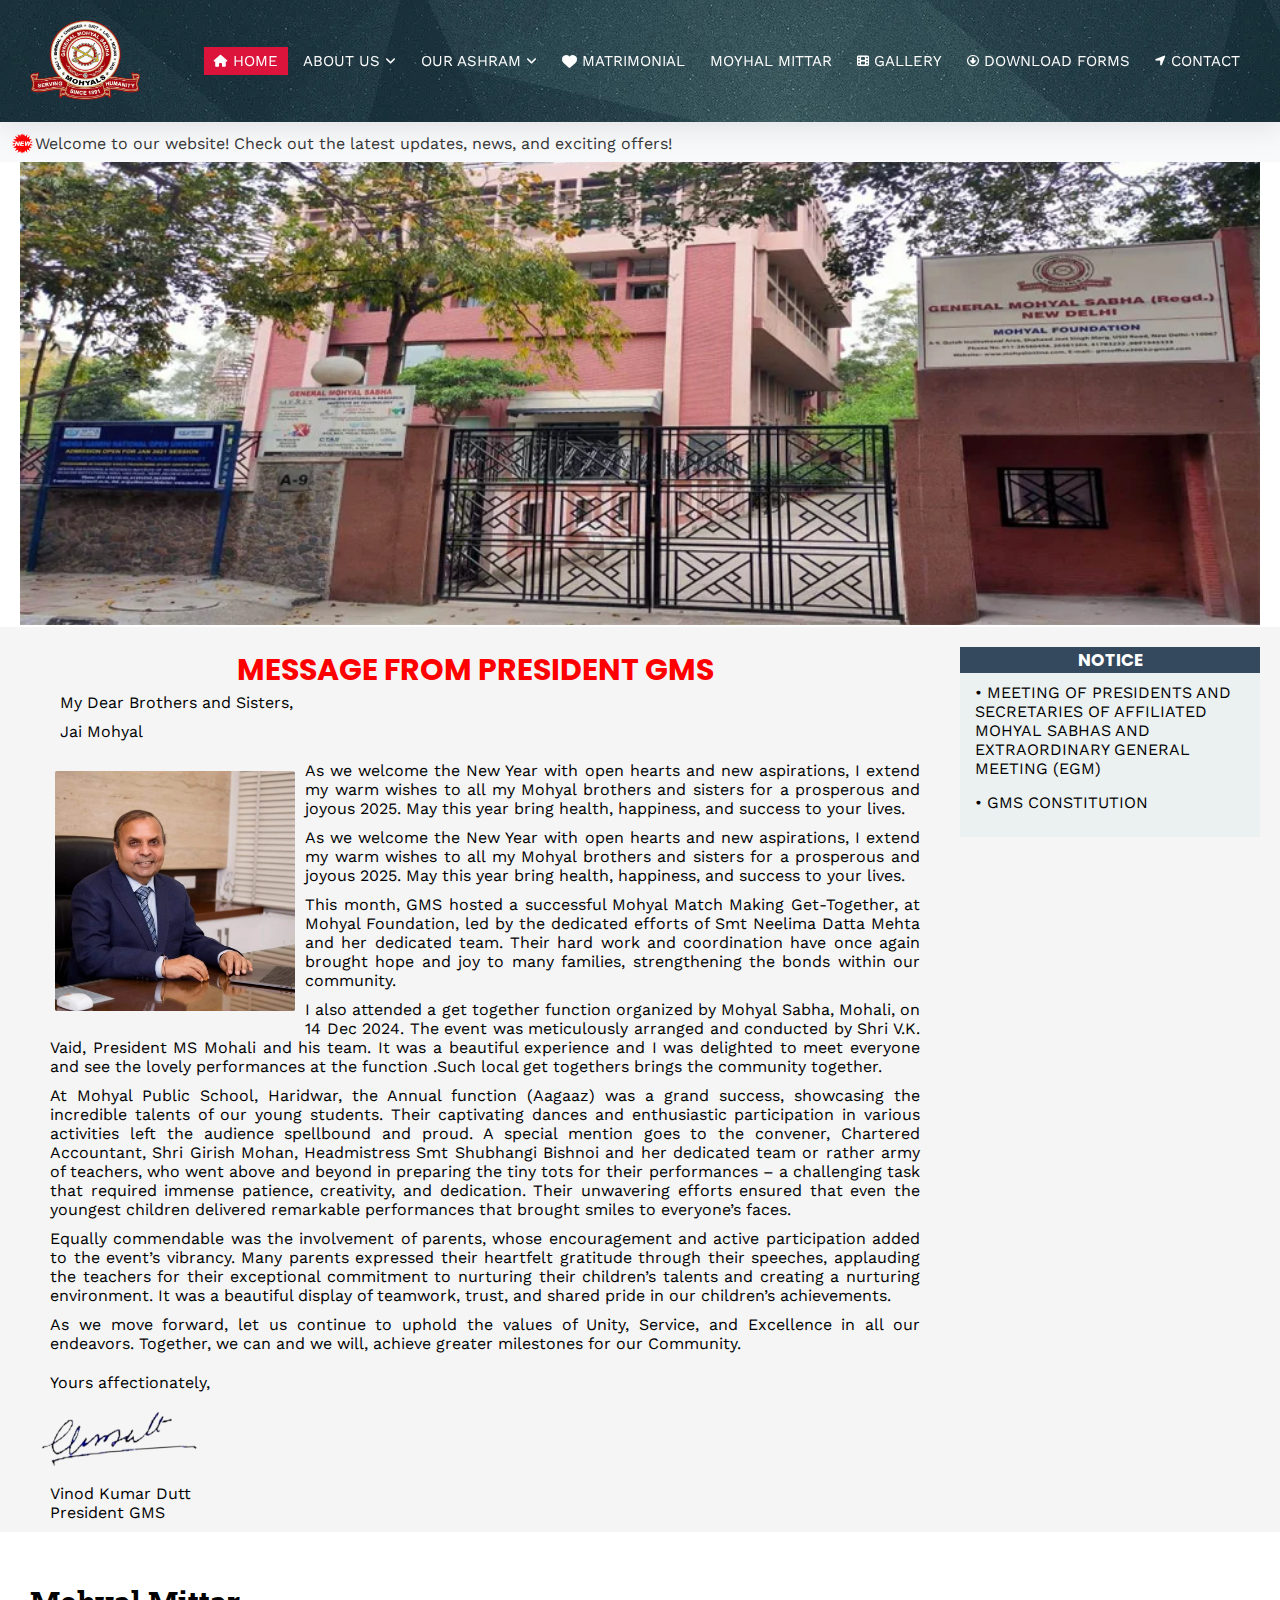
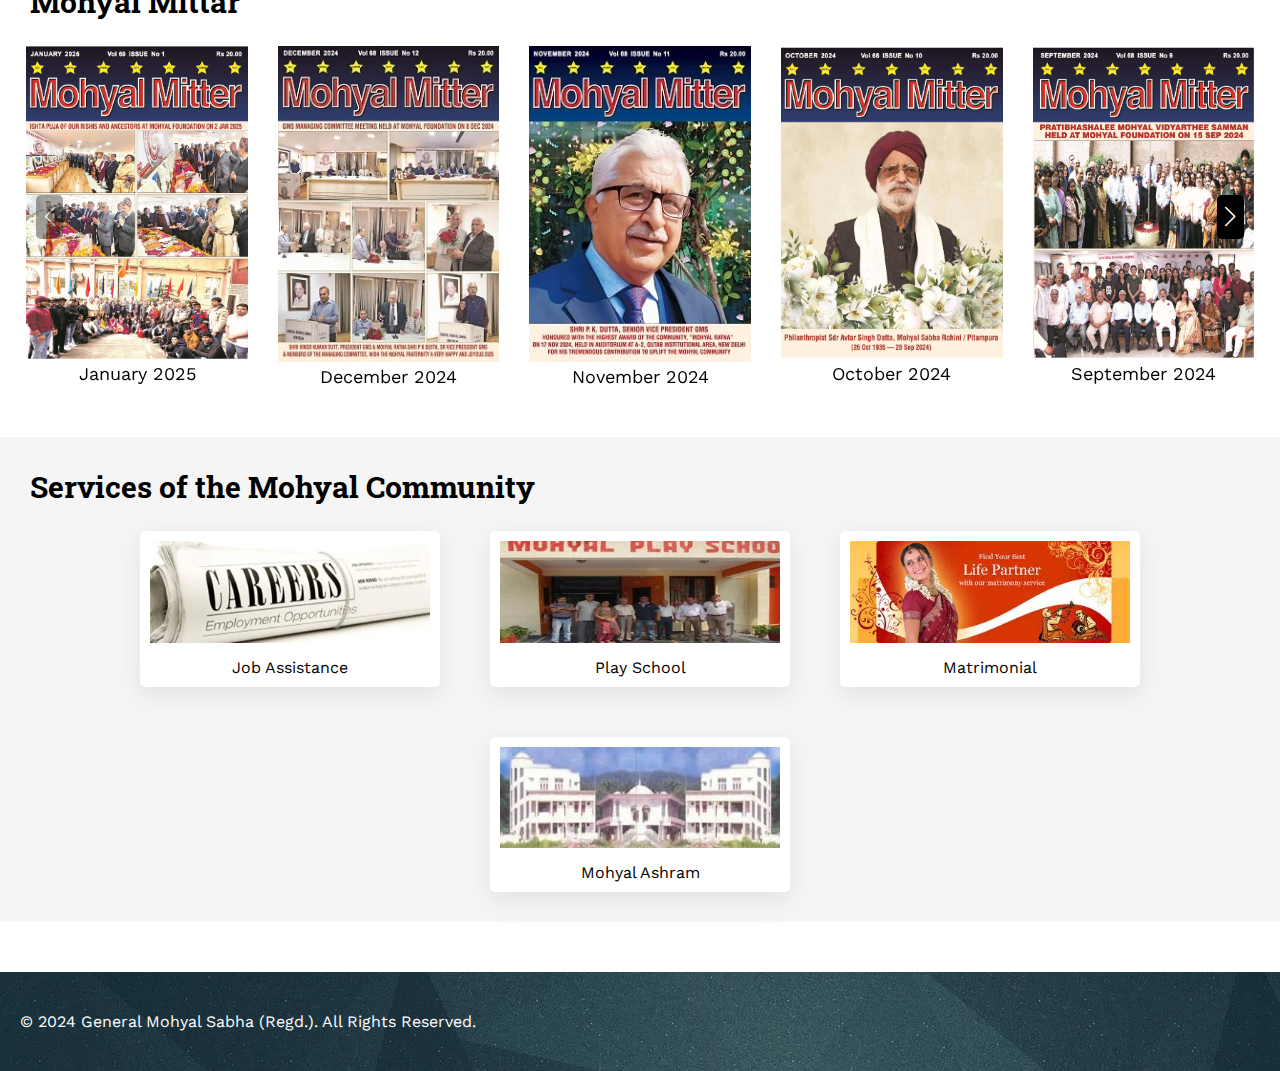
<file: index.html>
<!DOCTYPE html>
<html lang="en">
  <head>
    <meta charset="UTF-8" />
    <meta name="viewport" content="width=device-width, initial-scale=1.0" />
    <title>General Mohyal Sabha - A Community of Mohyal Brahmins</title>
    <link
      rel="stylesheet"
      href="https://cdnjs.cloudflare.com/ajax/libs/font-awesome/6.7.2/css/all.min.css"
      integrity="sha512-Evv84Mr4kqVGRNSgIGL/F/aIDqQb7xQ2vcrdIwxfjThSH8CSR7PBEakCr51Ck+w+/U6swU2Im1vVX0SVk9ABhg=="
      crossorigin="anonymous"
      referrerpolicy="no-referrer"
    />
    <!-- Swiper CSS -->
    <link
      rel="stylesheet"
      href="https://cdn.jsdelivr.net/npm/swiper@11/swiper-bundle.min.css"
    />
    <link rel="stylesheet" href="css/swiper.css" />
    <link rel="stylesheet" href="css/module.css" />
    <link rel="stylesheet" href="css/main.css" />
    <script defer src="js/main.js"></script>
  </head>
  <body>
    <!-- Header Section -->
    <header class="header">
      <div class="navbar">
        <!-- GMS Logo -->
        <div class="nav-brand">
          <a href="index.html">
            <img src="images/logo/logo.webp" alt="GMS Logo" class="logo" />
          </a>
        </div>

        <!-- Hamburger Menu Icon -->
        <div class="hamburger">
          <i class="fa-solid fa-bars"></i>
        </div>

        <!-- Navigation Menu -->
        <nav class="nav-menu">
          <ul class="nav-items">
            <!-- home link -->
            <li class="active">
              <a href="index.html" class="nav-link">
                <i class="fa-solid fa-house icon"></i>&nbsp;HOME</a
              >
            </li>

            <!-- about us link -->
            <li>
              <a href="index.html" class="nav-link" id="about-us"
                >ABOUT US&nbsp;<i class="fa-solid fa-angle-down icon"></i
              ></a>
              <!-- about us dropdown menu -->
              <ul class="dropdown-menu" id="dropdown-one">
                <!-- link 1 -->
                <li>
                  <a href="about/mohyal-member.html"
                    ><i class="fa-solid fa-people-roof"></i>&nbsp;Mohyal's</a
                  >
                </li>

                <!-- link2  -->
                <li>
                  <a href="about/gms-telephone-dir.html"
                    ><i class="fa-solid fa-phone"></i>&nbsp;GMS Telephone
                    Directory</a
                  >
                </li>

                <!-- link 3 -->
                <li>
                  <a href="about/community-member.html"
                    ><i class="fa-solid fa-users"></i>&nbsp;Managing Committee
                    Members</a
                  >
                </li>

                <!-- link 4 -->
                <li>
                  <a href="about/office-bearer.html"
                    ><i class="fa-solid fa-user-tie"></i>&nbsp;Office Bearers</a
                  >
                </li>

                <!-- link 5 -->
                <li>
                  <a href="about/gms-trust.html"
                    ><i class="fa-solid fa-user-tie"></i>&nbsp;GMS Trusts</a
                  >
                </li>

                <!-- link 6 -->
                <li>
                  <a href="about/gms-membership-fee.html"
                    ><i class="fa-solid fa-user-tie"></i>&nbsp;GMS Membership
                    Fee</a
                  >
                </li>
              </ul>
            </li>

            <!-- our ashram link -->
            <li>
              <a href="index.html" class="nav-link"
                >OUR ASHRAM&nbsp;<i class="fa-solid fa-angle-down icon"></i
              ></a>
              <!-- about us dropdown menu -->
              <ul class="dropdown-menu" id="dropdown-two">
                <!-- link 1 -->
                <li>
                  <a href="ashram/haridwar-ashram.html"
                    ><i class="fa-solid fa-map-location-dot icon"></i
                    >&nbsp;Haridwar</a
                  >
                </li>

                <!-- link2  -->
                <li>
                  <a href="ashram/vrindavan-ashram.html"
                    ><i class="fa-solid fa-map-location-dot icon"></i
                    >&nbsp;Vrindavan</a
                  >
                </li>
              </ul>
            </li>

            <!-- matrimonial link -->
            <li>
              <a href="matrimonial.html" class="nav-link"
                ><i class="fa-solid fa-heart"></i>&nbsp;MATRIMONIAL</a
              >
            </li>

            <!-- mohyal mittar link -->
            <li>
              <a href="mohyal-mittar.html" class="nav-link">MOYHAL MITTAR</a>
            </li>

            <!-- gallery link -->
            <li>
              <a href="gallery.html" class="nav-link"
                ><i class="fa-solid fa-film icon"></i>&nbsp;GALLERY</a
              >
            </li>

            <!-- forms link -->
            <li>
              <a href="forms.html" class="nav-link"
                ><i class="fa-regular fa-circle-down icon"></i>&nbsp;DOWNLOAD
                FORMS</a
              >
            </li>

            <!-- contact us link -->
            <li>
              <a href="contact.html" class="nav-link"
                ><i class="fa-solid fa-location-arrow icon"></i>&nbsp;CONTACT</a
              >
            </li>

            <!-- login link -->
            <!-- <li><a href="admin/login.html" class="nav-link">LOGIN</a></li> -->
          </ul>
        </nav>
      </div>
    </header>

    <!-- latest news, latest information, -->
    <section class="section-news">
      <!-- <div class="container"> -->
      <div class="marquee-container">
        <div class="marquee-text">
          <div class="latest-updation">
            <img
              src="images/newblink.gif"
              alt="new blink GIF"
              class="new-blick-gif"
            />
            <span>
              Welcome to our website! Check out the latest updates, news, and
              exciting offers!
            </span>
          </div>
        </div>
      </div>
      <!-- </div> -->
    </section>

    <!-- hero section -->
    <section class="hero-section">
      <div class="container">
        <img
          src="images/GMS OFFICE-2.webp"
          alt="GMS OFFICE BANNER"
          class="gms-office--banner"
        />
      </div>
    </section>

    <!-- main section -->
    <main class="main-content">
      <div class="container">
        <div class="content">
          <div class="left-content">
            <h1>MESSAGE FROM PRESIDENT GMS</h1>
            <div class="president-greeting">
              <p>My Dear Brothers and Sisters,</p>
              <p>Jai Mohyal</p>
            </div>
            <div class="massage-container">
              <img
                src="images/VD_PRESIDENT.webp"
                alt="GMS President Image"
                class="president-image"
              />
              <div class="president-massage">
                <p>
                  As we welcome the New Year with open hearts and new
                  aspirations, I extend my warm wishes to all my Mohyal brothers
                  and sisters for a prosperous and joyous 2025. May this year
                  bring health, happiness, and success to your lives.
                </p>
                <p>
                  As we welcome the New Year with open hearts and new
                  aspirations, I extend my warm wishes to all my Mohyal brothers
                  and sisters for a prosperous and joyous 2025. May this year
                  bring health, happiness, and success to your lives.
                </p>
                <p>
                  This month, GMS hosted a successful Mohyal Match Making
                  Get-Together, at Mohyal Foundation, led by the dedicated
                  efforts of Smt Neelima Datta Mehta and her dedicated team.
                  Their hard work and coordination have once again brought hope
                  and joy to many families, strengthening the bonds within our
                  community.
                </p>

                <p>
                  I also attended a get together function organized by Mohyal
                  Sabha, Mohali, on 14 Dec 2024. The event was meticulously
                  arranged and conducted by Shri V.K. Vaid, President MS Mohali
                  and his team. It was a beautiful experience and I was
                  delighted to meet everyone and see the lovely performances at
                  the function .Such local get togethers brings the community
                  together.
                </p>
                <p>
                  At Mohyal Public School, Haridwar, the Annual function
                  (Aagaaz) was a grand success, showcasing the incredible
                  talents of our young students. Their captivating dances and
                  enthusiastic participation in various activities left the
                  audience spellbound and proud. A special mention goes to the
                  convener, Chartered Accountant, Shri Girish Mohan,
                  Headmistress Smt Shubhangi Bishnoi and her dedicated team or
                  rather army of teachers, who went above and beyond in
                  preparing the tiny tots for their performances – a challenging
                  task that required immense patience, creativity, and
                  dedication. Their unwavering efforts ensured that even the
                  youngest children delivered remarkable performances that
                  brought smiles to everyone’s faces.
                </p>
                <p>
                  Equally commendable was the involvement of parents, whose
                  encouragement and active participation added to the event’s
                  vibrancy. Many parents expressed their heartfelt gratitude
                  through their speeches, applauding the teachers for their
                  exceptional commitment to nurturing their children’s talents
                  and creating a nurturing environment. It was a beautiful
                  display of teamwork, trust, and shared pride in our children’s
                  achievements.
                </p>
                <p>
                  As we move forward, let us continue to uphold the values of
                  Unity, Service, and Excellence in all our endeavors. Together,
                  we can and we will, achieve greater milestones for our
                  Community.
                </p>
              </div>
            </div>

            <div class="president-designation">
              <p>Yours affectionately,</p>
              <img
                src="images/president_sign.webp"
                alt="President Sign"
                class="president-sign"
              />
              <p class="president-name">
                Vinod Kumar Dutt <br />
                President GMS
              </p>
            </div>
          </div>

          <!-- Notice Section -->
          <aside class="right-content">
            <div class="notice-box">
              <div class="notice"><h2>NOTICE</h2></div>
              <div class="notice-info">
                <ul>
                  <li>
                    • MEETING OF PRESIDENTS AND SECRETARIES OF AFFILIATED MOHYAL
                    SABHAS AND EXTRAORDINARY GENERAL MEETING (EGM)
                  </li>
                  <li>• GMS CONSTITUTION</li>
                </ul>
              </div>
            </div>
          </aside>
        </div>
      </div>
    </main>

    <!-- section mohyal mittar -->
    <section class="section-mohyal-mittar section">
      <div class="container">
        <h2 class="common-heading">Mohyal Mittar</h2>
        <!-- Swiper -->
        <div class="swiper mySwiper">
          <div class="swiper-wrapper">
            <!-- mohyal mittar 1 -->
            <div class="swiper-slide">
              <figure>
                <a href="#">
                  <img
                    src="images/mohyal_mittar/jan_25.webp"
                    alt="mohyal mittar nov 24"
                  />
                  <figcaption>January 2025</figcaption>
                </a>
              </figure>
            </div>

            <!-- mohyal mittar 2 -->
            <div class="swiper-slide">
              <figure>
                <a href="#">
                  <img
                    src="images/mohyal_mittar/dec_24.webp"
                    alt="mohyal mittar nov 24"
                  />
                  <figcaption>December 2024</figcaption>
                </a>
              </figure>
            </div>

            <!-- mohyal mittar 3 -->
            <div class="swiper-slide">
              <figure>
                <a href="#">
                  <img
                    src="images/mohyal_mittar/nov_24.webp"
                    alt="mohyal mittar nov 24"
                  />
                  <figcaption>November 2024</figcaption>
                </a>
              </figure>
            </div>

            <!-- mohyal mittar 4 -->
            <div class="swiper-slide">
              <figure>
                <a href="#">
                  <img
                    src="images/mohyal_mittar/oct_24.webp"
                    alt="mohyal mittar nov 24"
                  />
                  <figcaption>October 2024</figcaption>
                </a>
              </figure>
            </div>

            <!-- mohyal mittar 5 -->
            <div class="swiper-slide">
              <figure>
                <a href="#">
                  <img
                    src="images/mohyal_mittar/sep_24.webp"
                    alt="mohyal mittar nov 24"
                  />
                  <figcaption>September 2024</figcaption>
                </a>
              </figure>
            </div>

            <!-- mohyal mittar 6 -->
            <div class="swiper-slide">
              <figure>
                <a href="#">
                  <img
                    src="images/mohyal_mittar/aug_24.webp"
                    alt="mohyal mittar nov 24"
                  />
                  <figcaption>August 2024</figcaption>
                </a>
              </figure>
            </div>

            <!-- mohyal mittar 7 -->
            <div class="swiper-slide">
              <figure>
                <a href="#">
                  <img
                    src="images/mohyal_mittar/july_24.webp"
                    alt="mohyal mittar nov 24"
                  />
                  <figcaption>July 2024</figcaption>
                </a>
              </figure>
            </div>

            <!-- mohyal mittar 8 -->
            <div class="swiper-slide">
              <figure>
                <a href="#">
                  <img
                    src="images/mohyal_mittar/june_24.webp"
                    alt="mohyal mittar nov 24"
                  />
                  <figcaption>June 2024</figcaption>
                </a>
              </figure>
            </div>

            <!-- mohyal mittar 9 -->
            <div class="swiper-slide">
              <figure>
                <a href="#">
                  <img
                    src="images/mohyal_mittar/may_24.webp"
                    alt="mohyal mittar nov 24"
                  />
                  <figcaption>May 2024</figcaption>
                </a>
              </figure>
            </div>

            <!-- mohyal mittar 10 -->
            <div class="swiper-slide">
              <figure>
                <a href="#">
                  <img
                    src="images/mohyal_mittar/apr_24.webp"
                    alt="mohyal mittar nov 24"
                  />
                  <figcaption>April 2024</figcaption>
                </a>
              </figure>
            </div>

            <!-- mohyal mittar 11 -->
            <div class="swiper-slide">
              <figure>
                <a href="#">
                  <img
                    src="images/mohyal_mittar/mar_24.webp"
                    alt="mohyal mittar nov 24"
                  />
                  <figcaption>March 2024</figcaption>
                </a>
              </figure>
            </div>

            <!-- mohyal mittar 12 -->
            <div class="swiper-slide">
              <figure>
                <a href="#">
                  <img
                    src="images/mohyal_mittar/feb_24.webp"
                    alt="mohyal mittar nov 24"
                  />
                  <figcaption>February 2024</figcaption>
                </a>
              </figure>
            </div>
          </div>
          <div class="swiper-button-next"></div>
          <div class="swiper-button-prev"></div>
        </div>
      </div>
    </section>

    <!-- section services -->
    <section class="section-service section">
      <div class="container">
        <h2 class="common-heading">Services of the Mohyal Community</h2>
        <div class="services">
          <!-- service card 1 -->
          <div class="service-card">
            <img
              src="images/services/job_assistence.webp"
              alt="Job assitence image"
            />
            <p>Job Assistance</p>
          </div>

          <!-- service card 2 -->
          <div class="service-card">
            <img
              src="images/services/play_school.webp"
              alt="play school image"
            />
            <p>Play School</p>
          </div>

          <!-- service card 3 -->
          <div class="service-card">
            <img
              src="images/services/matrimonial.webp"
              alt="Matrimonial image"
            />
            <p>Matrimonial</p>
          </div>

          <!-- service card 4 -->
          <div class="service-card">
            <img
              src="images/services/mohyalashram.webp"
              alt="Mohyal Ashram image"
            />
            <p>Mohyal Ashram</p>
          </div>
        </div>
      </div>
    </section>

    <!-- footer -->
    <footer class="footer">
      <div class="container">
        <p class="copywrite-content">
          © 2024 General Mohyal Sabha (Regd.). All Rights Reserved.
        </p>
      </div>
    </footer>

    <!-- Swiper JS -->
    <script src="https://cdn.jsdelivr.net/npm/swiper@11/swiper-bundle.min.js"></script>
    <script src="js/swiper.js"></script>
  </body>
</html>
</file>
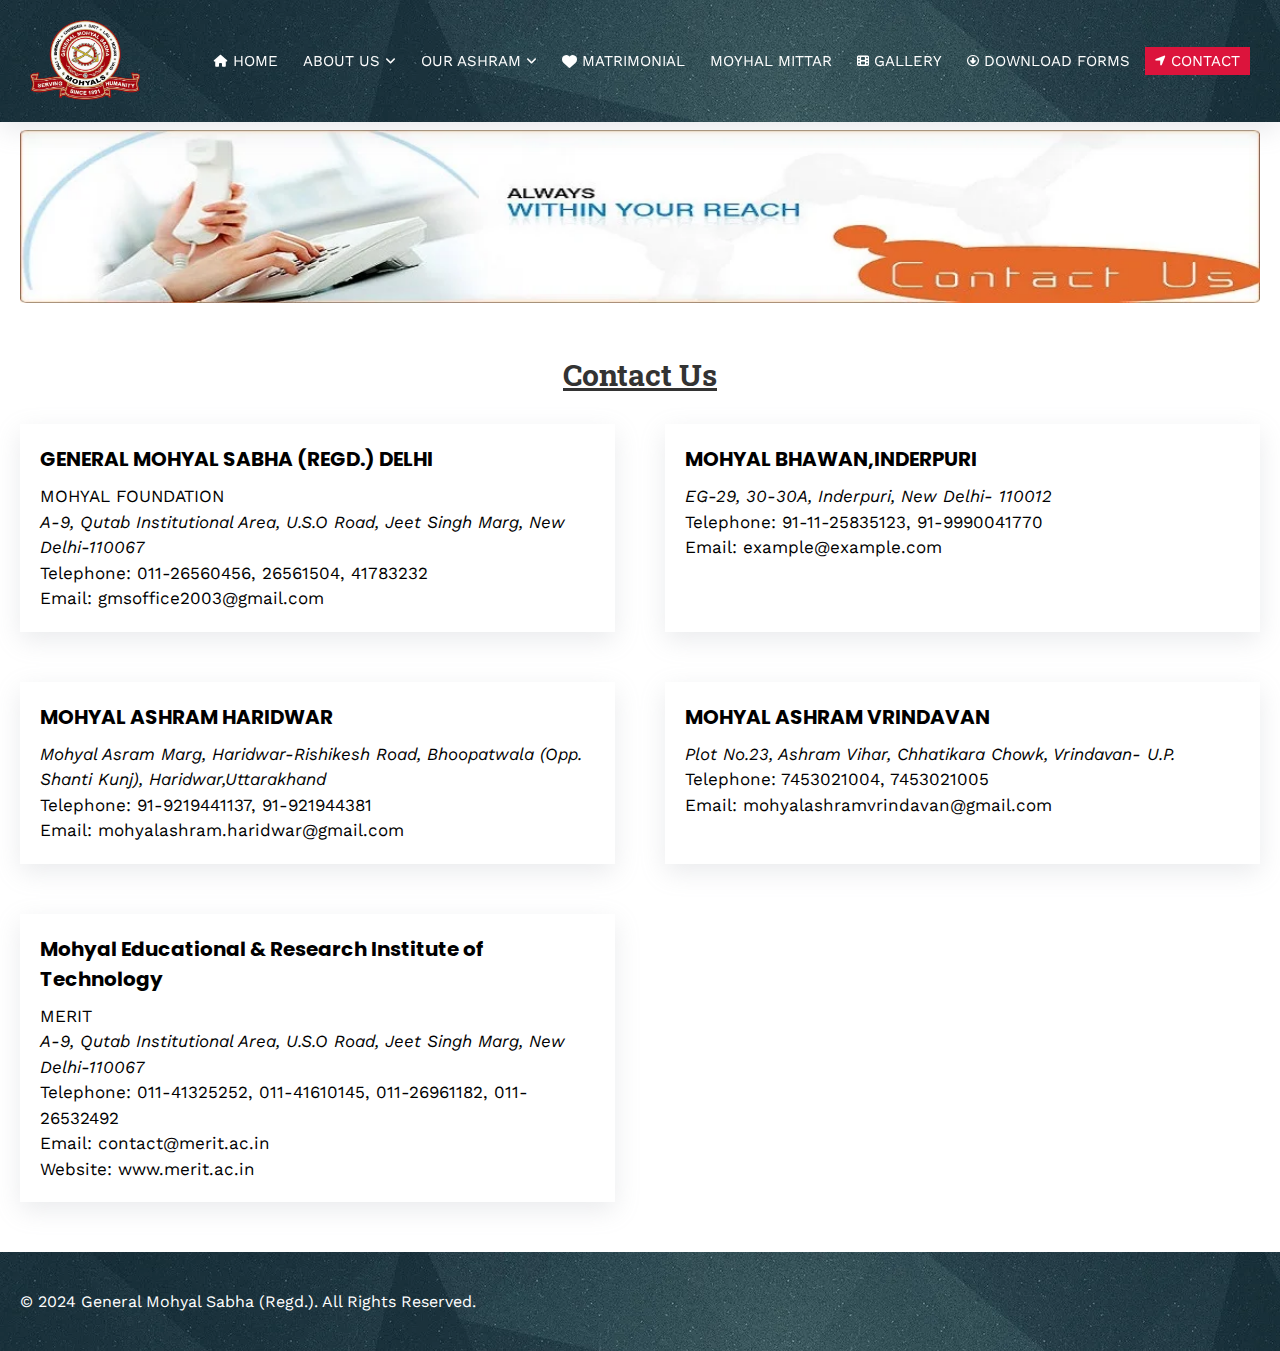
<file: contact.html>
<!DOCTYPE html>
<html lang="en">
  <head>
    <meta charset="UTF-8" />
    <meta name="viewport" content="width=device-width, initial-scale=1.0" />
    <title>Contact | GMS</title>
    <link
      rel="stylesheet"
      href="https://cdnjs.cloudflare.com/ajax/libs/font-awesome/6.7.2/css/all.min.css"
      integrity="sha512-Evv84Mr4kqVGRNSgIGL/F/aIDqQb7xQ2vcrdIwxfjThSH8CSR7PBEakCr51Ck+w+/U6swU2Im1vVX0SVk9ABhg=="
      crossorigin="anonymous"
      referrerpolicy="no-referrer"
    />
    <link rel="stylesheet" href="css/module.css" />
    <link rel="stylesheet" href="css/main.css" />
    <script defer src="js/main.js"></script>
  </head>
  <body>
    <!-- Header Section -->
    <header class="header">
      <div class="navbar">
        <!-- GMS Logo -->
        <div class="nav-brand">
          <a href="index.html">
            <img src="images/logo/logo.webp" alt="GMS Logo" class="logo" />
          </a>
        </div>

        <!-- Hamburger Menu Icon -->
        <div class="hamburger" onclick="toggleMenu()">
          <i class="fa-solid fa-bars"></i>
        </div>

        <!-- Navigation Menu -->
        <nav class="nav-menu">
          <ul class="nav-items">
            <!-- home link -->
            <li>
              <a href="index.html" class="nav-link">
                <i class="fa-solid fa-house icon"></i>&nbsp;HOME</a
              >
            </li>

            <!-- about us link -->
            <li>
              <a href="index.html" class="nav-link" id="about-us"
                >ABOUT US&nbsp;<i class="fa-solid fa-angle-down icon"></i
              ></a>
              <!-- about us dropdown menu -->
              <ul class="dropdown-menu">
                <!-- link 1 -->
                <li>
                  <a href="about/mohyal-member.html"
                    ><i class="fa-solid fa-people-roof"></i>&nbsp;Mohyal's</a
                  >
                </li>

                <!-- link2  -->
                <li>
                  <a href="about/gms-telephone-dir.html"
                    ><i class="fa-solid fa-phone"></i>&nbsp;GMS Telephone
                    Directory</a
                  >
                </li>

                <!-- link 3 -->
                <li>
                  <a href="about/community-member.html"
                    ><i class="fa-solid fa-users"></i>&nbsp;Managing Committee
                    Members</a
                  >
                </li>

                <!-- link 4 -->
                <li>
                  <a href="about/office-bearer.html"
                    ><i class="fa-solid fa-user-tie"></i>&nbsp;Office Bearers</a
                  >
                </li>

                <!-- link 5 -->
                <li>
                  <a href="about/gms-trust.html"
                    ><i class="fa-solid fa-user-tie"></i>&nbsp;GMS Trusts</a
                  >
                </li>

                <!-- link 6 -->
                <li>
                  <a href="about/gms-membership-fee.html"
                    ><i class="fa-solid fa-user-tie"></i>&nbsp;GMS Membership
                    Fee</a
                  >
                </li>
              </ul>
            </li>

            <!-- our ashram link -->
            <li>
              <a href="index.html" class="nav-link"
                >OUR ASHRAM&nbsp;<i class="fa-solid fa-angle-down icon"></i
              ></a>
              <!-- about us dropdown menu -->
              <ul class="dropdown-menu">
                <!-- link 1 -->
                <li>
                  <a href="ashram/haridwar-ashram.html"
                    ><i class="fa-solid fa-map-location-dot icon"></i
                    >&nbsp;Haridwar</a
                  >
                </li>

                <!-- link2  -->
                <li>
                  <a href="ashram/vrindavan-ashram.html"
                    ><i class="fa-solid fa-map-location-dot icon"></i
                    >&nbsp;Vrindavan</a
                  >
                </li>
              </ul>
            </li>

            <!-- matrimonial link -->
            <li>
              <a href="matrimonial.html" class="nav-link"
                ><i class="fa-solid fa-heart"></i>&nbsp;MATRIMONIAL</a
              >
            </li>

            <!-- mohyal mittar link -->
            <li>
              <a href="mohyal-mittar.html" class="nav-link">MOYHAL MITTAR</a>
            </li>

            <!-- gallery link -->
            <li>
              <a href="gallery.html" class="nav-link"
                ><i class="fa-solid fa-film icon"></i>&nbsp;GALLERY</a
              >
            </li>

            <!-- forms link -->
            <li>
              <a href="forms.html" class="nav-link"
                ><i class="fa-regular fa-circle-down icon"></i>&nbsp;DOWNLOAD
                FORMS</a
              >
            </li>

            <!-- contact us link -->
            <li class="active">
              <a href="contact.html" class="nav-link"
                ><i class="fa-solid fa-location-arrow icon"></i>&nbsp;CONTACT</a
              >
            </li>

            <!-- login link -->
            <!-- <li><a href="admin/login.html" class="nav-link">LOGIN</a></li> -->
          </ul>
        </nav>
      </div>
    </header>

    <!-- contact info -->
    <main class="contact-section section">
      <div class="container">
        <img
          src="images/contact-page/contact.webp"
          alt="contact page image"
          class="banner"
        />
      </div>

      <!-- section contact -->
      <section class="section">
        <div class="container">
          <h2 class="banner-heading">Contact Us</h2>
          <div class="contact-details grid grid-two--cols">
            <!-- contact detail 1 -->
            <div class="contact">
              <h3 class="organization-name">
                GENERAL MOHYAL SABHA (REGD.) DELHI
              </h3>
              <p class="head-office">MOHYAL FOUNDATION</p>
              <address class="contact-address">
                A-9, Qutab Institutional Area, U.S.O Road, Jeet Singh Marg, New
                Delhi-110067
              </address>

              <p class="contact-phone">
                Telephone:
                <a href="tel:011-26560456">011-26560456</a>,
                <a href="tel:011-26560456">26561504</a>,
                <a href="tel:011-26560456">41783232</a>
              </p>
              <p class="contact-mail">
                Email:
                <a href="mailto:gmsoffice2003@gmail.com"
                  >gmsoffice2003@gmail.com</a
                >
              </p>
            </div>
            <!-- contact detail 2 -->
            <div class="contact">
              <h3 class="organization-name">MOHYAL BHAWAN,INDERPURI</h3>

              <address class="contact-address">
                EG-29, 30-30A, Inderpuri, New Delhi- 110012
              </address>
              <p class="contact-phone">
                Telephone: <a href="tel:+911125835123">91-11-25835123</a>,
                <a href="tel:+919990041770">91-9990041770</a>
              </p>
              <p class="contact-mail">
                Email:
                <a href="mailto:example@example.com">example@example.com</a>
              </p>
            </div>

            <!-- contact detail 3 -->
            <div class="contact">
              <h3 class="organization-name">MOHYAL ASHRAM HARIDWAR</h3>
              <address class="contact-address">
                Mohyal Asram Marg, Haridwar-Rishikesh Road, Bhoopatwala (Opp.
                Shanti Kunj), Haridwar,Uttarakhand
              </address>

              <p class="contact-phone">
                Telephone: <a href="tel:+919219441137">91-9219441137</a>,
                <a href="tel:+91921944381">91-921944381</a>
              </p>
              <p class="contact-mail">
                Email:
                <a href="mailto:mohyalashram.haridwar@gmail.com"
                  >mohyalashram.haridwar@gmail.com</a
                >
              </p>
            </div>

            <!-- contact detail 4 -->
            <div class="contact">
              <h3 class="organization-name">MOHYAL ASHRAM VRINDAVAN</h3>
              <address class="contact-address">
                Plot No.23, Ashram Vihar, Chhatikara Chowk, Vrindavan- U.P.
              </address>

              <p class="contact-phone">
                Telephone: <a href="tel:+917453021004">7453021004</a>,
                <a href="tel:+917453021005">7453021005</a>
              </p>
              <p class="contact-mail">
                Email:
                <a href="mailto:mohyalashramvrindavan@gmail.com"
                  >mohyalashramvrindavan@gmail.com</a
                >
              </p>
            </div>

            <!-- contact detail 5 -->
            <div class="contact">
              <h3 class="organization-name">
                Mohyal Educational & Research Institute of Technology
              </h3>
              <p class="head-office">MERIT</p>
              <address class="contact-address">
                A-9, Qutab Institutional Area, U.S.O Road, Jeet Singh Marg, New
                Delhi-110067
              </address>

              <p class="contact-phone">
                Telephone: <a href="tel:01141325252">011-41325252</a>,
                <a href="tel:01141610145">011-41610145</a>,
                <a href="tel:01126961182">011-26961182</a>,
                <a href="tel:01126532492">011-26532492</a>
              </p>
              <p class="contact-mail">
                Email:
                <a href="mailto:contact@merit.ac.in">contact@merit.ac.in</a>
              </p>
              <p class="merit-website">
                Website:
                <a href="https://www.merit.ac.in/" target="_blank"
                  >www.merit.ac.in</a
                >
              </p>
            </div>
          </div>
        </div>
      </section>
    </main>

    <footer class="footer">
      <div class="container">
        <p class="copywrite-content">
          © 2024 General Mohyal Sabha (Regd.). All Rights Reserved.
        </p>
      </div>
    </footer>
  </body>
</html>
</file>
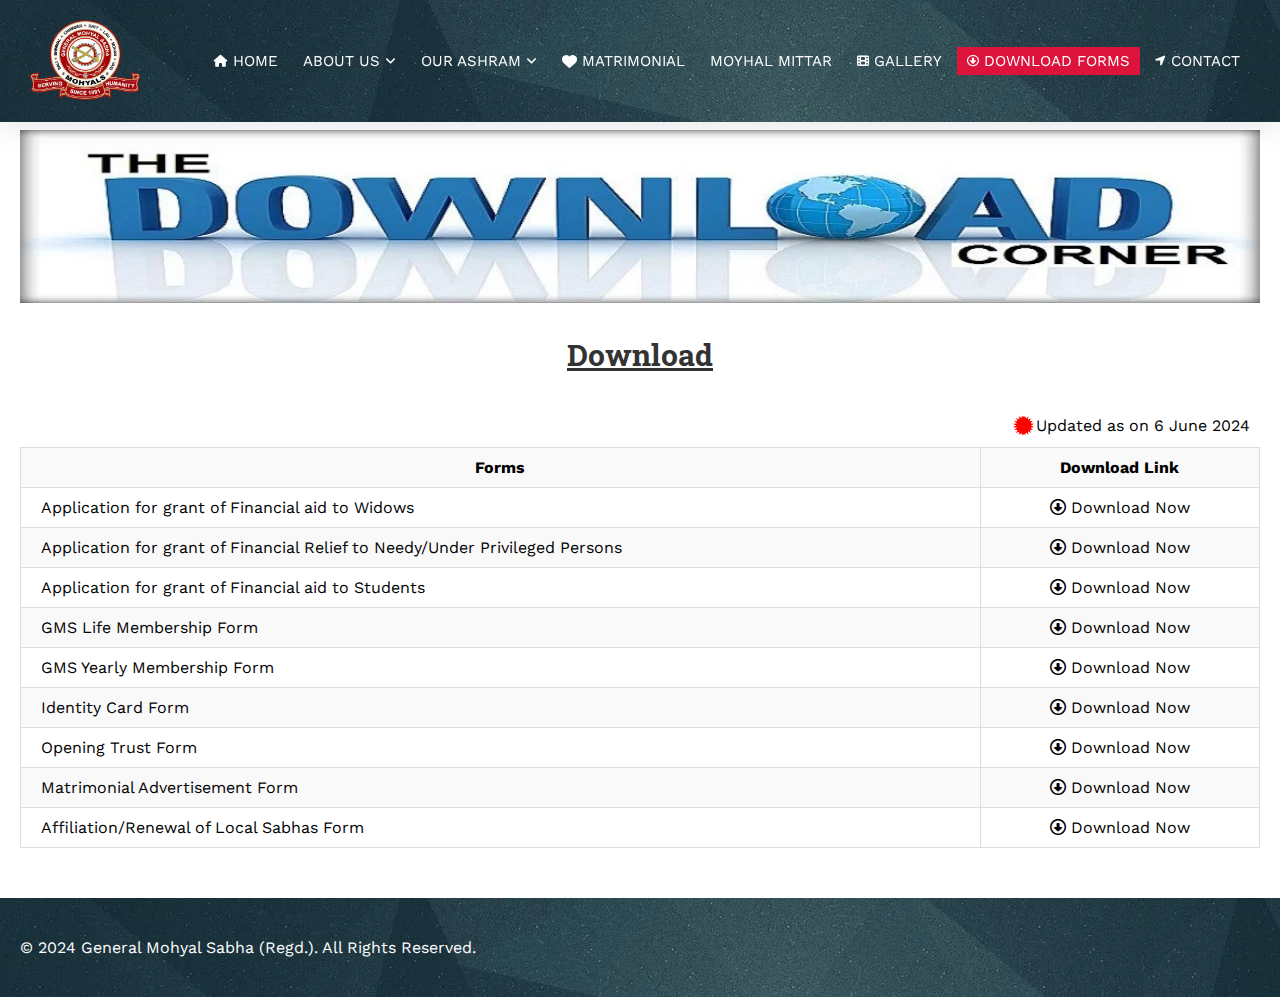
<file: forms.html>
<!DOCTYPE html>
<html lang="en">
  <head>
    <meta charset="UTF-8" />
    <meta name="viewport" content="width=device-width, initial-scale=1.0" />
    <title>Download Forms</title>
    <link
      rel="stylesheet"
      href="https://cdnjs.cloudflare.com/ajax/libs/font-awesome/6.7.2/css/all.min.css"
      integrity="sha512-Evv84Mr4kqVGRNSgIGL/F/aIDqQb7xQ2vcrdIwxfjThSH8CSR7PBEakCr51Ck+w+/U6swU2Im1vVX0SVk9ABhg=="
      crossorigin="anonymous"
      referrerpolicy="no-referrer"
    />
    <link rel="stylesheet" href="css/module.css" />
    <link rel="stylesheet" href="css/main.css" />
    <script defer src="js/main.js"></script>
  </head>
  <body>
    <!-- Header Section -->
    <header class="header">
      <div class="navbar">
        <!-- GMS Logo -->
        <div class="nav-brand">
          <a href="index.html">
            <img src="images/logo/logo.webp" alt="GMS Logo" class="logo" />
          </a>
        </div>

        <!-- Hamburger Menu Icon -->
        <div class="hamburger" onclick="toggleMenu()">
          <i class="fa-solid fa-bars"></i>
        </div>

        <!-- Navigation Menu -->
        <nav class="nav-menu">
          <ul class="nav-items">
            <!-- home link -->
            <li>
              <a href="index.html" class="nav-link">
                <i class="fa-solid fa-house icon"></i>&nbsp;HOME</a
              >
            </li>

            <!-- about us link -->
            <li>
              <a href="index.html" class="nav-link" id="about-us"
                >ABOUT US&nbsp;<i class="fa-solid fa-angle-down icon"></i
              ></a>
              <!-- about us dropdown menu -->
              <ul class="dropdown-menu">
                <!-- link 1 -->
                <li>
                  <a href="about/mohyal-member.html"
                    ><i class="fa-solid fa-people-roof"></i>&nbsp;Mohyal's</a
                  >
                </li>

                <!-- link2  -->
                <li>
                  <a href="about/gms-telephone-dir.html"
                    ><i class="fa-solid fa-phone"></i>&nbsp;GMS Telephone
                    Directory</a
                  >
                </li>

                <!-- link 3 -->
                <li>
                  <a href="about/community-member.html"
                    ><i class="fa-solid fa-users"></i>&nbsp;Managing Committee
                    Members</a
                  >
                </li>

                <!-- link 4 -->
                <li>
                  <a href="about/office-bearer.html"
                    ><i class="fa-solid fa-user-tie"></i>&nbsp;Office Bearers</a
                  >
                </li>

                <!-- link 5 -->
                <li>
                  <a href="about/gms-trust.html"
                    ><i class="fa-solid fa-user-tie"></i>&nbsp;GMS Trusts</a
                  >
                </li>

                <!-- link 6 -->
                <li>
                  <a href="about/gms-membership-fee.html"
                    ><i class="fa-solid fa-user-tie"></i>&nbsp;GMS Membership
                    Fee</a
                  >
                </li>
              </ul>
            </li>

            <!-- our ashram link -->
            <li>
              <a href="index.html" class="nav-link"
                >OUR ASHRAM&nbsp;<i class="fa-solid fa-angle-down icon"></i
              ></a>
              <!-- about us dropdown menu -->
              <ul class="dropdown-menu">
                <!-- link 1 -->
                <li>
                  <a href="ashram/haridwar-ashram.html"
                    ><i class="fa-solid fa-map-location-dot icon"></i
                    >&nbsp;Haridwar</a
                  >
                </li>

                <!-- link2  -->
                <li>
                  <a href="ashram/vrindavan-ashram.html"
                    ><i class="fa-solid fa-map-location-dot icon"></i
                    >&nbsp;Vrindavan</a
                  >
                </li>
              </ul>
            </li>

            <!-- matrimonial link -->
            <li>
              <a href="matrimonial.html" class="nav-link"
                ><i class="fa-solid fa-heart"></i>&nbsp;MATRIMONIAL</a
              >
            </li>

            <!-- mohyal mittar link -->
            <li>
              <a href="mohyal-mittar.html" class="nav-link">MOYHAL MITTAR</a>
            </li>

            <!-- gallery link -->
            <li>
              <a href="gallery.html" class="nav-link"
                ><i class="fa-solid fa-film icon"></i>&nbsp;GALLERY</a
              >
            </li>

            <!-- forms link -->
            <li class="active">
              <a href="forms.html" class="nav-link"
                ><i class="fa-regular fa-circle-down icon"></i>&nbsp;DOWNLOAD
                FORMS</a
              >
            </li>

            <!-- contact us link -->
            <li>
              <a href="contact.html" class="nav-link"
                ><i class="fa-solid fa-location-arrow icon"></i>&nbsp;CONTACT</a
              >
            </li>

            <!-- login link -->
            <!-- <li><a href="admin/login.html" class="nav-link">LOGIN</a></li> -->
          </ul>
        </nav>
      </div>
    </header>

    <!-- forms info -->
    <main class="forms-section section">
      <div class="container">
        <img
          src="images/form-page/download-form.webp"
          alt="download form image"
          class="banner"
        />
      </div>

      <!-- section download forms -->
      <section class="section-forms">
        <div class="container">
          <h2 class="banner-heading">Download</h2>
          <div class="download-forms--table">
            <!-- new blink with update content text -->
            <div class="latest-updation">
              <img
                src="images/newblink.gif"
                alt="new blink GIF"
                class="new-blick-gif"
              />
              <span>Updated as on 6 June 2024</span>
            </div>

            <!-- table content start here -->
            <table class="table">
              <!-- table head -->
              <thead>
                <tr>
                  <th>Forms</th>
                  <th>Download Link</th>
                </tr>
              </thead>

              <!-- table body -->
              <tbody>
                <!-- table row 1 -->
                <tr>
                  <td>Application for grant of Financial aid to Widows</td>
                  <td>
                    <a href="#" target="blank">
                      <i class="fa-regular fa-circle-down"></i> Download Now</a
                    >
                  </td>
                </tr>

                <!-- table row 2 -->
                <tr>
                  <td>
                    Application for grant of Financial Relief to Needy/Under
                    Privileged Persons
                  </td>
                  <td>
                    <a href="#" target="blank">
                      <i class="fa-regular fa-circle-down"></i> Download Now</a
                    >
                  </td>
                </tr>

                <!-- table row 3 -->
                <tr>
                  <td>Application for grant of Financial aid to Students</td>
                  <td>
                    <a href="#" target="blank">
                      <i class="fa-regular fa-circle-down"></i> Download Now</a
                    >
                  </td>
                </tr>

                <!-- table row 4 -->
                <tr>
                  <td>GMS Life Membership Form</td>
                  <td>
                    <a href="#" target="blank">
                      <i class="fa-regular fa-circle-down"></i> Download Now
                    </a>
                  </td>
                </tr>

                <!-- table row 5 -->
                <tr>
                  <td>GMS Yearly Membership Form</td>
                  <td>
                    <a href="#" target="blank">
                      <i class="fa-regular fa-circle-down"></i> Download Now</a
                    >
                  </td>
                </tr>

                <!-- table row 6 -->
                <tr>
                  <td>Identity Card Form</td>
                  <td>
                    <a href="#" target="blank">
                      <i class="fa-regular fa-circle-down"></i> Download Now</a
                    >
                  </td>
                </tr>

                <!-- table row 7 -->
                <tr>
                  <td>Opening Trust Form</td>
                  <td>
                    <a href="#" target="blank">
                      <i class="fa-regular fa-circle-down"></i> Download Now</a
                    >
                  </td>
                </tr>

                <!-- table row 8 -->
                <tr>
                  <td>Matrimonial Advertisement Form</td>
                  <td>
                    <a href="#" target="blank">
                      <i class="fa-regular fa-circle-down"></i> Download Now</a
                    >
                  </td>
                </tr>

                <!-- table row 9 -->
                <tr>
                  <td>Affiliation/Renewal of Local Sabhas Form</td>
                  <td>
                    <a href="#" target="blank">
                      <i class="fa-regular fa-circle-down"></i> Download Now</a
                    >
                  </td>
                </tr>
              </tbody>
            </table>
          </div>
        </div>
      </section>
    </main>

    <footer class="footer">
      <div class="container">
        <p class="copywrite-content">
          © 2024 General Mohyal Sabha (Regd.). All Rights Reserved.
        </p>
      </div>
    </footer>
  </body>
</html>
</file>
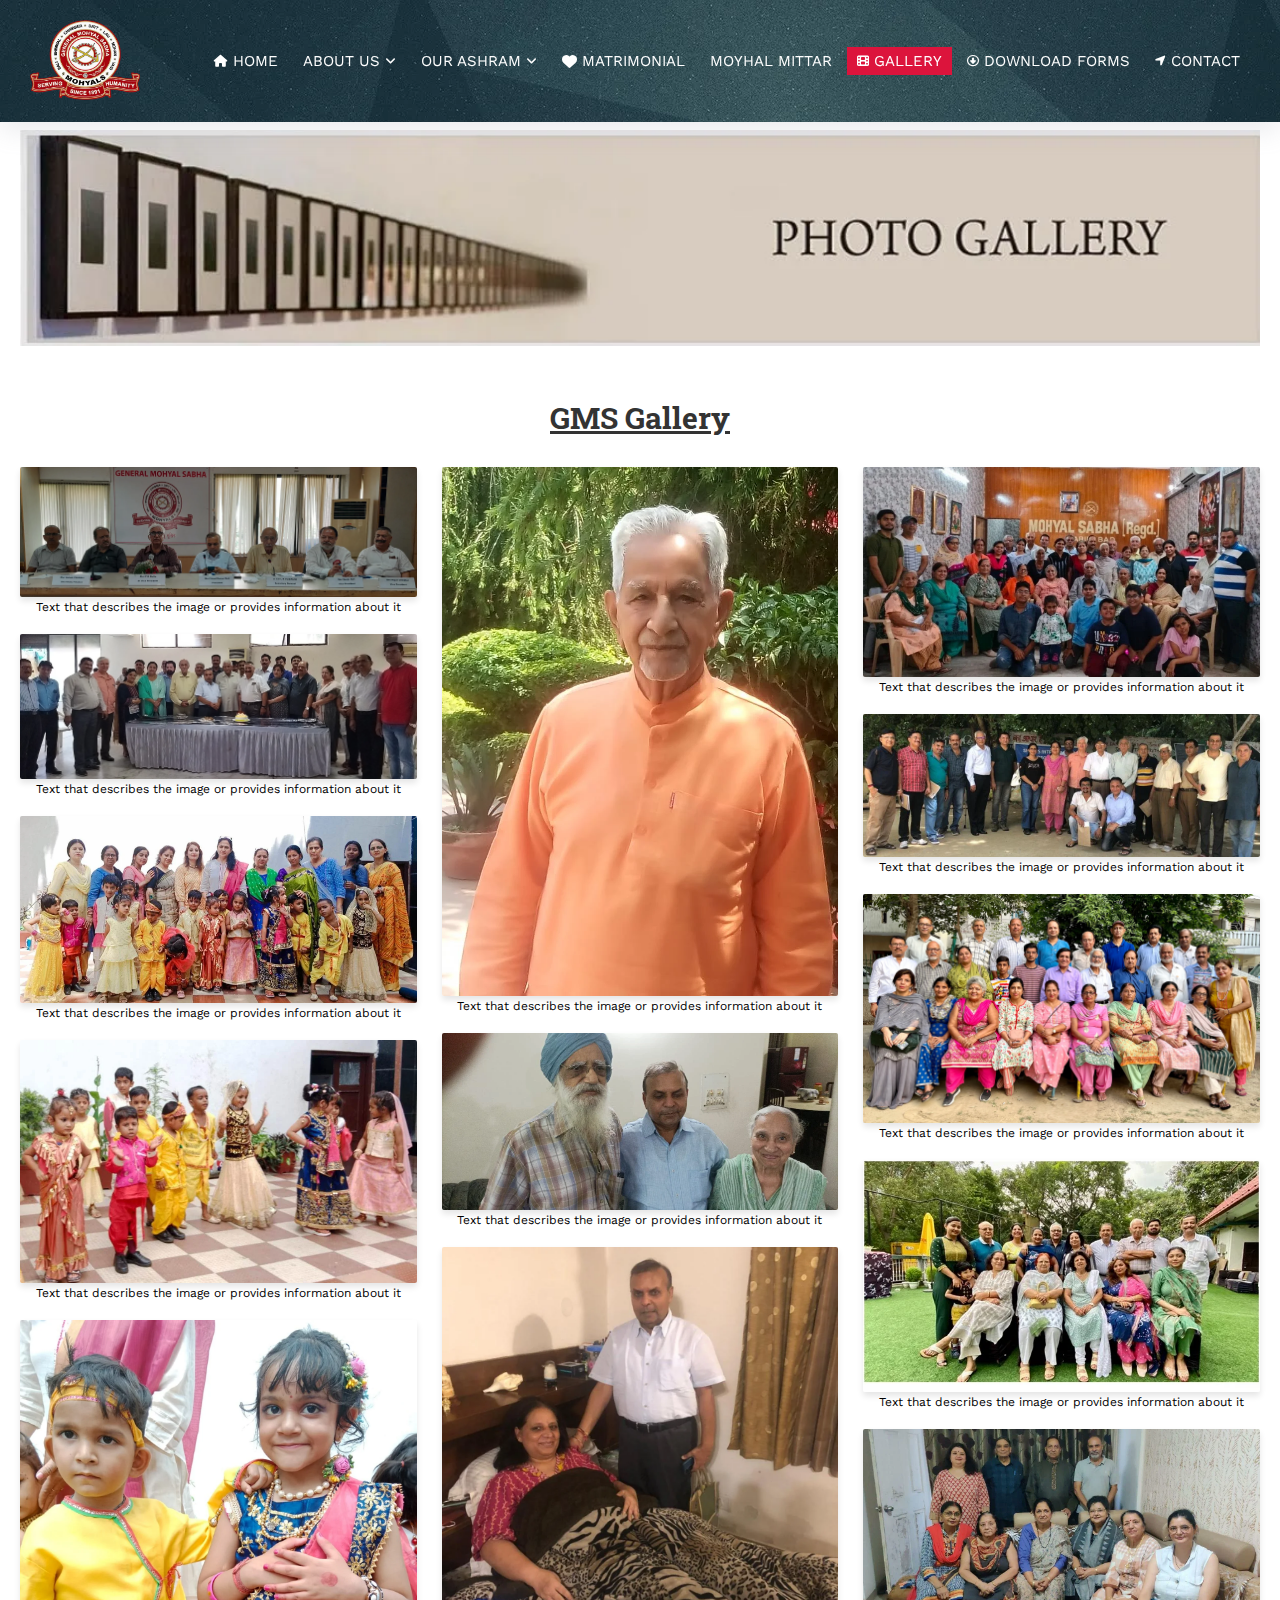
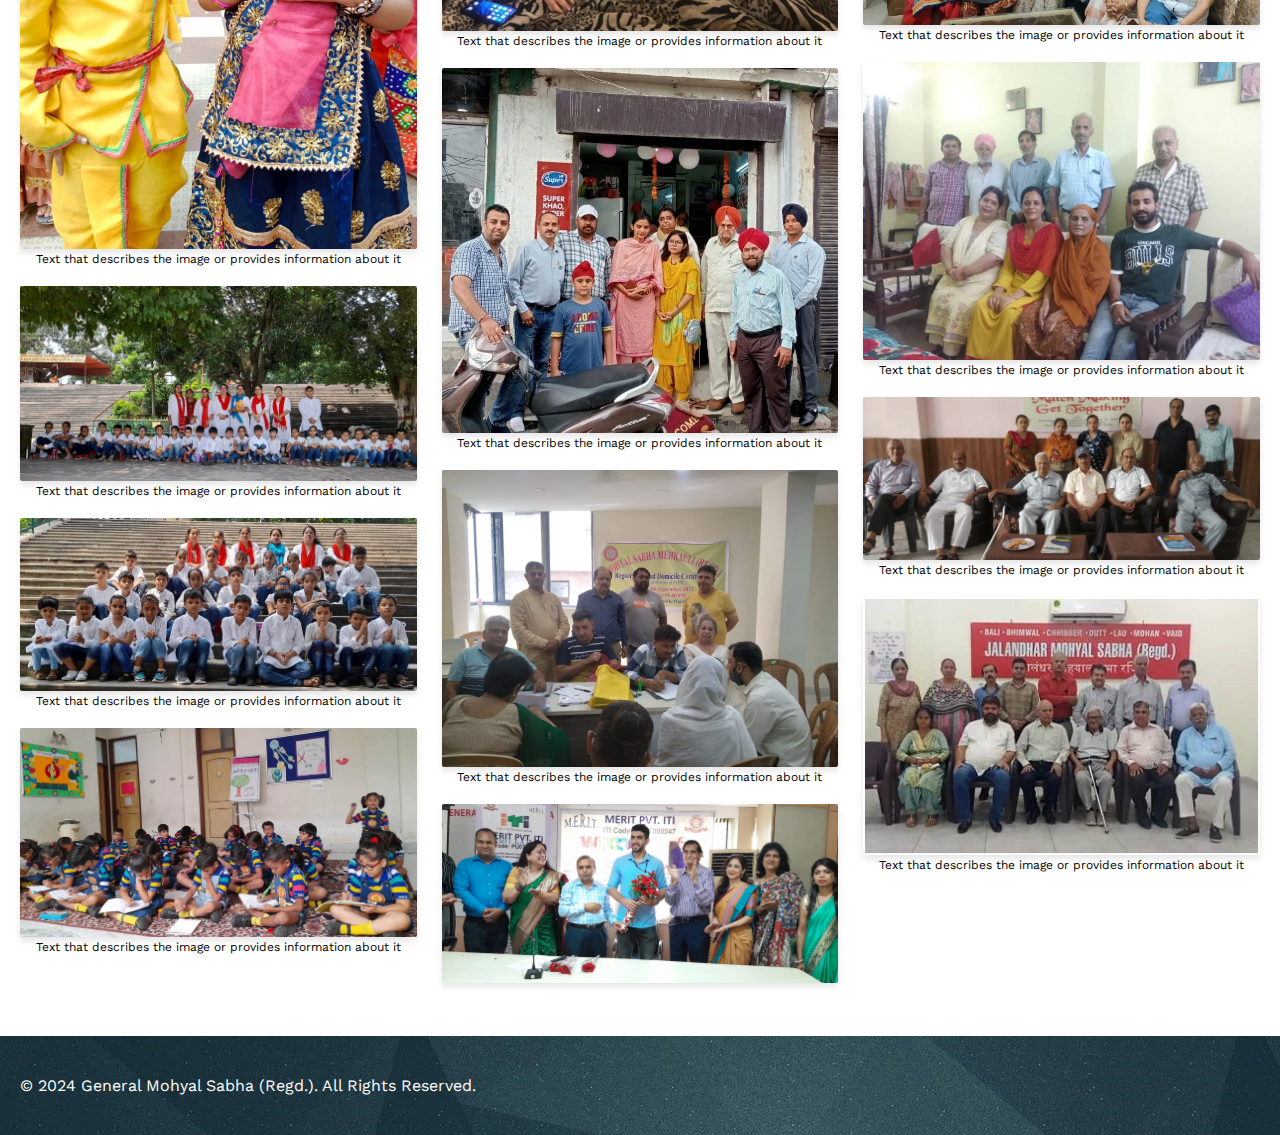
<file: gallery.html>
<!DOCTYPE html>
<html lang="en">
  <head>
    <meta charset="UTF-8" />
    <meta name="viewport" content="width=device-width, initial-scale=1.0" />
    <title>Photos | GMS</title>
    <link
      rel="stylesheet"
      href="https://cdnjs.cloudflare.com/ajax/libs/font-awesome/6.7.2/css/all.min.css"
      integrity="sha512-Evv84Mr4kqVGRNSgIGL/F/aIDqQb7xQ2vcrdIwxfjThSH8CSR7PBEakCr51Ck+w+/U6swU2Im1vVX0SVk9ABhg=="
      crossorigin="anonymous"
      referrerpolicy="no-referrer"
    />
    <link rel="stylesheet" href="css/module.css" />
    <link rel="stylesheet" href="css/main.css" />
    <script defer src="js/main.js"></script>
  </head>
  <body>
    <!-- Header Section -->
    <header class="header">
      <div class="navbar">
        <!-- GMS Logo -->
        <div class="nav-brand">
          <a href="index.html">
            <img src="images/logo/logo.webp" alt="GMS Logo" class="logo" />
          </a>
        </div>

        <!-- Hamburger Menu Icon -->
        <div class="hamburger" onclick="toggleMenu()">
          <i class="fa-solid fa-bars"></i>
        </div>

        <!-- Navigation Menu -->
        <nav class="nav-menu">
          <ul class="nav-items">
            <!-- home link -->
            <li>
              <a href="index.html" class="nav-link">
                <i class="fa-solid fa-house icon"></i>&nbsp;HOME</a
              >
            </li>

            <!-- about us link -->
            <li>
              <a href="index.html" class="nav-link" id="about-us"
                >ABOUT US&nbsp;<i class="fa-solid fa-angle-down icon"></i
              ></a>
              <!-- about us dropdown menu -->
              <ul class="dropdown-menu">
                <!-- link 1 -->
                <li>
                  <a href="about/mohyal-member.html"
                    ><i class="fa-solid fa-people-roof"></i>&nbsp;Mohyal's</a
                  >
                </li>

                <!-- link2  -->
                <li>
                  <a href="about/gms-telephone-dir.html"
                    ><i class="fa-solid fa-phone"></i>&nbsp;GMS Telephone
                    Directory</a
                  >
                </li>

                <!-- link 3 -->
                <li>
                  <a href="about/community-member.html"
                    ><i class="fa-solid fa-users"></i>&nbsp;Managing Committee
                    Members</a
                  >
                </li>

                <!-- link 4 -->
                <li>
                  <a href="about/office-bearer.html"
                    ><i class="fa-solid fa-user-tie"></i>&nbsp;Office Bearers</a
                  >
                </li>

                <!-- link 5 -->
                <li>
                  <a href="about/gms-trust.html"
                    ><i class="fa-solid fa-user-tie"></i>&nbsp;GMS Trusts</a
                  >
                </li>

                <!-- link 6 -->
                <li>
                  <a href="about/gms-membership-fee.html"
                    ><i class="fa-solid fa-user-tie"></i>&nbsp;GMS Membership
                    Fee</a
                  >
                </li>
              </ul>
            </li>

            <!-- our ashram link -->
            <li>
              <a href="index.html" class="nav-link"
                >OUR ASHRAM&nbsp;<i class="fa-solid fa-angle-down icon"></i
              ></a>
              <!-- about us dropdown menu -->
              <ul class="dropdown-menu">
                <!-- link 1 -->
                <li>
                  <a href="ashram/haridwar-ashram.html"
                    ><i class="fa-solid fa-map-location-dot icon"></i
                    >&nbsp;Haridwar</a
                  >
                </li>

                <!-- link2  -->
                <li>
                  <a href="ashram/vrindavan-ashram.html"
                    ><i class="fa-solid fa-map-location-dot icon"></i
                    >&nbsp;Vrindavan</a
                  >
                </li>
              </ul>
            </li>

            <!-- matrimonial link -->
            <li>
              <a href="matrimonial.html" class="nav-link"
                ><i class="fa-solid fa-heart"></i>&nbsp;MATRIMONIAL</a
              >
            </li>

            <!-- mohyal mittar link -->
            <li>
              <a href="mohyal-mittar.html" class="nav-link">MOYHAL MITTAR</a>
            </li>

            <!-- gallery link -->
            <li class="active">
              <a href="gallery.html" class="nav-link"
                ><i class="fa-solid fa-film icon"></i>&nbsp;GALLERY</a
              >
            </li>

            <!-- forms link -->
            <li>
              <a href="forms.html" class="nav-link"
                ><i class="fa-regular fa-circle-down icon"></i>&nbsp;DOWNLOAD
                FORMS</a
              >
            </li>

            <!-- contact us link -->
            <li>
              <a href="contact.html" class="nav-link"
                ><i class="fa-solid fa-location-arrow icon"></i>&nbsp;CONTACT</a
              >
            </li>

            <!-- login link -->
            <!-- <li><a href="admin/login.html" class="nav-link">LOGIN</a></li> -->
          </ul>
        </nav>
      </div>
    </header>

    <main class="section">
      <div class="container">
        <img
          src="images/gallery/gallery-header.webp"
          alt="gallery header image"
          class="banner"
        />
      </div>

      <section class="section">
        <div class="container">
          <h2 class="banner-heading">GMS Gallery</h2>
          <div class="gallery">
            <!-- Replace these image URLs with your own images -->
            <!-- photo 1 -->
            <figure>
              <img src="images/gallery/1.webp" alt="Photo 1" />
              <figcaption>
                Text that describes the image or provides information about it
              </figcaption>
            </figure>

            <!-- photo 2 -->
            <figure>
              <img src="images/gallery/2.webp" alt="Photo 2" />
              <figcaption>
                Text that describes the image or provides information about it
              </figcaption>
            </figure>

            <!-- photo 3 -->
            <figure>
              <img src="images/gallery/3.webp" alt="Photo 3" />
              <figcaption>
                Text that describes the image or provides information about it
              </figcaption>
            </figure>

            <!-- photo 4 -->
            <figure>
              <img src="images/gallery/4.webp" alt="Photo 4" />
              <figcaption>
                Text that describes the image or provides information about it
              </figcaption>
            </figure>

            <!-- photo 5 -->
            <figure>
              <img src="images/gallery/5.webp" alt="Photo 5" />
              <figcaption>
                Text that describes the image or provides information about it
              </figcaption>
            </figure>

            <!-- photo 6 -->
            <figure>
              <img src="images/gallery/6.webp" alt="Photo 6" />
              <figcaption>
                Text that describes the image or provides information about it
              </figcaption>
            </figure>

            <!-- photo 7 -->
            <figure>
              <img src="images/gallery/7.webp" alt="Photo 7" />
              <figcaption>
                Text that describes the image or provides information about it
              </figcaption>
            </figure>

            <!-- photo 8 -->
            <figure>
              <img src="images/gallery/8.webp" alt="Photo 8" />
              <figcaption>
                Text that describes the image or provides information about it
              </figcaption>
            </figure>

            <!-- photo 9 -->
            <figure>
              <img src="images/gallery/9.webp" alt="Photo 9" />
              <figcaption>
                Text that describes the image or provides information about it
              </figcaption>
            </figure>

            <!-- photo 10 -->
            <figure>
              <img src="images/gallery/10.webp" alt="Photo 10" />
              <figcaption>
                Text that describes the image or provides information about it
              </figcaption>
            </figure>

            <!-- photo 11 -->
            <figure>
              <img src="images/gallery/11.webp" alt="Photo 11" />
              <figcaption>
                Text that describes the image or provides information about it
              </figcaption>
            </figure>

            <!-- photo 12 -->
            <figure>
              <img src="images/gallery/12.webp" alt="Photo 12" />
              <figcaption>
                Text that describes the image or provides information about it
              </figcaption>
            </figure>

            <!-- photo 13 -->
            <figure>
              <img src="images/gallery/13.webp" alt="Photo 13" />
              <figcaption>
                Text that describes the image or provides information about it
              </figcaption>
            </figure>

            <!-- photo 14 -->
            <figure>
              <img src="images/gallery/14.webp" alt="Photo 14" />
              <!-- <figcaption>Text that describes the image or provides</figcaption> -->
            </figure>

            <!-- photo 15 -->
            <figure>
              <img src="images/gallery/15.webp" alt="Photo 15" />
              <figcaption>
                Text that describes the image or provides information about it
              </figcaption>
            </figure>

            <!-- photo 16 -->
            <figure>
              <img src="images/gallery/16.webp" alt="Photo 16" />
              <figcaption>
                Text that describes the image or provides information about it
              </figcaption>
            </figure>

            <!-- photo 17 -->
            <figure>
              <img src="images/gallery/17.webp" alt="Photo 17" />
              <figcaption>
                Text that describes the image or provides information about it
              </figcaption>
            </figure>

            <!-- photo 18 -->
            <figure>
              <img src="images/gallery/18.webp" alt="Photo 18" />
              <figcaption>
                Text that describes the image or provides information about it
              </figcaption>
            </figure>

            <!-- photo 19 -->
            <figure>
              <img src="images/gallery/19.webp" alt="Photo 19" />
              <figcaption>
                Text that describes the image or provides information about it
              </figcaption>
            </figure>

            <!-- photo 20 -->
            <figure>
              <img src="images/gallery/20.webp" alt="Photo 20" />
              <figcaption>
                Text that describes the image or provides information about it
              </figcaption>
            </figure>

            <!-- photo 21 -->
            <figure>
              <img src="images/gallery/21.webp" alt="Photo 21" />
              <figcaption>
                Text that describes the image or provides information about it
              </figcaption>
            </figure>

            <!-- photo 22 -->
            <figure>
              <img src="images/gallery/22.webp" alt="Photo 22" />
              <figcaption>
                Text that describes the image or provides information about it
              </figcaption>
            </figure>
          </div>
        </div>
      </section>
    </main>

    <!-- footer -->
    <footer class="footer">
      <div class="container">
        <p class="copywrite-content">
          © 2024 General Mohyal Sabha (Regd.). All Rights Reserved.
        </p>
      </div>
    </footer>
  </body>
</html>
</file>
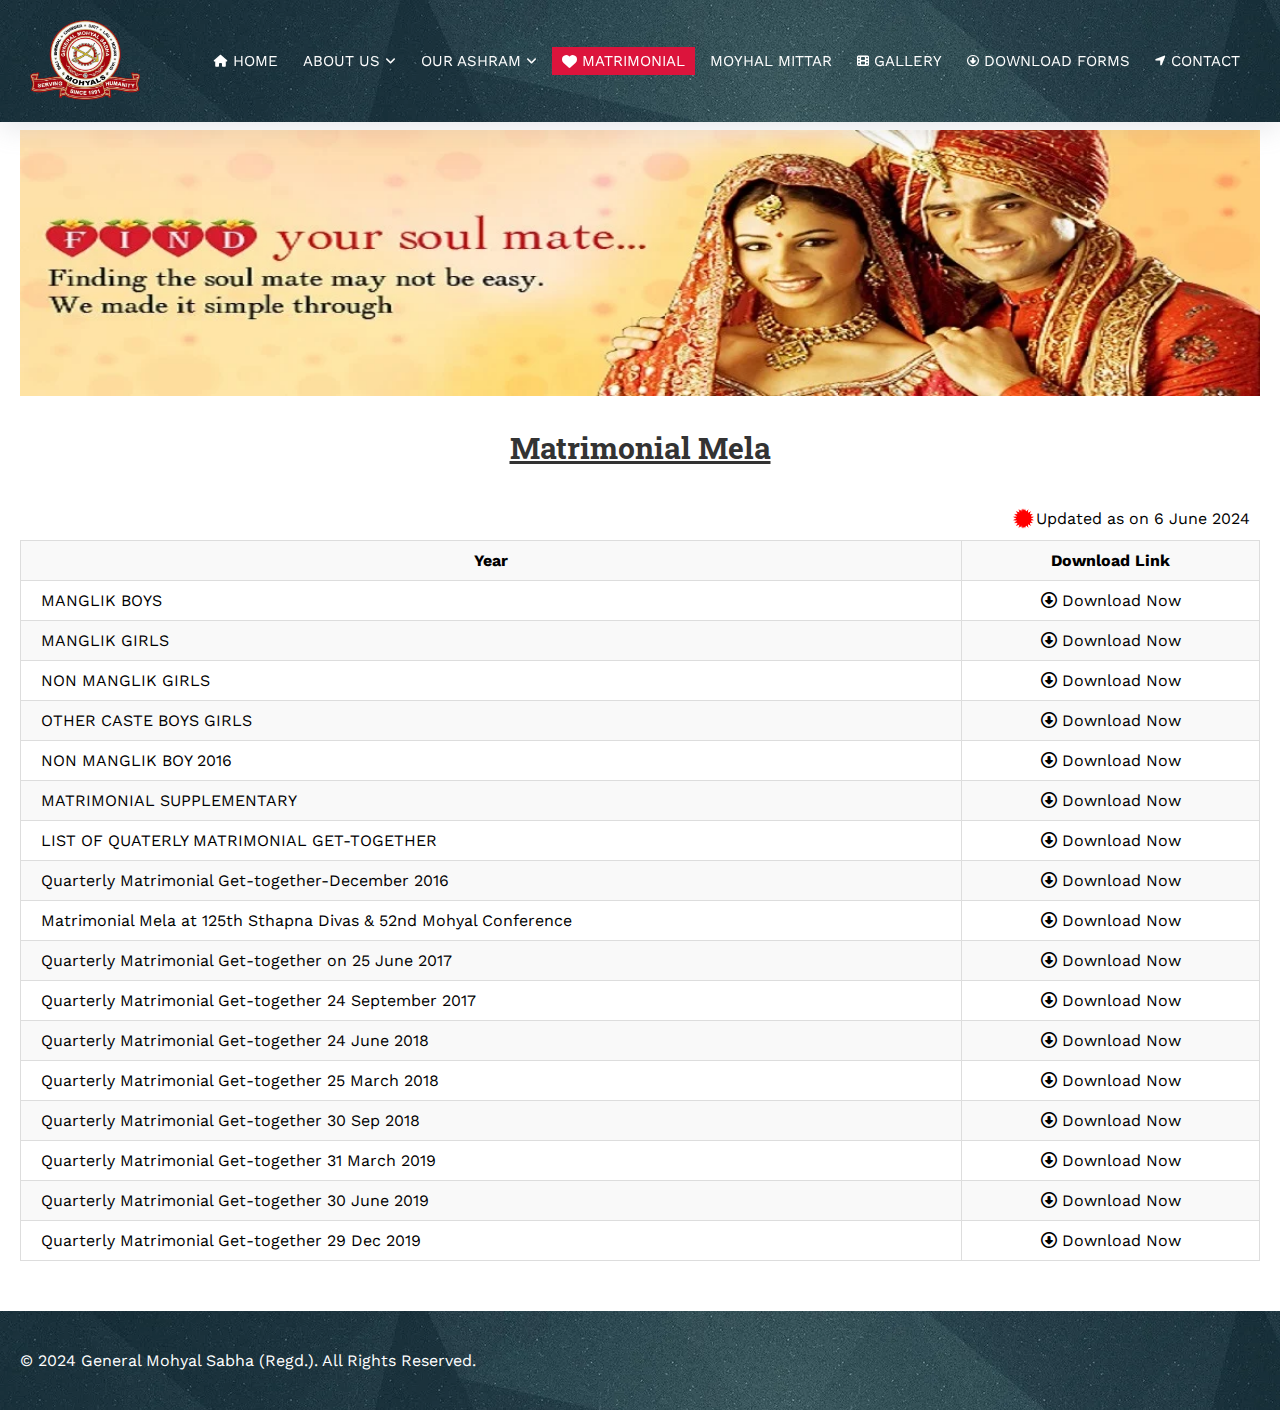
<file: matrimonial.html>
<!DOCTYPE html>
<html lang="en">
  <head>
    <meta charset="UTF-8" />
    <meta name="viewport" content="width=device-width, initial-scale=1.0" />
    <title>Mohyal Matrimonial</title>
    <link
      rel="stylesheet"
      href="https://cdnjs.cloudflare.com/ajax/libs/font-awesome/6.7.2/css/all.min.css"
      integrity="sha512-Evv84Mr4kqVGRNSgIGL/F/aIDqQb7xQ2vcrdIwxfjThSH8CSR7PBEakCr51Ck+w+/U6swU2Im1vVX0SVk9ABhg=="
      crossorigin="anonymous"
      referrerpolicy="no-referrer"
    />
    <link rel="stylesheet" href="css/module.css" />
    <link rel="stylesheet" href="css/main.css" />
    <script defer src="js/main.js"></script>
  </head>
  <body>
    <!-- Header Section -->
    <header class="header">
      <div class="navbar">
        <!-- GMS Logo -->
        <div class="nav-brand">
          <a href="index.html">
            <img src="images/logo/logo.webp" alt="GMS Logo" class="logo" />
          </a>
        </div>

        <!-- Hamburger Menu Icon -->
        <div class="hamburger" onclick="toggleMenu()">
          <i class="fa-solid fa-bars"></i>
        </div>

        <!-- Navigation Menu -->
        <nav class="nav-menu">
          <ul class="nav-items">
            <!-- home link -->
            <li>
              <a href="index.html" class="nav-link">
                <i class="fa-solid fa-house icon"></i>&nbsp;HOME</a
              >
            </li>

            <!-- about us link -->
            <li>
              <a href="index.html" class="nav-link" id="about-us"
                >ABOUT US&nbsp;<i class="fa-solid fa-angle-down icon"></i
              ></a>
              <!-- about us dropdown menu -->
              <ul class="dropdown-menu">
                <!-- link 1 -->
                <li>
                  <a href="about/mohyal-member.html"
                    ><i class="fa-solid fa-people-roof"></i>&nbsp;Mohyal's</a
                  >
                </li>

                <!-- link2  -->
                <li>
                  <a href="about/gms-telephone-dir.html"
                    ><i class="fa-solid fa-phone"></i>&nbsp;GMS Telephone
                    Directory</a
                  >
                </li>

                <!-- link 3 -->
                <li>
                  <a href="about/community-member.html"
                    ><i class="fa-solid fa-users"></i>&nbsp;Managing Committee
                    Members</a
                  >
                </li>

                <!-- link 4 -->
                <li>
                  <a href="about/office-bearer.html"
                    ><i class="fa-solid fa-user-tie"></i>&nbsp;Office Bearers</a
                  >
                </li>

                <!-- link 5 -->
                <li>
                  <a href="about/gms-trust.html"
                    ><i class="fa-solid fa-user-tie"></i>&nbsp;GMS Trusts</a
                  >
                </li>

                <!-- link 6 -->
                <li>
                  <a href="about/gms-membership-fee.html"
                    ><i class="fa-solid fa-user-tie"></i>&nbsp;GMS Membership
                    Fee</a
                  >
                </li>
              </ul>
            </li>

            <!-- our ashram link -->
            <li>
              <a href="index.html" class="nav-link"
                >OUR ASHRAM&nbsp;<i class="fa-solid fa-angle-down icon"></i
              ></a>
              <!-- about us dropdown menu -->
              <ul class="dropdown-menu">
                <!-- link 1 -->
                <li>
                  <a href="ashram/haridwar-ashram.html"
                    ><i class="fa-solid fa-map-location-dot icon"></i
                    >&nbsp;Haridwar</a
                  >
                </li>

                <!-- link2  -->
                <li>
                  <a href="ashram/vrindavan-ashram.html"
                    ><i class="fa-solid fa-map-location-dot icon"></i
                    >&nbsp;Vrindavan</a
                  >
                </li>
              </ul>
            </li>

            <!-- matrimonial link -->
            <li class="active">
              <a href="matrimonial.html" class="nav-link"
                ><i class="fa-solid fa-heart"></i>&nbsp;MATRIMONIAL</a
              >
            </li>

            <!-- mohyal mittar link -->
            <li>
              <a href="mohyal-mittar.html" class="nav-link">MOYHAL MITTAR</a>
            </li>

            <!-- gallery link -->
            <li>
              <a href="gallery.html" class="nav-link"
                ><i class="fa-solid fa-film icon"></i>&nbsp;GALLERY</a
              >
            </li>

            <!-- forms link -->
            <li>
              <a href="forms.html" class="nav-link"
                ><i class="fa-regular fa-circle-down icon"></i>&nbsp;DOWNLOAD
                FORMS</a
              >
            </li>

            <!-- contact us link -->
            <li>
              <a href="contact.html" class="nav-link"
                ><i class="fa-solid fa-location-arrow icon"></i>&nbsp;CONTACT</a
              >
            </li>

            <!-- login link -->
            <!-- <li><a href="admin/login.html" class="nav-link">LOGIN</a></li> -->
          </ul>
        </nav>
      </div>
    </header>

    <!-- forms info -->
    <main class="forms-section section">
      <div class="container">
        <img
          src="images/matrimonial_mela/matrimonial-header.webp"
          alt="download form image"
          class="banner"
        />
      </div>

      <!-- section download forms -->
      <section class="section-forms">
        <div class="container">
          <h2 class="banner-heading">Matrimonial Mela</h2>
          <div class="download-forms--table">
            <!-- new blink with update content text -->
            <div class="latest-updation">
              <img
                src="images/newblink.gif"
                alt="new blink GIF"
                class="new-blick-gif"
              />
              <span>Updated as on 6 June 2024</span>
            </div>

            <!-- table content start here -->
            <table class="table">
              <!-- table head -->
              <thead>
                <tr>
                  <th>Year</th>
                  <th>Download Link</th>
                </tr>
              </thead>

              <!-- table body -->
              <tbody>
                <!-- table row 1 -->
                <tr>
                  <td>MANGLIK BOYS</td>
                  <td>
                    <a href="#" target="blank">
                      <i class="fa-regular fa-circle-down"></i> Download Now</a
                    >
                  </td>
                </tr>

                <!-- table row 2 -->
                <tr>
                  <td>MANGLIK GIRLS</td>
                  <td>
                    <a href="#" target="blank">
                      <i class="fa-regular fa-circle-down"></i> Download Now</a
                    >
                  </td>
                </tr>

                <!-- table row 3 -->
                <tr>
                  <td>NON MANGLIK GIRLS</td>
                  <td>
                    <a href="#" target="blank">
                      <i class="fa-regular fa-circle-down"></i> Download Now</a
                    >
                  </td>
                </tr>

                <!-- table row 4 -->
                <tr>
                  <td>OTHER CASTE BOYS GIRLS</td>
                  <td>
                    <a href="#" target="blank">
                      <i class="fa-regular fa-circle-down"></i> Download Now
                    </a>
                  </td>
                </tr>

                <!-- table row 5 -->
                <tr>
                  <td>NON MANGLIK BOY 2016</td>
                  <td>
                    <a href="#" target="blank">
                      <i class="fa-regular fa-circle-down"></i> Download Now</a
                    >
                  </td>
                </tr>

                <!-- table row 6 -->
                <tr>
                  <td>MATRIMONIAL SUPPLEMENTARY</td>
                  <td>
                    <a href="#" target="blank">
                      <i class="fa-regular fa-circle-down"></i> Download Now</a
                    >
                  </td>
                </tr>

                <!-- table row 7 -->
                <tr>
                  <td>LIST OF QUATERLY MATRIMONIAL GET-TOGETHER</td>
                  <td>
                    <a href="#" target="blank">
                      <i class="fa-regular fa-circle-down"></i> Download Now</a
                    >
                  </td>
                </tr>

                <!-- table row 8 -->
                <tr>
                  <td>Quarterly Matrimonial Get-together-December 2016</td>
                  <td>
                    <a href="#" target="blank">
                      <i class="fa-regular fa-circle-down"></i> Download Now</a
                    >
                  </td>
                </tr>

                <!-- table row 9 -->
                <tr>
                  <td>
                    Matrimonial Mela at 125th Sthapna Divas & 52nd Mohyal
                    Conference
                  </td>
                  <td>
                    <a href="#" target="blank">
                      <i class="fa-regular fa-circle-down"></i> Download Now</a
                    >
                  </td>
                </tr>

                <!-- table row 10 -->
                <tr>
                  <td>Quarterly Matrimonial Get-together on 25 June 2017</td>
                  <td>
                    <a href="#" target="blank">
                      <i class="fa-regular fa-circle-down"></i> Download Now</a
                    >
                  </td>
                </tr>

                <!-- table row 11 -->
                <tr>
                  <td>Quarterly Matrimonial Get-together 24 September 2017</td>
                  <td>
                    <a href="#" target="blank">
                      <i class="fa-regular fa-circle-down"></i> Download Now</a
                    >
                  </td>
                </tr>

                <!-- table row 12 -->
                <tr>
                  <td>Quarterly Matrimonial Get-together 24 June 2018</td>
                  <td>
                    <a href="#" target="blank">
                      <i class="fa-regular fa-circle-down"></i> Download Now</a
                    >
                  </td>
                </tr>

                <!-- table row 13 -->
                <tr>
                  <td>Quarterly Matrimonial Get-together 25 March 2018</td>
                  <td>
                    <a href="#" target="blank">
                      <i class="fa-regular fa-circle-down"></i> Download Now</a
                    >
                  </td>
                </tr>

                <!-- table row 14 -->
                <tr>
                  <td>Quarterly Matrimonial Get-together 30 Sep 2018</td>
                  <td>
                    <a href="#" target="blank">
                      <i class="fa-regular fa-circle-down"></i> Download Now</a
                    >
                  </td>
                </tr>

                <!-- table row 15 -->
                <tr>
                  <td>Quarterly Matrimonial Get-together 31 March 2019</td>
                  <td>
                    <a href="#" target="blank">
                      <i class="fa-regular fa-circle-down"></i> Download Now</a
                    >
                  </td>
                </tr>

                <!-- table row 16 -->
                <tr>
                  <td>Quarterly Matrimonial Get-together 30 June 2019</td>
                  <td>
                    <a href="#" target="blank">
                      <i class="fa-regular fa-circle-down"></i> Download Now</a
                    >
                  </td>
                </tr>

                <!-- table row 17 -->
                <tr>
                  <td>Quarterly Matrimonial Get-together 29 Dec 2019</td>
                  <td>
                    <a href="#" target="blank">
                      <i class="fa-regular fa-circle-down"></i> Download Now</a
                    >
                  </td>
                </tr>
              </tbody>
            </table>
          </div>
        </div>
      </section>
    </main>

    <footer class="footer">
      <div class="container">
        <p class="copywrite-content">
          © 2024 General Mohyal Sabha (Regd.). All Rights Reserved.
        </p>
      </div>
    </footer>
  </body>
</html>
</file>
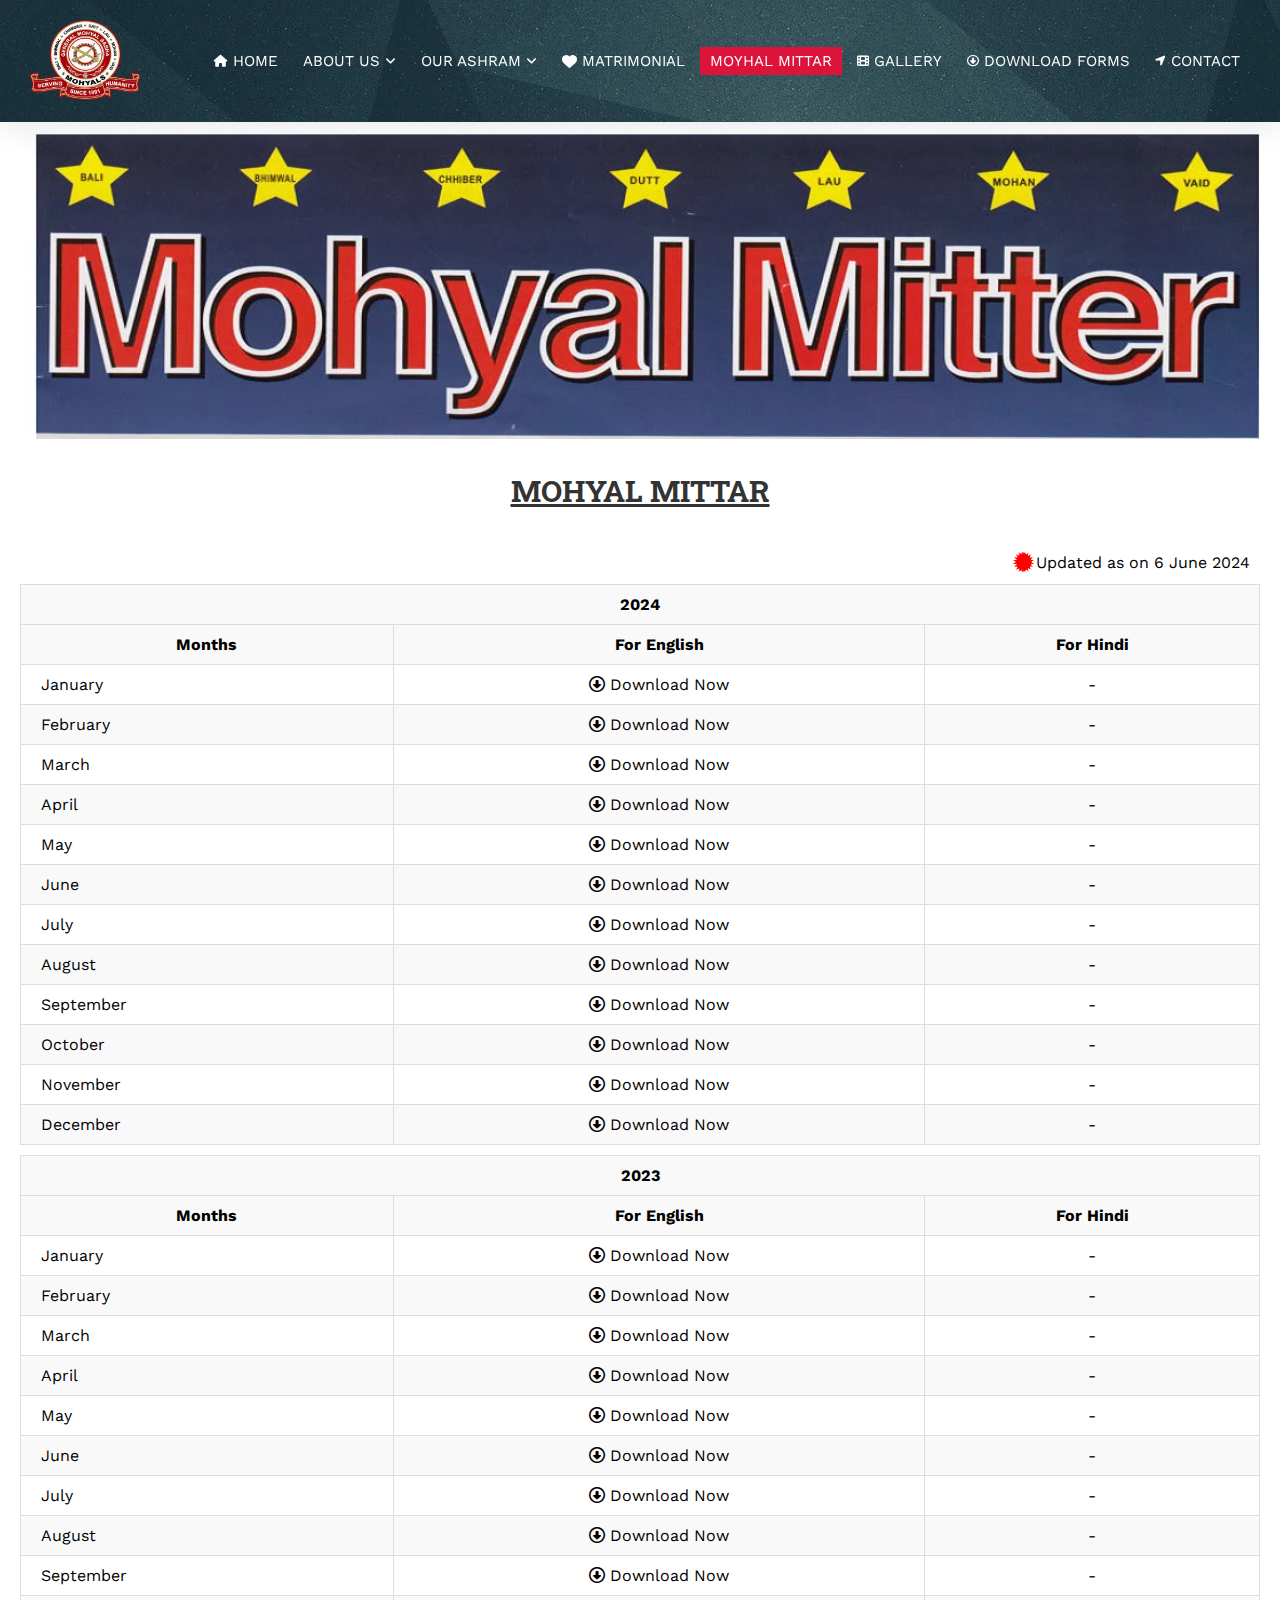
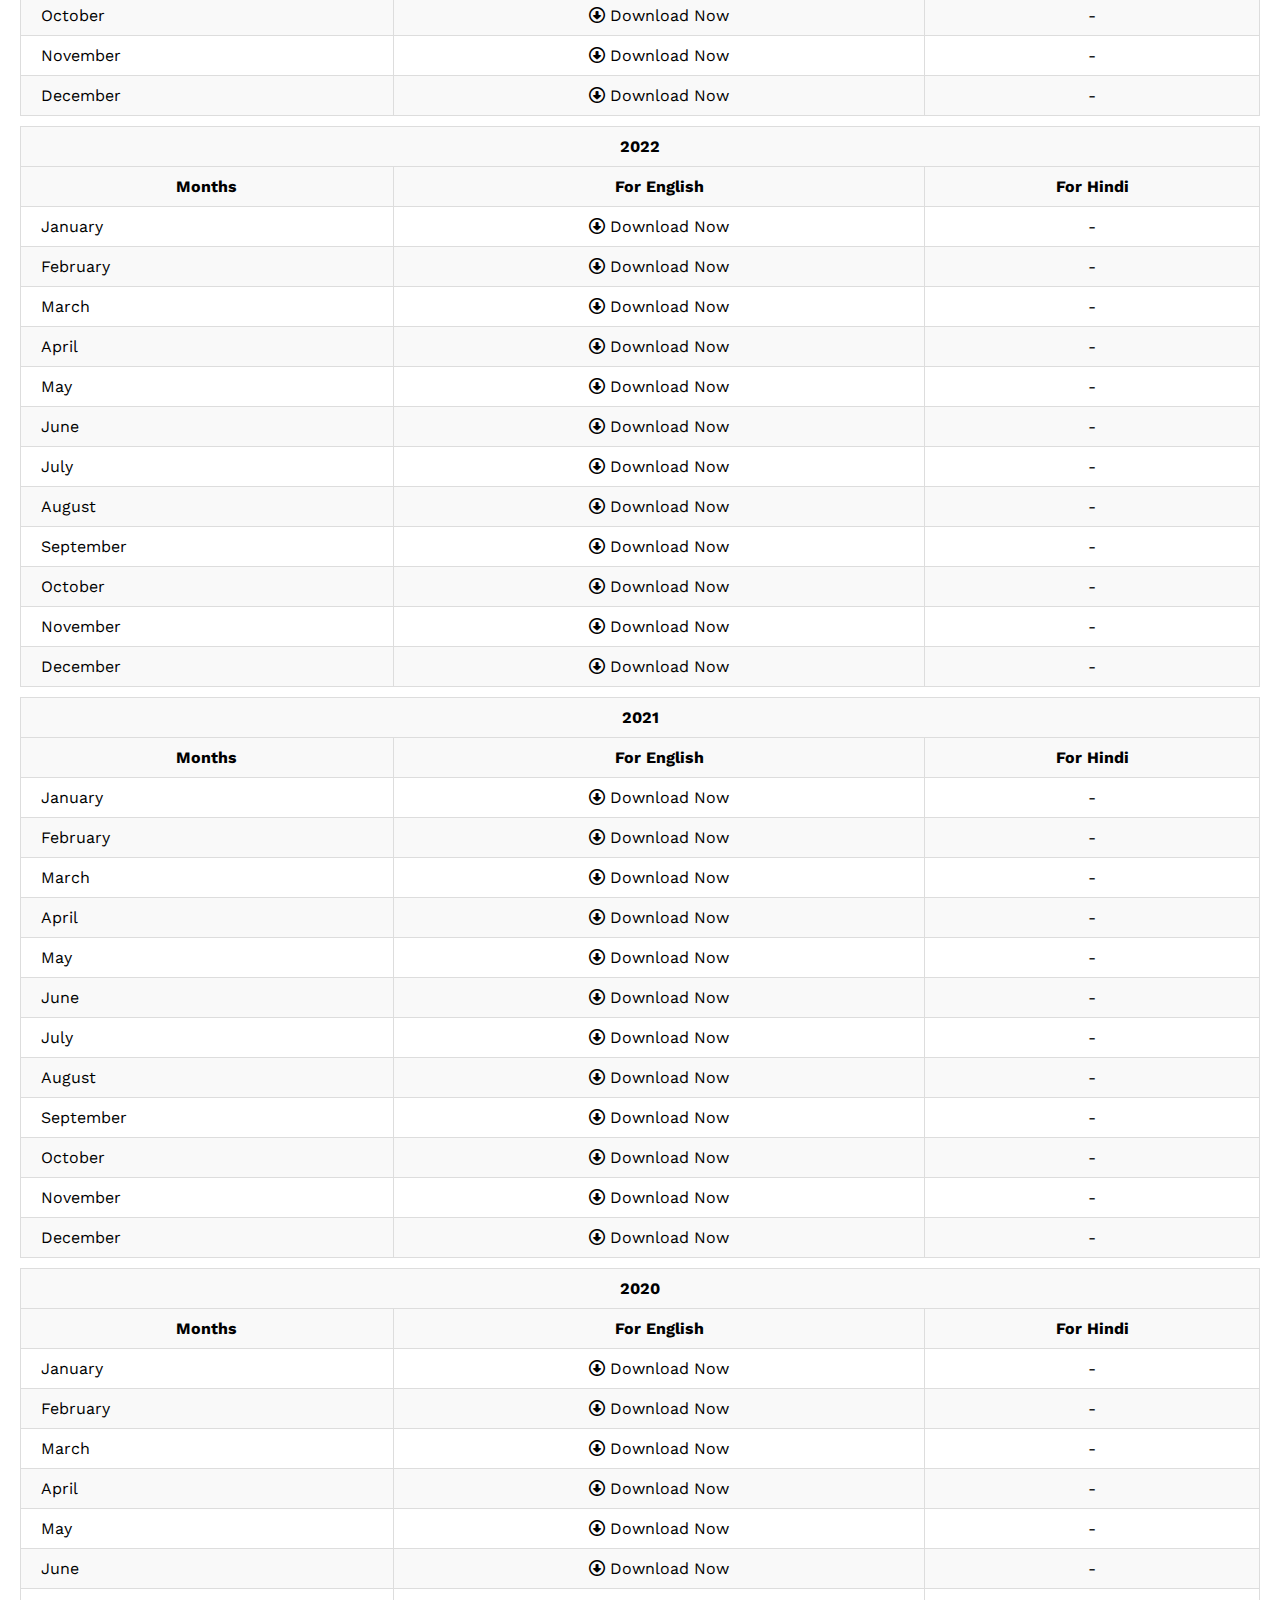
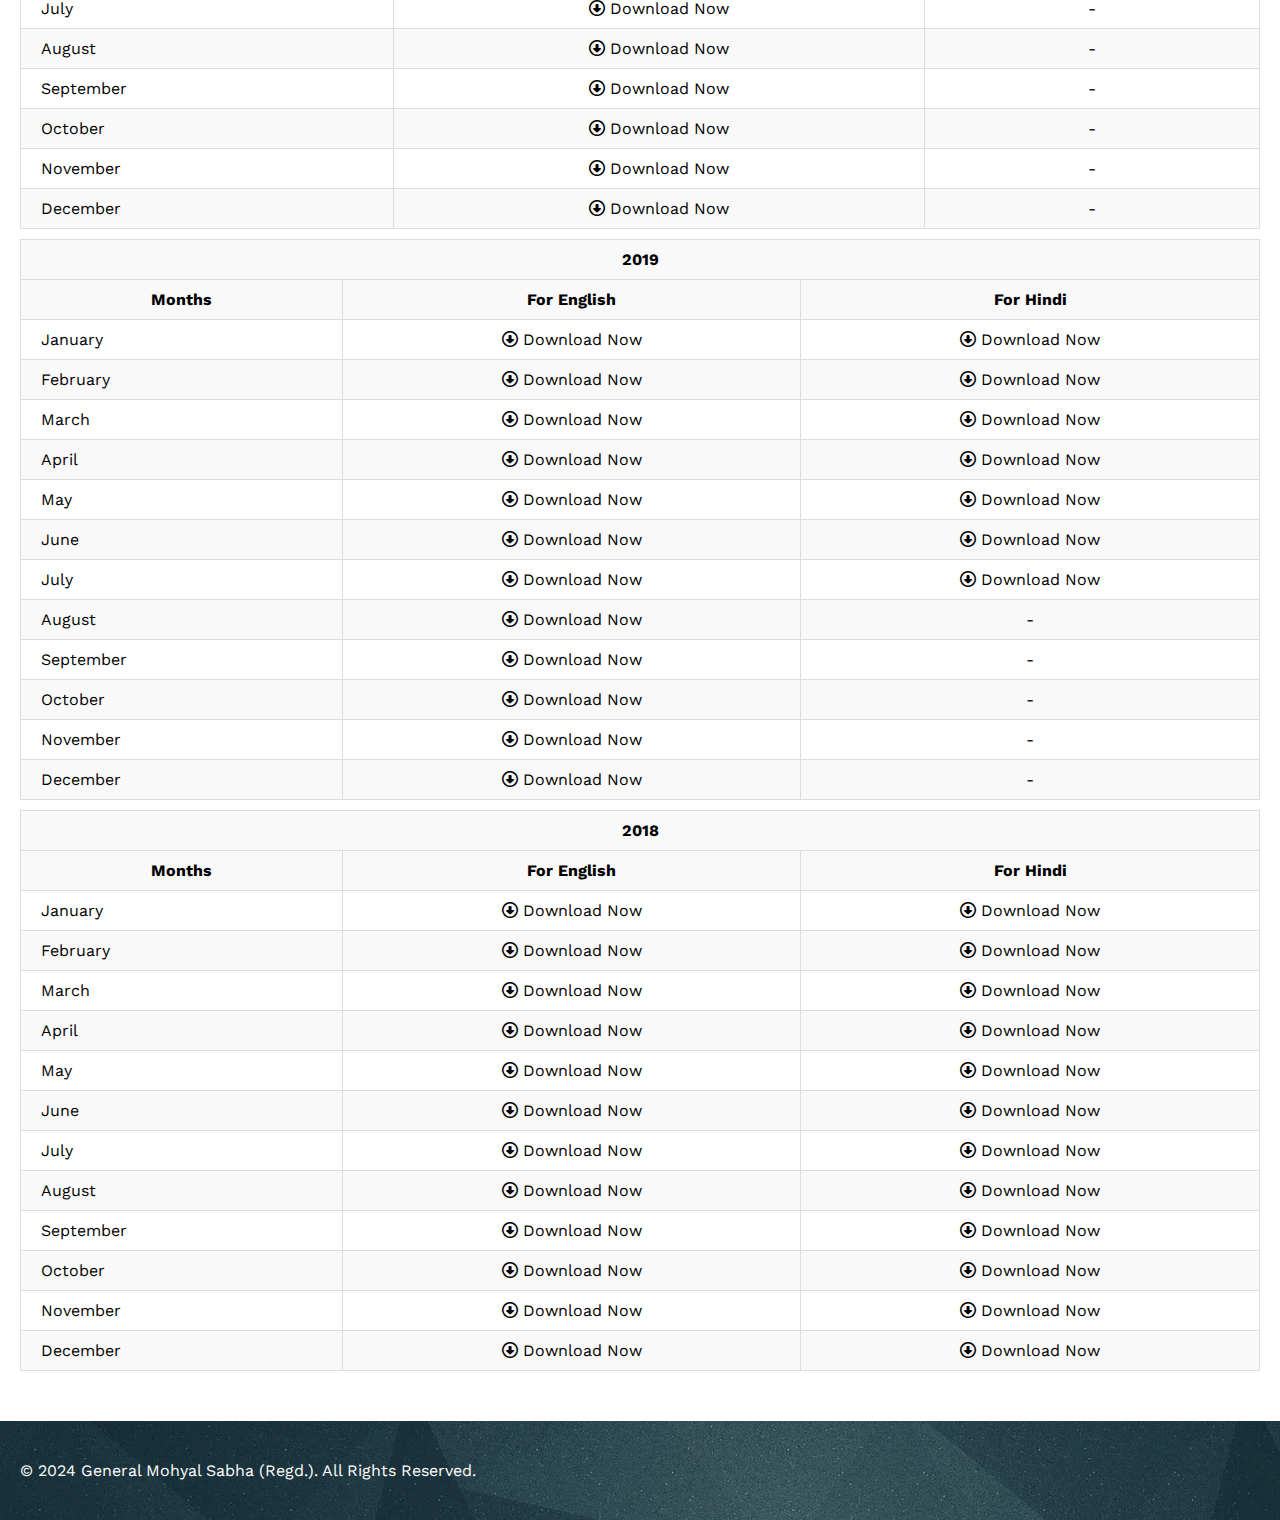
<file: mohyal-mittar.html>
<!DOCTYPE html>
<html lang="en">
  <head>
    <meta charset="UTF-8" />
    <meta name="viewport" content="width=device-width, initial-scale=1.0" />
    <title>Mohyal Mittar</title>
    <link
      rel="stylesheet"
      href="https://cdnjs.cloudflare.com/ajax/libs/font-awesome/6.7.2/css/all.min.css"
      integrity="sha512-Evv84Mr4kqVGRNSgIGL/F/aIDqQb7xQ2vcrdIwxfjThSH8CSR7PBEakCr51Ck+w+/U6swU2Im1vVX0SVk9ABhg=="
      crossorigin="anonymous"
      referrerpolicy="no-referrer"
    />
    <link rel="stylesheet" href="css/module.css" />
    <link rel="stylesheet" href="css/main.css" />
    <script defer src="js/main.js"></script>
  </head>
  <body>
    <!-- Header Section -->
    <header class="header">
      <div class="navbar">
        <!-- GMS Logo -->
        <div class="nav-brand">
          <a href="index.html">
            <img src="images/logo/logo.webp" alt="GMS Logo" class="logo" />
          </a>
        </div>

        <!-- Hamburger Menu Icon -->
        <div class="hamburger" onclick="toggleMenu()">
          <i class="fa-solid fa-bars"></i>
        </div>

        <!-- Navigation Menu -->
        <nav class="nav-menu">
          <ul class="nav-items">
            <!-- home link -->
            <li>
              <a href="index.html" class="nav-link">
                <i class="fa-solid fa-house icon"></i>&nbsp;HOME</a
              >
            </li>

            <!-- about us link -->
            <li>
              <a href="index.html" class="nav-link" id="about-us"
                >ABOUT US&nbsp;<i class="fa-solid fa-angle-down icon"></i
              ></a>
              <!-- about us dropdown menu -->
              <ul class="dropdown-menu">
                <!-- link 1 -->
                <li>
                  <a href="about/mohyal-member.html"
                    ><i class="fa-solid fa-people-roof"></i>&nbsp;Mohyal's</a
                  >
                </li>

                <!-- link2  -->
                <li>
                  <a href="about/gms-telephone-dir.html"
                    ><i class="fa-solid fa-phone"></i>&nbsp;GMS Telephone
                    Directory</a
                  >
                </li>

                <!-- link 3 -->
                <li>
                  <a href="about/community-member.html"
                    ><i class="fa-solid fa-users"></i>&nbsp;Managing Committee
                    Members</a
                  >
                </li>

                <!-- link 4 -->
                <li>
                  <a href="about/office-bearer.html"
                    ><i class="fa-solid fa-user-tie"></i>&nbsp;Office Bearers</a
                  >
                </li>

                <!-- link 5 -->
                <li>
                  <a href="about/gms-trust.html"
                    ><i class="fa-solid fa-user-tie"></i>&nbsp;GMS Trusts</a
                  >
                </li>

                <!-- link 6 -->
                <li>
                  <a href="about/gms-membership-fee.html"
                    ><i class="fa-solid fa-user-tie"></i>&nbsp;GMS Membership
                    Fee</a
                  >
                </li>
              </ul>
            </li>

            <!-- our ashram link -->
            <li>
              <a href="index.html" class="nav-link"
                >OUR ASHRAM&nbsp;<i class="fa-solid fa-angle-down icon"></i
              ></a>
              <!-- about us dropdown menu -->
              <ul class="dropdown-menu">
                <!-- link 1 -->
                <li>
                  <a href="ashram/haridwar-ashram.html"
                    ><i class="fa-solid fa-map-location-dot icon"></i
                    >&nbsp;Haridwar</a
                  >
                </li>

                <!-- link2  -->
                <li>
                  <a href="ashram/vrindavan-ashram.html"
                    ><i class="fa-solid fa-map-location-dot icon"></i
                    >&nbsp;Vrindavan</a
                  >
                </li>
              </ul>
            </li>

            <!-- matrimonial link -->
            <li>
              <a href="matrimonial.html" class="nav-link"
                ><i class="fa-solid fa-heart"></i>&nbsp;MATRIMONIAL</a
              >
            </li>

            <!-- mohyal mittar link -->
            <li class="active">
              <a href="mohyal-mittar.html" class="nav-link">MOYHAL MITTAR</a>
            </li>

            <!-- gallery link -->
            <li>
              <a href="gallery.html" class="nav-link"
                ><i class="fa-solid fa-film icon"></i>&nbsp;GALLERY</a
              >
            </li>

            <!-- forms link -->
            <li>
              <a href="forms.html" class="nav-link"
                ><i class="fa-regular fa-circle-down icon"></i>&nbsp;DOWNLOAD
                FORMS</a
              >
            </li>

            <!-- contact us link -->
            <li>
              <a href="contact.html" class="nav-link"
                ><i class="fa-solid fa-location-arrow icon"></i>&nbsp;CONTACT</a
              >
            </li>

            <!-- login link -->
            <!-- <li><a href="admin/login.html" class="nav-link">LOGIN</a></li> -->
          </ul>
        </nav>
      </div>
    </header>

    <!-- forms info -->
    <main class="forms-section section">
      <div class="container">
        <img
          src="images/mohyal_mittar/mohyal-mittar-header.webp"
          alt="download form image"
          class="banner"
        />
      </div>

      <!-- section download forms -->
      <section class="section-forms">
        <div class="container">
          <h2 class="banner-heading">MOHYAL MITTAR</h2>
          <div class="download-forms--table">
            <!-- new blink with update content text -->
            <div class="latest-updation">
              <img
                src="images/newblink.gif"
                alt="new blink GIF"
                class="new-blick-gif"
              />
              <span>Updated as on 6 June 2024</span>
            </div>

            <!-- table 1 for 2024 -->
            <table class="table">
              <!-- table head -->
              <thead>
                <tr>
                  <th colspan="3">2024</th>
                </tr>
                <tr>
                  <th>Months</th>
                  <th>For English</th>
                  <th>For Hindi</th>
                </tr>
              </thead>

              <!-- table body -->
              <tbody>
                <!-- table row 1 -->
                <tr>
                  <td>January</td>
                  <td>
                    <a href="#" target="blank">
                      <i class="fa-regular fa-circle-down"></i> Download Now</a
                    >
                  </td>
                  <td>-</td>
                </tr>

                <!-- table row 2 -->
                <tr>
                  <td>February</td>
                  <td>
                    <a href="#" target="blank">
                      <i class="fa-regular fa-circle-down"></i> Download Now</a
                    >
                  </td>
                  <td>-</td>
                </tr>

                <!-- table row 3 -->
                <tr>
                  <td>March</td>
                  <td>
                    <a href="#" target="blank">
                      <i class="fa-regular fa-circle-down"></i> Download Now</a
                    >
                  </td>
                  <td>-</td>
                </tr>

                <!-- table row 4 -->
                <tr>
                  <td>April</td>
                  <td>
                    <a href="#" target="blank">
                      <i class="fa-regular fa-circle-down"></i> Download Now
                    </a>
                  </td>
                  <td>-</td>
                </tr>

                <!-- table row 5 -->
                <tr>
                  <td>May</td>
                  <td>
                    <a href="#" target="blank">
                      <i class="fa-regular fa-circle-down"></i> Download Now</a
                    >
                  </td>
                  <td>-</td>
                </tr>

                <!-- table row 6 -->
                <tr>
                  <td>June</td>
                  <td>
                    <a href="#" target="blank">
                      <i class="fa-regular fa-circle-down"></i> Download Now</a
                    >
                  </td>
                  <td>-</td>
                </tr>

                <!-- table row 7 -->
                <tr>
                  <td>July</td>
                  <td>
                    <a href="#" target="blank">
                      <i class="fa-regular fa-circle-down"></i> Download Now</a
                    >
                  </td>
                  <td>-</td>
                </tr>

                <!-- table row 8 -->
                <tr>
                  <td>August</td>
                  <td>
                    <a href="#" target="blank">
                      <i class="fa-regular fa-circle-down"></i> Download Now</a
                    >
                  </td>
                  <td>-</td>
                </tr>

                <!-- table row 9 -->
                <tr>
                  <td>September</td>
                  <td>
                    <a href="#" target="blank">
                      <i class="fa-regular fa-circle-down"></i> Download Now</a
                    >
                  </td>
                  <td>-</td>
                </tr>

                <!-- table row 10 -->
                <tr>
                  <td>October</td>
                  <td>
                    <a href="#" target="blank">
                      <i class="fa-regular fa-circle-down"></i> Download Now</a
                    >
                  </td>
                  <td>-</td>
                </tr>

                <!-- table row 11 -->
                <tr>
                  <td>November</td>
                  <td>
                    <a href="#" target="blank">
                      <i class="fa-regular fa-circle-down"></i> Download Now</a
                    >
                  </td>
                  <td>-</td>
                </tr>

                <!-- table row 12 -->
                <tr>
                  <td>December</td>
                  <td>
                    <a href="#" target="blank">
                      <i class="fa-regular fa-circle-down"></i> Download Now</a
                    >
                  </td>
                  <td>-</td>
                </tr>
              </tbody>
            </table>

            <!-- table 2 for 2023 -->
            <table class="table">
              <!-- table head -->
              <thead>
                <tr>
                  <th colspan="3">2023</th>
                </tr>
                <tr>
                  <th>Months</th>
                  <th>For English</th>
                  <th>For Hindi</th>
                </tr>
              </thead>

              <!-- table body -->
              <tbody>
                <!-- table row 1 -->
                <tr>
                  <td>January</td>
                  <td>
                    <a href="#" target="blank">
                      <i class="fa-regular fa-circle-down"></i> Download Now</a
                    >
                  </td>
                  <td>-</td>
                </tr>

                <!-- table row 2 -->
                <tr>
                  <td>February</td>
                  <td>
                    <a href="#" target="blank">
                      <i class="fa-regular fa-circle-down"></i> Download Now</a
                    >
                  </td>
                  <td>-</td>
                </tr>

                <!-- table row 3 -->
                <tr>
                  <td>March</td>
                  <td>
                    <a href="#" target="blank">
                      <i class="fa-regular fa-circle-down"></i> Download Now</a
                    >
                  </td>
                  <td>-</td>
                </tr>

                <!-- table row 4 -->
                <tr>
                  <td>April</td>
                  <td>
                    <a href="#" target="blank">
                      <i class="fa-regular fa-circle-down"></i> Download Now
                    </a>
                  </td>
                  <td>-</td>
                </tr>

                <!-- table row 5 -->
                <tr>
                  <td>May</td>
                  <td>
                    <a href="#" target="blank">
                      <i class="fa-regular fa-circle-down"></i> Download Now</a
                    >
                  </td>
                  <td>-</td>
                </tr>

                <!-- table row 6 -->
                <tr>
                  <td>June</td>
                  <td>
                    <a href="#" target="blank">
                      <i class="fa-regular fa-circle-down"></i> Download Now</a
                    >
                  </td>
                  <td>-</td>
                </tr>

                <!-- table row 7 -->
                <tr>
                  <td>July</td>
                  <td>
                    <a href="#" target="blank">
                      <i class="fa-regular fa-circle-down"></i> Download Now</a
                    >
                  </td>
                  <td>-</td>
                </tr>

                <!-- table row 8 -->
                <tr>
                  <td>August</td>
                  <td>
                    <a href="#" target="blank">
                      <i class="fa-regular fa-circle-down"></i> Download Now</a
                    >
                  </td>
                  <td>-</td>
                </tr>

                <!-- table row 9 -->
                <tr>
                  <td>September</td>
                  <td>
                    <a href="#" target="blank">
                      <i class="fa-regular fa-circle-down"></i> Download Now</a
                    >
                  </td>
                  <td>-</td>
                </tr>

                <!-- table row 10 -->
                <tr>
                  <td>October</td>
                  <td>
                    <a href="#" target="blank">
                      <i class="fa-regular fa-circle-down"></i> Download Now</a
                    >
                  </td>
                  <td>-</td>
                </tr>

                <!-- table row 11 -->
                <tr>
                  <td>November</td>
                  <td>
                    <a href="#" target="blank">
                      <i class="fa-regular fa-circle-down"></i> Download Now</a
                    >
                  </td>
                  <td>-</td>
                </tr>

                <!-- table row 12 -->
                <tr>
                  <td>December</td>
                  <td>
                    <a href="#" target="blank">
                      <i class="fa-regular fa-circle-down"></i> Download Now</a
                    >
                  </td>
                  <td>-</td>
                </tr>
              </tbody>
            </table>

            <!-- table 3 for 2022 -->
            <table class="table">
              <!-- table head -->
              <thead>
                <tr>
                  <th colspan="3">2022</th>
                </tr>
                <tr>
                  <th>Months</th>
                  <th>For English</th>
                  <th>For Hindi</th>
                </tr>
              </thead>

              <!-- table body -->
              <tbody>
                <!-- table row 1 -->
                <tr>
                  <td>January</td>
                  <td>
                    <a href="#" target="blank">
                      <i class="fa-regular fa-circle-down"></i> Download Now</a
                    >
                  </td>
                  <td>-</td>
                </tr>

                <!-- table row 2 -->
                <tr>
                  <td>February</td>
                  <td>
                    <a href="#" target="blank">
                      <i class="fa-regular fa-circle-down"></i> Download Now</a
                    >
                  </td>
                  <td>-</td>
                </tr>

                <!-- table row 3 -->
                <tr>
                  <td>March</td>
                  <td>
                    <a href="#" target="blank">
                      <i class="fa-regular fa-circle-down"></i> Download Now</a
                    >
                  </td>
                  <td>-</td>
                </tr>

                <!-- table row 4 -->
                <tr>
                  <td>April</td>
                  <td>
                    <a href="#" target="blank">
                      <i class="fa-regular fa-circle-down"></i> Download Now
                    </a>
                  </td>
                  <td>-</td>
                </tr>

                <!-- table row 5 -->
                <tr>
                  <td>May</td>
                  <td>
                    <a href="#" target="blank">
                      <i class="fa-regular fa-circle-down"></i> Download Now</a
                    >
                  </td>
                  <td>-</td>
                </tr>

                <!-- table row 6 -->
                <tr>
                  <td>June</td>
                  <td>
                    <a href="#" target="blank">
                      <i class="fa-regular fa-circle-down"></i> Download Now</a
                    >
                  </td>
                  <td>-</td>
                </tr>

                <!-- table row 7 -->
                <tr>
                  <td>July</td>
                  <td>
                    <a href="#" target="blank">
                      <i class="fa-regular fa-circle-down"></i> Download Now</a
                    >
                  </td>
                  <td>-</td>
                </tr>

                <!-- table row 8 -->
                <tr>
                  <td>August</td>
                  <td>
                    <a href="#" target="blank">
                      <i class="fa-regular fa-circle-down"></i> Download Now</a
                    >
                  </td>
                  <td>-</td>
                </tr>

                <!-- table row 9 -->
                <tr>
                  <td>September</td>
                  <td>
                    <a href="#" target="blank">
                      <i class="fa-regular fa-circle-down"></i> Download Now</a
                    >
                  </td>
                  <td>-</td>
                </tr>

                <!-- table row 10 -->
                <tr>
                  <td>October</td>
                  <td>
                    <a href="#" target="blank">
                      <i class="fa-regular fa-circle-down"></i> Download Now</a
                    >
                  </td>
                  <td>-</td>
                </tr>

                <!-- table row 11 -->
                <tr>
                  <td>November</td>
                  <td>
                    <a href="#" target="blank">
                      <i class="fa-regular fa-circle-down"></i> Download Now</a
                    >
                  </td>
                  <td>-</td>
                </tr>

                <!-- table row 12 -->
                <tr>
                  <td>December</td>
                  <td>
                    <a href="#" target="blank">
                      <i class="fa-regular fa-circle-down"></i> Download Now</a
                    >
                  </td>
                  <td>-</td>
                </tr>
              </tbody>
            </table>

            <!-- table 4 for 2021 -->
            <table class="table">
              <!-- table head -->
              <thead>
                <tr>
                  <th colspan="3">2021</th>
                </tr>
                <tr>
                  <th>Months</th>
                  <th>For English</th>
                  <th>For Hindi</th>
                </tr>
              </thead>

              <!-- table body -->
              <tbody>
                <!-- table row 1 -->
                <tr>
                  <td>January</td>
                  <td>
                    <a href="#" target="blank">
                      <i class="fa-regular fa-circle-down"></i> Download Now</a
                    >
                  </td>
                  <td>-</td>
                </tr>

                <!-- table row 2 -->
                <tr>
                  <td>February</td>
                  <td>
                    <a href="#" target="blank">
                      <i class="fa-regular fa-circle-down"></i> Download Now</a
                    >
                  </td>
                  <td>-</td>
                </tr>

                <!-- table row 3 -->
                <tr>
                  <td>March</td>
                  <td>
                    <a href="#" target="blank">
                      <i class="fa-regular fa-circle-down"></i> Download Now</a
                    >
                  </td>
                  <td>-</td>
                </tr>

                <!-- table row 4 -->
                <tr>
                  <td>April</td>
                  <td>
                    <a href="#" target="blank">
                      <i class="fa-regular fa-circle-down"></i> Download Now
                    </a>
                  </td>
                  <td>-</td>
                </tr>

                <!-- table row 5 -->
                <tr>
                  <td>May</td>
                  <td>
                    <a href="#" target="blank">
                      <i class="fa-regular fa-circle-down"></i> Download Now</a
                    >
                  </td>
                  <td>-</td>
                </tr>

                <!-- table row 6 -->
                <tr>
                  <td>June</td>
                  <td>
                    <a href="#" target="blank">
                      <i class="fa-regular fa-circle-down"></i> Download Now</a
                    >
                  </td>
                  <td>-</td>
                </tr>

                <!-- table row 7 -->
                <tr>
                  <td>July</td>
                  <td>
                    <a href="#" target="blank">
                      <i class="fa-regular fa-circle-down"></i> Download Now</a
                    >
                  </td>
                  <td>-</td>
                </tr>

                <!-- table row 8 -->
                <tr>
                  <td>August</td>
                  <td>
                    <a href="#" target="blank">
                      <i class="fa-regular fa-circle-down"></i> Download Now</a
                    >
                  </td>
                  <td>-</td>
                </tr>

                <!-- table row 9 -->
                <tr>
                  <td>September</td>
                  <td>
                    <a href="#" target="blank">
                      <i class="fa-regular fa-circle-down"></i> Download Now</a
                    >
                  </td>
                  <td>-</td>
                </tr>

                <!-- table row 10 -->
                <tr>
                  <td>October</td>
                  <td>
                    <a href="#" target="blank">
                      <i class="fa-regular fa-circle-down"></i> Download Now</a
                    >
                  </td>
                  <td>-</td>
                </tr>

                <!-- table row 11 -->
                <tr>
                  <td>November</td>
                  <td>
                    <a href="#" target="blank">
                      <i class="fa-regular fa-circle-down"></i> Download Now</a
                    >
                  </td>
                  <td>-</td>
                </tr>

                <!-- table row 12 -->
                <tr>
                  <td>December</td>
                  <td>
                    <a href="#" target="blank">
                      <i class="fa-regular fa-circle-down"></i> Download Now</a
                    >
                  </td>
                  <td>-</td>
                </tr>
              </tbody>
            </table>

            <!-- table 5 for 2020 -->
            <table class="table">
              <!-- table head -->
              <thead>
                <tr>
                  <th colspan="3">2020</th>
                </tr>
                <tr>
                  <th>Months</th>
                  <th>For English</th>
                  <th>For Hindi</th>
                </tr>
              </thead>

              <!-- table body -->
              <tbody>
                <!-- table row 1 -->
                <tr>
                  <td>January</td>
                  <td>
                    <a href="#" target="blank">
                      <i class="fa-regular fa-circle-down"></i> Download Now</a
                    >
                  </td>
                  <td>-</td>
                </tr>

                <!-- table row 2 -->
                <tr>
                  <td>February</td>
                  <td>
                    <a href="#" target="blank">
                      <i class="fa-regular fa-circle-down"></i> Download Now</a
                    >
                  </td>
                  <td>-</td>
                </tr>

                <!-- table row 3 -->
                <tr>
                  <td>March</td>
                  <td>
                    <a href="#" target="blank">
                      <i class="fa-regular fa-circle-down"></i> Download Now</a
                    >
                  </td>
                  <td>-</td>
                </tr>

                <!-- table row 4 -->
                <tr>
                  <td>April</td>
                  <td>
                    <a href="#" target="blank">
                      <i class="fa-regular fa-circle-down"></i> Download Now
                    </a>
                  </td>
                  <td>-</td>
                </tr>

                <!-- table row 5 -->
                <tr>
                  <td>May</td>
                  <td>
                    <a href="#" target="blank">
                      <i class="fa-regular fa-circle-down"></i> Download Now</a
                    >
                  </td>
                  <td>-</td>
                </tr>

                <!-- table row 6 -->
                <tr>
                  <td>June</td>
                  <td>
                    <a href="#" target="blank">
                      <i class="fa-regular fa-circle-down"></i> Download Now</a
                    >
                  </td>
                  <td>-</td>
                </tr>

                <!-- table row 7 -->
                <tr>
                  <td>July</td>
                  <td>
                    <a href="#" target="blank">
                      <i class="fa-regular fa-circle-down"></i> Download Now</a
                    >
                  </td>
                  <td>-</td>
                </tr>

                <!-- table row 8 -->
                <tr>
                  <td>August</td>
                  <td>
                    <a href="#" target="blank">
                      <i class="fa-regular fa-circle-down"></i> Download Now</a
                    >
                  </td>
                  <td>-</td>
                </tr>

                <!-- table row 9 -->
                <tr>
                  <td>September</td>
                  <td>
                    <a href="#" target="blank">
                      <i class="fa-regular fa-circle-down"></i> Download Now</a
                    >
                  </td>
                  <td>-</td>
                </tr>

                <!-- table row 10 -->
                <tr>
                  <td>October</td>
                  <td>
                    <a href="#" target="blank">
                      <i class="fa-regular fa-circle-down"></i> Download Now</a
                    >
                  </td>
                  <td>-</td>
                </tr>

                <!-- table row 11 -->
                <tr>
                  <td>November</td>
                  <td>
                    <a href="#" target="blank">
                      <i class="fa-regular fa-circle-down"></i> Download Now</a
                    >
                  </td>
                  <td>-</td>
                </tr>

                <!-- table row 12 -->
                <tr>
                  <td>December</td>
                  <td>
                    <a href="#" target="blank">
                      <i class="fa-regular fa-circle-down"></i> Download Now</a
                    >
                  </td>
                  <td>-</td>
                </tr>
              </tbody>
            </table>

            <!-- table 6 for 2019 -->
            <table class="table">
              <!-- table head -->
              <thead>
                <tr>
                  <th colspan="3">2019</th>
                </tr>
                <tr>
                  <th>Months</th>
                  <th>For English</th>
                  <th>For Hindi</th>
                </tr>
              </thead>

              <!-- table body -->
              <tbody>
                <!-- table row 1 -->
                <tr>
                  <td>January</td>
                  <td>
                    <a href="#" target="blank">
                      <i class="fa-regular fa-circle-down"></i> Download Now</a
                    >
                  </td>
                  <td>
                    <a href="#" target="blank">
                      <i class="fa-regular fa-circle-down"></i> Download Now</a
                    >
                  </td>
                </tr>

                <!-- table row 2 -->
                <tr>
                  <td>February</td>
                  <td>
                    <a href="#" target="blank">
                      <i class="fa-regular fa-circle-down"></i> Download Now</a
                    >
                  </td>
                  <td>
                    <a href="#" target="blank">
                      <i class="fa-regular fa-circle-down"></i> Download Now</a
                    >
                  </td>
                </tr>

                <!-- table row 3 -->
                <tr>
                  <td>March</td>
                  <td>
                    <a href="#" target="blank">
                      <i class="fa-regular fa-circle-down"></i> Download Now</a
                    >
                  </td>
                  <td>
                    <a href="#" target="blank">
                      <i class="fa-regular fa-circle-down"></i> Download Now</a
                    >
                  </td>
                </tr>

                <!-- table row 4 -->
                <tr>
                  <td>April</td>
                  <td>
                    <a href="#" target="blank">
                      <i class="fa-regular fa-circle-down"></i> Download Now
                    </a>
                  </td>
                  <td>
                    <a href="#" target="blank">
                      <i class="fa-regular fa-circle-down"></i> Download Now
                    </a>
                  </td>
                </tr>

                <!-- table row 5 -->
                <tr>
                  <td>May</td>
                  <td>
                    <a href="#" target="blank">
                      <i class="fa-regular fa-circle-down"></i> Download Now</a
                    >
                  </td>
                  <td>
                    <a href="#" target="blank">
                      <i class="fa-regular fa-circle-down"></i> Download Now</a
                    >
                  </td>
                </tr>

                <!-- table row 6 -->
                <tr>
                  <td>June</td>
                  <td>
                    <a href="#" target="blank">
                      <i class="fa-regular fa-circle-down"></i> Download Now</a
                    >
                  </td>
                  <td>
                    <a href="#" target="blank">
                      <i class="fa-regular fa-circle-down"></i> Download Now</a
                    >
                  </td>
                </tr>

                <!-- table row 7 -->
                <tr>
                  <td>July</td>
                  <td>
                    <a href="#" target="blank">
                      <i class="fa-regular fa-circle-down"></i> Download Now</a
                    >
                  </td>
                  <td>
                    <a href="#" target="blank">
                      <i class="fa-regular fa-circle-down"></i> Download Now</a
                    >
                  </td>
                </tr>

                <!-- table row 8 -->
                <tr>
                  <td>August</td>
                  <td>
                    <a href="#" target="blank">
                      <i class="fa-regular fa-circle-down"></i> Download Now</a
                    >
                  </td>
                  <td>-</td>
                </tr>

                <!-- table row 9 -->
                <tr>
                  <td>September</td>
                  <td>
                    <a href="#" target="blank">
                      <i class="fa-regular fa-circle-down"></i> Download Now</a
                    >
                  </td>
                  <td>-</td>
                </tr>

                <!-- table row 10 -->
                <tr>
                  <td>October</td>
                  <td>
                    <a href="#" target="blank">
                      <i class="fa-regular fa-circle-down"></i> Download Now</a
                    >
                  </td>
                  <td>-</td>
                </tr>

                <!-- table row 11 -->
                <tr>
                  <td>November</td>
                  <td>
                    <a href="#" target="blank">
                      <i class="fa-regular fa-circle-down"></i> Download Now</a
                    >
                  </td>
                  <td>-</td>
                </tr>

                <!-- table row 12 -->
                <tr>
                  <td>December</td>
                  <td>
                    <a href="#" target="blank">
                      <i class="fa-regular fa-circle-down"></i> Download Now</a
                    >
                  </td>
                  <td>-</td>
                </tr>
              </tbody>
            </table>

            <!-- table 7 for 2018 -->
            <table class="table">
              <!-- table head -->
              <thead>
                <tr>
                  <th colspan="3">2018</th>
                </tr>
                <tr>
                  <th>Months</th>
                  <th>For English</th>
                  <th>For Hindi</th>
                </tr>
              </thead>

              <!-- table body -->
              <tbody>
                <!-- table row 1 -->
                <tr>
                  <td>January</td>
                  <td>
                    <a href="#" target="blank">
                      <i class="fa-regular fa-circle-down"></i> Download Now</a
                    >
                  </td>
                  <td>
                    <a href="#" target="blank">
                      <i class="fa-regular fa-circle-down"></i> Download Now</a
                    >
                  </td>
                </tr>

                <!-- table row 2 -->
                <tr>
                  <td>February</td>
                  <td>
                    <a href="#" target="blank">
                      <i class="fa-regular fa-circle-down"></i> Download Now</a
                    >
                  </td>
                  <td>
                    <a href="#" target="blank">
                      <i class="fa-regular fa-circle-down"></i> Download Now</a
                    >
                  </td>
                </tr>

                <!-- table row 3 -->
                <tr>
                  <td>March</td>
                  <td>
                    <a href="#" target="blank">
                      <i class="fa-regular fa-circle-down"></i> Download Now</a
                    >
                  </td>
                  <td>
                    <a href="#" target="blank">
                      <i class="fa-regular fa-circle-down"></i> Download Now</a
                    >
                  </td>
                </tr>

                <!-- table row 4 -->
                <tr>
                  <td>April</td>
                  <td>
                    <a href="#" target="blank">
                      <i class="fa-regular fa-circle-down"></i> Download Now
                    </a>
                  </td>
                  <td>
                    <a href="#" target="blank">
                      <i class="fa-regular fa-circle-down"></i> Download Now
                    </a>
                  </td>
                </tr>

                <!-- table row 5 -->
                <tr>
                  <td>May</td>
                  <td>
                    <a href="#" target="blank">
                      <i class="fa-regular fa-circle-down"></i> Download Now</a
                    >
                  </td>
                  <td>
                    <a href="#" target="blank">
                      <i class="fa-regular fa-circle-down"></i> Download Now</a
                    >
                  </td>
                </tr>

                <!-- table row 6 -->
                <tr>
                  <td>June</td>
                  <td>
                    <a href="#" target="blank">
                      <i class="fa-regular fa-circle-down"></i> Download Now</a
                    >
                  </td>
                  <td>
                    <a href="#" target="blank">
                      <i class="fa-regular fa-circle-down"></i> Download Now</a
                    >
                  </td>
                </tr>

                <!-- table row 7 -->
                <tr>
                  <td>July</td>
                  <td>
                    <a href="#" target="blank">
                      <i class="fa-regular fa-circle-down"></i> Download Now</a
                    >
                  </td>
                  <td>
                    <a href="#" target="blank">
                      <i class="fa-regular fa-circle-down"></i> Download Now</a
                    >
                  </td>
                </tr>

                <!-- table row 8 -->
                <tr>
                  <td>August</td>
                  <td>
                    <a href="#" target="blank">
                      <i class="fa-regular fa-circle-down"></i> Download Now</a
                    >
                  </td>
                  <td>
                    <a href="#" target="blank">
                      <i class="fa-regular fa-circle-down"></i> Download Now</a
                    >
                  </td>
                </tr>

                <!-- table row 9 -->
                <tr>
                  <td>September</td>
                  <td>
                    <a href="#" target="blank">
                      <i class="fa-regular fa-circle-down"></i> Download Now</a
                    >
                  </td>
                  <td>
                    <a href="#" target="blank">
                      <i class="fa-regular fa-circle-down"></i> Download Now</a
                    >
                  </td>
                </tr>

                <!-- table row 10 -->
                <tr>
                  <td>October</td>
                  <td>
                    <a href="#" target="blank">
                      <i class="fa-regular fa-circle-down"></i> Download Now</a
                    >
                  </td>
                  <td>
                    <a href="#" target="blank">
                      <i class="fa-regular fa-circle-down"></i> Download Now</a
                    >
                  </td>
                </tr>

                <!-- table row 11 -->
                <tr>
                  <td>November</td>
                  <td>
                    <a href="#" target="blank">
                      <i class="fa-regular fa-circle-down"></i> Download Now</a
                    >
                  </td>
                  <td>
                    <a href="#" target="blank">
                      <i class="fa-regular fa-circle-down"></i> Download Now</a
                    >
                  </td>
                </tr>

                <!-- table row 12 -->
                <tr>
                  <td>December</td>
                  <td>
                    <a href="#" target="blank">
                      <i class="fa-regular fa-circle-down"></i> Download Now</a
                    >
                  </td>
                  <td>
                    <a href="#" target="blank">
                      <i class="fa-regular fa-circle-down"></i> Download Now</a
                    >
                  </td>
                </tr>
              </tbody>
            </table>
          </div>
        </div>
      </section>
    </main>

    <footer class="footer">
      <div class="container">
        <p class="copywrite-content">
          © 2024 General Mohyal Sabha (Regd.). All Rights Reserved.
        </p>
      </div>
    </footer>
  </body>
</html>
</file>
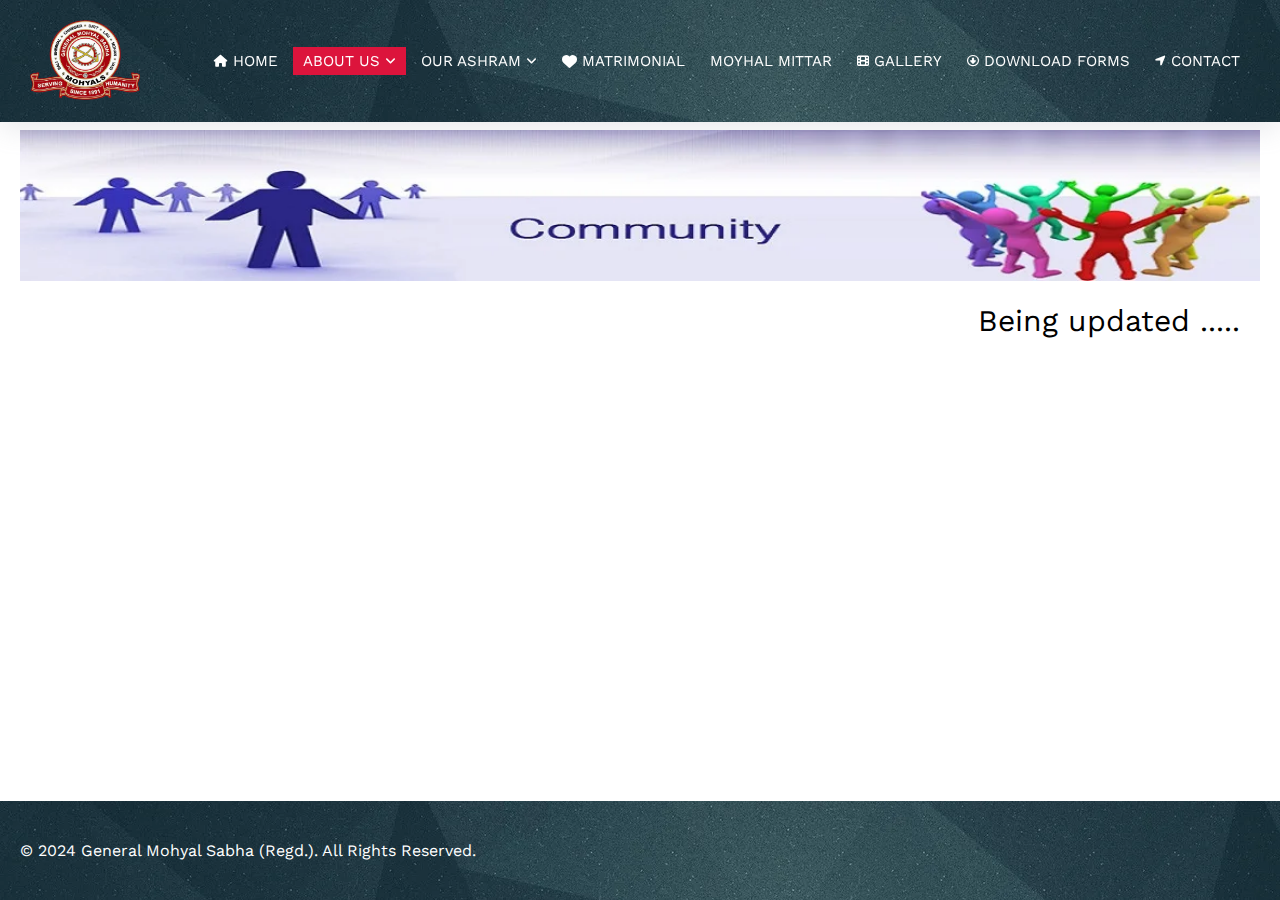
<file: about/community-member.html>
<!DOCTYPE html>
<html lang="en">
  <head>
    <meta charset="UTF-8" />
    <meta name="viewport" content="width=device-width, initial-scale=1.0" />
    <title>General Mohyal Sabha | GMS</title>
    <link
      rel="stylesheet"
      href="https://cdnjs.cloudflare.com/ajax/libs/font-awesome/6.7.2/css/all.min.css"
      integrity="sha512-Evv84Mr4kqVGRNSgIGL/F/aIDqQb7xQ2vcrdIwxfjThSH8CSR7PBEakCr51Ck+w+/U6swU2Im1vVX0SVk9ABhg=="
      crossorigin="anonymous"
      referrerpolicy="no-referrer"
    />
    <link rel="stylesheet" href="../css/module.css" />
    <link rel="stylesheet" href="../css/main.css" />
    <script defer src="../js/main.js"></script>
  </head>
  <body>
    <!-- Header Section -->
    <header class="header">
      <div class="navbar">
        <!-- GMS Logo -->
        <div class="nav-brand">
          <a href="../index.html">
            <img src="../images/logo/logo.webp" alt="GMS Logo" class="logo" />
          </a>
        </div>

        <!-- Hamburger Menu Icon -->
        <div class="hamburger">
          <i class="fa-solid fa-bars"></i>
        </div>

        <!-- Navigation Menu -->
        <nav class="nav-menu">
          <ul class="nav-items">
            <!-- home link -->
            <li>
              <a href="../index.html" class="nav-link">
                <i class="fa-solid fa-house icon"></i>&nbsp;HOME</a
              >
            </li>

            <!-- about us link -->
            <li class="active">
              <a href="#" class="nav-link" id="about-us"
                >ABOUT US&nbsp;<i class="fa-solid fa-angle-down icon"></i
              ></a>
              <!-- about us dropdown menu -->
              <ul class="dropdown-menu" id="dropdown-one">
                <!-- link 1 -->
                <li>
                  <a href="mohyal-member.html"
                    ><i class="fa-solid fa-people-roof"></i>&nbsp;Mohyal's</a
                  >
                </li>

                <!-- link2  -->
                <li>
                  <a href="gms-telephone-dir.html"
                    ><i class="fa-solid fa-phone"></i>&nbsp;GMS Telephone
                    Directory</a
                  >
                </li>

                <!-- link 3 -->
                <li class="active">
                  <a href="community-member.html"
                    ><i class="fa-solid fa-users"></i>&nbsp;Managing Committee
                    Members</a
                  >
                </li>

                <!-- link 4 -->
                <li>
                  <a href="office-bearer.html"
                    ><i class="fa-solid fa-user-tie"></i>&nbsp;Office Bearers</a
                  >
                </li>

                <!-- link 5 -->
                <li>
                  <a href="gms-trust.html"
                    ><i class="fa-solid fa-user-tie"></i>&nbsp;GMS Trusts</a
                  >
                </li>

                <!-- link 6 -->
                <li>
                  <a href="gms-membership-fee.html"
                    ><i class="fa-solid fa-user-tie"></i>&nbsp;GMS Membership
                    Fee</a
                  >
                </li>
              </ul>
            </li>

            <!-- our ashram link -->
            <li>
              <a href="#" class="nav-link"
                >OUR ASHRAM&nbsp;<i class="fa-solid fa-angle-down icon"></i
              ></a>
              <!-- about us dropdown menu -->
              <ul class="dropdown-menu" id="dropdown-two">
                <!-- link 1 -->
                <li>
                  <a href="../ashram/haridwar-ashram.html"
                    ><i class="fa-solid fa-map-location-dot icon"></i
                    >&nbsp;Haridwar</a
                  >
                </li>

                <!-- link2  -->
                <li>
                  <a href="../ashram/vrindavan-ashram.html"
                    ><i class="fa-solid fa-map-location-dot icon"></i
                    >&nbsp;Vrindavan</a
                  >
                </li>
              </ul>
            </li>

            <!-- matrimonial link -->
            <li>
              <a href="../matrimonial.html" class="nav-link"
                ><i class="fa-solid fa-heart"></i>&nbsp;MATRIMONIAL</a
              >
            </li>

            <!-- mohyal mittar link -->
            <li>
              <a href="../mohyal-mittar.html" class="nav-link">MOYHAL MITTAR</a>
            </li>

            <!-- gallery link -->
            <li>
              <a href="../gallery.html" class="nav-link"
                ><i class="fa-solid fa-film icon"></i>&nbsp;GALLERY</a
              >
            </li>

            <!-- forms link -->
            <li>
              <a href="../forms.html" class="nav-link"
                ><i class="fa-regular fa-circle-down icon"></i>&nbsp;DOWNLOAD
                FORMS</a
              >
            </li>

            <!-- contact us link -->
            <li>
              <a href="../contact.html" class="nav-link"
                ><i class="fa-solid fa-location-arrow icon"></i>&nbsp;CONTACT</a
              >
            </li>

            <!-- login link -->
            <!-- <li><a href="admin/login.html" class="nav-link">LOGIN</a></li> -->
          </ul>
        </nav>
      </div>
    </header>

    <!-- Community Member info -->
    <main class="section">
      <div class="container">
        <img
          src="../images/community_banner.webp"
          alt="community banner"
          class="banner"
        />
      </div>

      <!-- section download forms -->
      <section class="section-community--member">
        <div class="container">
          <span class="being-updated">Being updated .....</span>
        </div>
      </section>
    </main>

    <footer class="footer gms-footer">
      <div class="container">
        <p class="copywrite-content">
          © 2024 General Mohyal Sabha (Regd.). All Rights Reserved.
        </p>
      </div>
    </footer>
  </body>
</html>
</file>
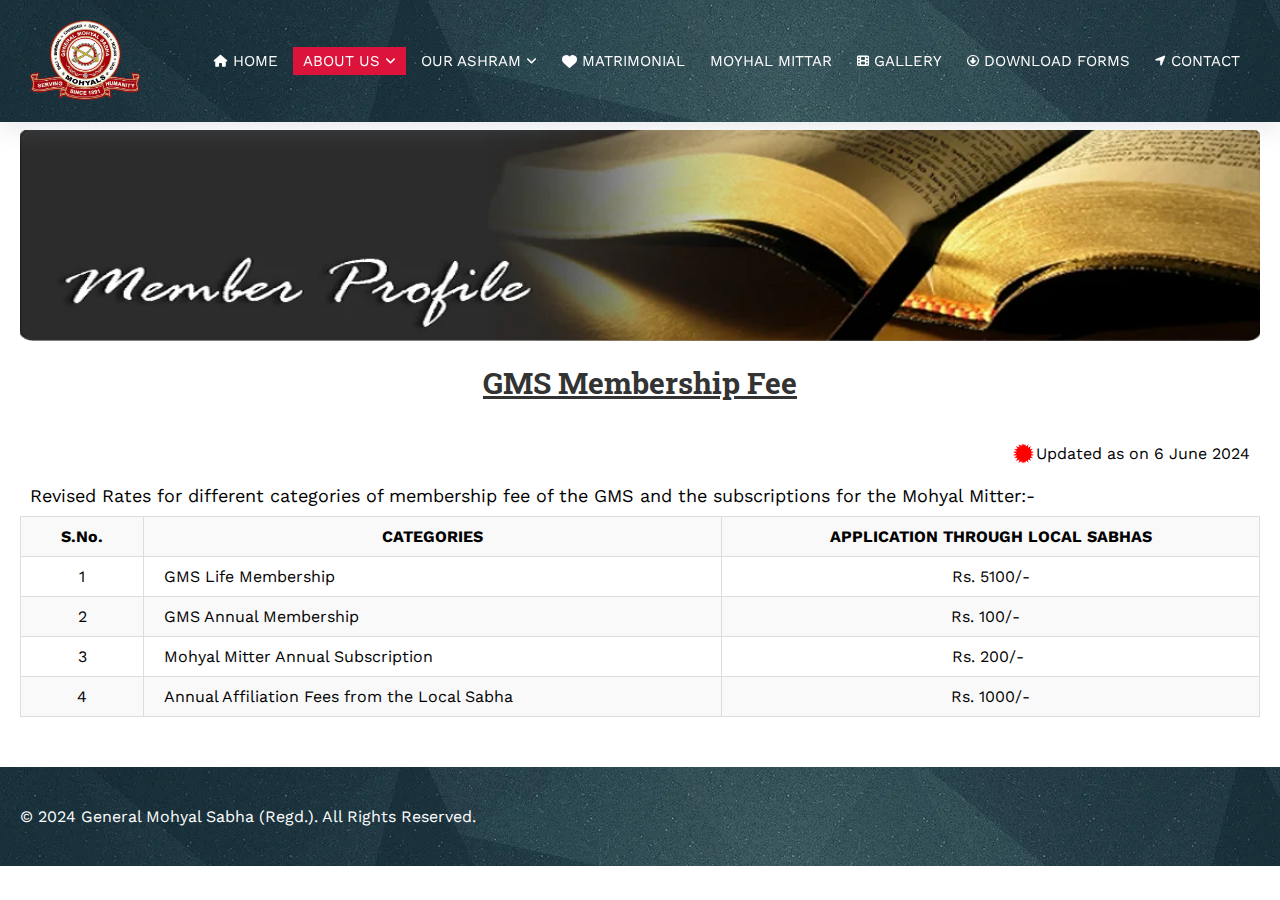
<file: about/gms-membership-fee.html>
<!DOCTYPE html>
<html lang="en">
  <head>
    <meta charset="UTF-8" />
    <meta name="viewport" content="width=device-width, initial-scale=1.0" />
    <title>GMS Membership Fee</title>
    <link
      rel="stylesheet"
      href="https://cdnjs.cloudflare.com/ajax/libs/font-awesome/6.7.2/css/all.min.css"
      integrity="sha512-Evv84Mr4kqVGRNSgIGL/F/aIDqQb7xQ2vcrdIwxfjThSH8CSR7PBEakCr51Ck+w+/U6swU2Im1vVX0SVk9ABhg=="
      crossorigin="anonymous"
      referrerpolicy="no-referrer"
    />
    <link rel="stylesheet" href="../css/module.css" />
    <link rel="stylesheet" href="../css/main.css" />
    <script defer src="../js/main.js"></script>
  </head>
  <body>
    <!-- Header Section -->
    <header class="header">
      <div class="navbar">
        <!-- GMS Logo -->
        <div class="nav-brand">
          <a href="../index.html">
            <img src="../images/logo/logo.webp" alt="GMS Logo" class="logo" />
          </a>
        </div>

        <!-- Hamburger Menu Icon -->
        <div class="hamburger">
          <i class="fa-solid fa-bars"></i>
        </div>

        <!-- Navigation Menu -->
        <nav class="nav-menu">
          <ul class="nav-items">
            <!-- home link -->
            <li>
              <a href="../index.html" class="nav-link">
                <i class="fa-solid fa-house icon"></i>&nbsp;HOME</a
              >
            </li>

            <!-- about us link -->
            <li class="active">
              <a href="#" class="nav-link" id="about-us"
                >ABOUT US&nbsp;<i class="fa-solid fa-angle-down icon"></i
              ></a>
              <!-- about us dropdown menu -->
              <ul class="dropdown-menu" id="dropdown-one">
                <!-- link 1 -->
                <li>
                  <a href="mohyal-member.html"
                    ><i class="fa-solid fa-people-roof"></i>&nbsp;Mohyal's</a
                  >
                </li>

                <!-- link2  -->
                <li>
                  <a href="gms-telephone-dir.html"
                    ><i class="fa-solid fa-phone"></i>&nbsp;GMS Telephone
                    Directory</a
                  >
                </li>

                <!-- link 3 -->
                <li>
                  <a href="community-member.html"
                    ><i class="fa-solid fa-users"></i>&nbsp;Managing Committee
                    Members</a
                  >
                </li>

                <!-- link 4 -->
                <li>
                  <a href="office-bearer.html"
                    ><i class="fa-solid fa-user-tie"></i>&nbsp;Office Bearers</a
                  >
                </li>

                <!-- link 5 -->
                <li>
                  <a href="gms-trust.html"
                    ><i class="fa-solid fa-user-tie"></i>&nbsp;GMS Trusts</a
                  >
                </li>

                <!-- link 6 -->
                <li class="active">
                  <a href="gms-membership-fee.html"
                    ><i class="fa-solid fa-user-tie"></i>&nbsp;GMS Membership
                    Fee</a
                  >
                </li>
              </ul>
            </li>

            <!-- our ashram link -->
            <li>
              <a href="#" class="nav-link"
                >OUR ASHRAM&nbsp;<i class="fa-solid fa-angle-down icon"></i
              ></a>
              <!-- about us dropdown menu -->
              <ul class="dropdown-menu" id="dropdown-two">
                <!-- link 1 -->
                <li>
                  <a href="../ashram/haridwar-ashram.html"
                    ><i class="fa-solid fa-map-location-dot icon"></i
                    >&nbsp;Haridwar</a
                  >
                </li>

                <!-- link2  -->
                <li>
                  <a href="../ashram/vrindavan-ashram.html"
                    ><i class="fa-solid fa-map-location-dot icon"></i
                    >&nbsp;Vrindavan</a
                  >
                </li>
              </ul>
            </li>

            <!-- matrimonial link -->
            <li>
              <a href="../matrimonial.html" class="nav-link"
                ><i class="fa-solid fa-heart"></i>&nbsp;MATRIMONIAL</a
              >
            </li>

            <!-- mohyal mittar link -->
            <li>
              <a href="../mohyal-mittar.html" class="nav-link">MOYHAL MITTAR</a>
            </li>

            <!-- gallery link -->
            <li>
              <a href="../gallery.html" class="nav-link"
                ><i class="fa-solid fa-film icon"></i>&nbsp;GALLERY</a
              >
            </li>

            <!-- forms link -->
            <li>
              <a href="../forms.html" class="nav-link"
                ><i class="fa-regular fa-circle-down icon"></i>&nbsp;DOWNLOAD
                FORMS</a
              >
            </li>

            <!-- contact us link -->
            <li>
              <a href="../contact.html" class="nav-link"
                ><i class="fa-solid fa-location-arrow icon"></i>&nbsp;CONTACT</a
              >
            </li>

            <!-- login link -->
            <!-- <li><a href="admin/login.html" class="nav-link">LOGIN</a></li> -->
          </ul>
        </nav>
      </div>
    </header>

    <!-- GMS Trust info -->
    <main class="section">
      <div class="container">
        <img
          src="../images/member-banner.webp"
          alt="member profile banner"
          class="banner"
        />
      </div>

      <!-- section GMS Trust -->
      <section class="section-membership--fee">
        <div class="container">
          <h2 class="banner-heading">GMS Membership Fee</h2>
          <div class="membership-fee--table">
            <!-- new blink with update content text -->
            <div class="latest-updation">
              <img
                src="../images/newblink.gif"
                alt="new blink GIF"
                class="new-blick-gif"
              />
              <span>Updated as on 6 June 2024</span>
            </div>

            <p class="membership-fee--notice">
              Revised Rates for different categories of membership fee of the
              GMS and the subscriptions for the Mohyal Mitter:-
            </p>
            <!-- table content start here -->
            <table class="table">
              <!-- table head -->
              <thead>
                <tr>
                  <th>S.No.</th>
                  <th>CATEGORIES</th>
                  <th>APPLICATION THROUGH LOCAL SABHAS</th>
                </tr>
              </thead>

              <!-- table body -->
              <tbody class="membership-fee--table">
                <!-- table row 1 -->
                <tr>
                  <td>1</td>
                  <td>GMS Life Membership</td>
                  <td>Rs. 5100/-</td>
                </tr>

                <!-- table row 2 -->
                <tr>
                  <td>2</td>
                  <td>GMS Annual Membership</td>
                  <td>Rs. 100/- &nbsp;</td>
                </tr>

                <!-- table row 3 -->
                <tr>
                  <td>3</td>
                  <td>Mohyal Mitter Annual Subscription</td>
                  <td>Rs. 200/-&nbsp;</td>
                </tr>

                <!-- table row 4 -->
                <tr>
                  <td>4</td>
                  <td>Annual Affiliation Fees from the Local Sabha</td>
                  <td>Rs. 1000/-</td>
                </tr>
              </tbody>
            </table>
          </div>
        </div>
      </section>
    </main>

    <footer class="footer">
      <div class="container">
        <p class="copywrite-content">
          © 2024 General Mohyal Sabha (Regd.). All Rights Reserved.
        </p>
      </div>
    </footer>
  </body>
</html>
</file>
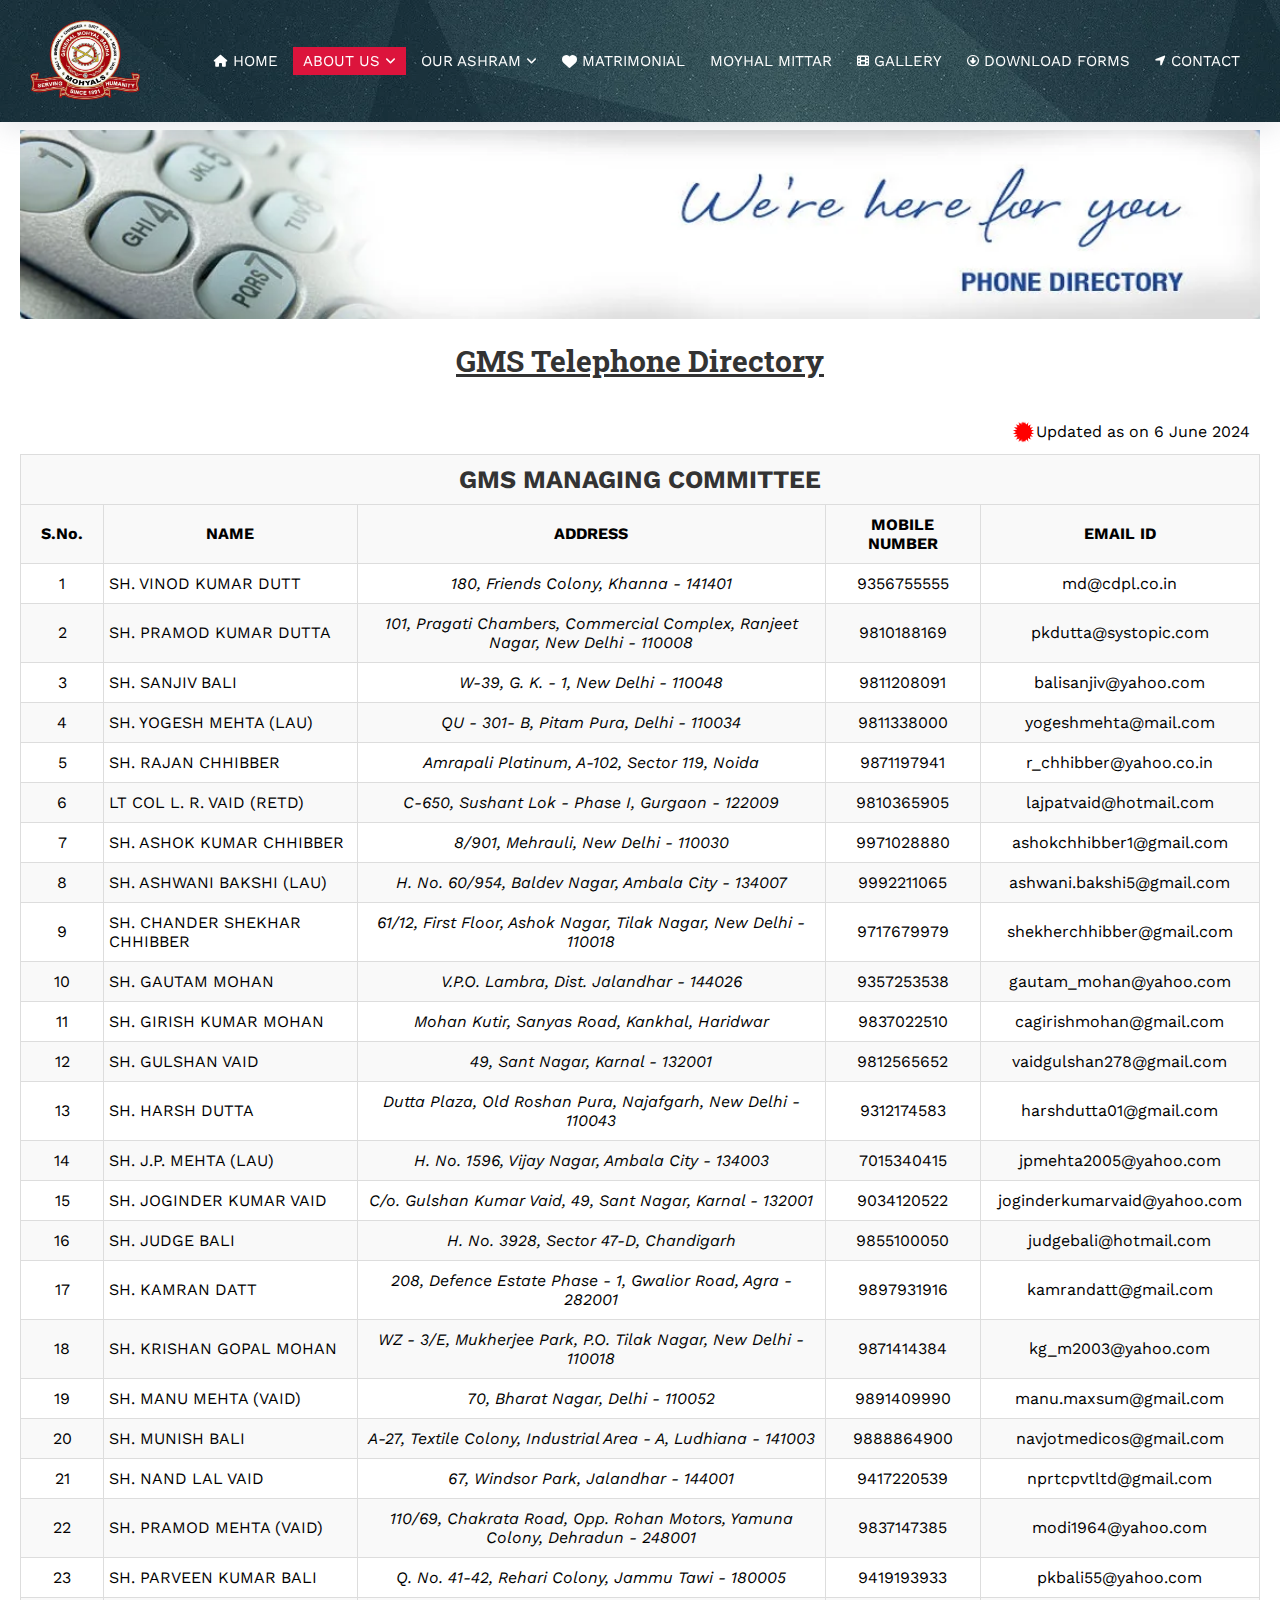
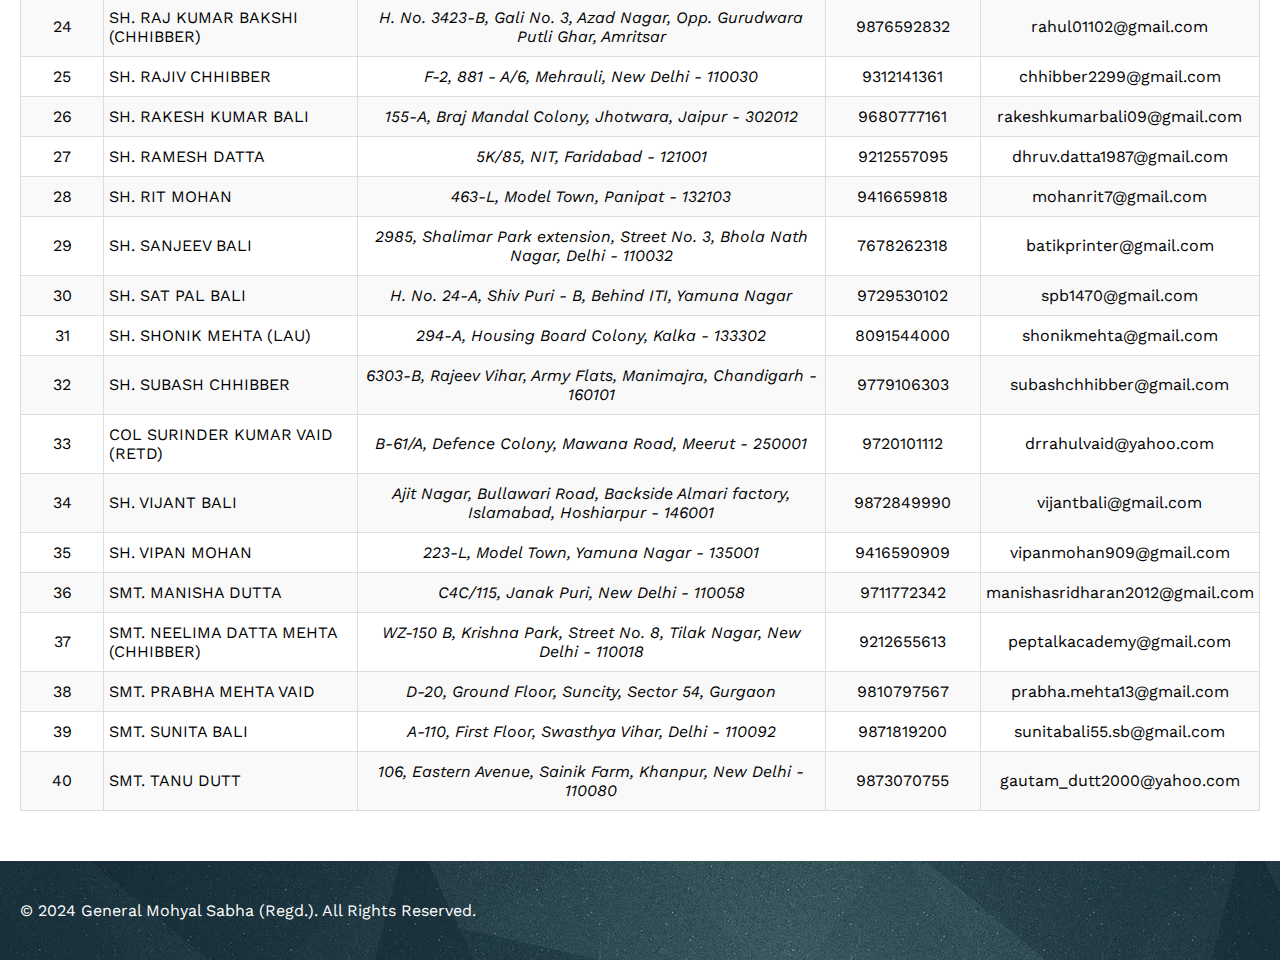
<file: about/gms-telephone-dir.html>
<!DOCTYPE html>
<html lang="en">
  <head>
    <meta charset="UTF-8" />
    <meta name="viewport" content="width=device-width, initial-scale=1.0" />
    <title>GMS Telephone Directory</title>
    <link
      rel="stylesheet"
      href="https://cdnjs.cloudflare.com/ajax/libs/font-awesome/6.7.2/css/all.min.css"
      integrity="sha512-Evv84Mr4kqVGRNSgIGL/F/aIDqQb7xQ2vcrdIwxfjThSH8CSR7PBEakCr51Ck+w+/U6swU2Im1vVX0SVk9ABhg=="
      crossorigin="anonymous"
      referrerpolicy="no-referrer"
    />
    <link rel="stylesheet" href="../css/module.css" />
    <link rel="stylesheet" href="../css/main.css" />
    <script defer src="../js/main.js"></script>
  </head>
  <body>
    <!-- Header Section -->
    <header class="header">
      <div class="navbar">
        <!-- GMS Logo -->
        <div class="nav-brand">
          <a href="../index.html">
            <img src="../images/logo/logo.webp" alt="GMS Logo" class="logo" />
          </a>
        </div>

        <!-- Hamburger Menu Icon -->
        <div class="hamburger">
          <i class="fa-solid fa-bars"></i>
        </div>

        <!-- Navigation Menu -->
        <nav class="nav-menu">
          <ul class="nav-items">
            <!-- home link -->
            <li>
              <a href="../index.html" class="nav-link">
                <i class="fa-solid fa-house icon"></i>&nbsp;HOME</a
              >
            </li>

            <!-- about us link -->
            <li class="active">
              <a href="#" class="nav-link" id="about-us"
                >ABOUT US&nbsp;<i class="fa-solid fa-angle-down icon"></i
              ></a>
              <!-- about us dropdown menu -->
              <ul class="dropdown-menu" id="dropdown-one">
                <!-- link 1 -->
                <li>
                  <a href="mohyal-member.html"
                    ><i class="fa-solid fa-people-roof"></i>&nbsp;Mohyal's</a
                  >
                </li>

                <!-- link2  -->
                <li class="active">
                  <a href="gms-telephone-dir.html"
                    ><i class="fa-solid fa-phone"></i>&nbsp;GMS Telephone
                    Directory</a
                  >
                </li>

                <!-- link 3 -->
                <li>
                  <a href="community-member.html"
                    ><i class="fa-solid fa-users"></i>&nbsp;Managing Committee
                    Members</a
                  >
                </li>

                <!-- link 4 -->
                <li>
                  <a href="office-bearer.html"
                    ><i class="fa-solid fa-user-tie"></i>&nbsp;Office Bearers</a
                  >
                </li>

                <!-- link 5 -->
                <li>
                  <a href="gms-trust.html"
                    ><i class="fa-solid fa-user-tie"></i>&nbsp;GMS Trusts</a
                  >
                </li>

                <!-- link 6 -->
                <li>
                  <a href="gms-membership-fee.html"
                    ><i class="fa-solid fa-user-tie"></i>&nbsp;GMS Membership
                    Fee</a
                  >
                </li>
              </ul>
            </li>

            <!-- our ashram link -->
            <li>
              <a href="#" class="nav-link"
                >OUR ASHRAM&nbsp;<i class="fa-solid fa-angle-down icon"></i
              ></a>
              <!-- about us dropdown menu -->
              <ul class="dropdown-menu" id="dropdown-two">
                <!-- link 1 -->
                <li>
                  <a href="../ashram/haridwar-ashram.html"
                    ><i class="fa-solid fa-map-location-dot icon"></i
                    >&nbsp;Haridwar</a
                  >
                </li>

                <!-- link2  -->
                <li>
                  <a href="../ashram/vrindavan-ashram.html"
                    ><i class="fa-solid fa-map-location-dot icon"></i
                    >&nbsp;Vrindavan</a
                  >
                </li>
              </ul>
            </li>

            <!-- matrimonial link -->
            <li>
              <a href="../matrimonial.html" class="nav-link"
                ><i class="fa-solid fa-heart"></i>&nbsp;MATRIMONIAL</a
              >
            </li>

            <!-- mohyal mittar link -->
            <li>
              <a href="../mohyal-mittar.html" class="nav-link">MOYHAL MITTAR</a>
            </li>

            <!-- gallery link -->
            <li>
              <a href="../gallery.html" class="nav-link"
                ><i class="fa-solid fa-film icon"></i>&nbsp;GALLERY</a
              >
            </li>

            <!-- forms link -->
            <li>
              <a href="../forms.html" class="nav-link"
                ><i class="fa-regular fa-circle-down icon"></i>&nbsp;DOWNLOAD
                FORMS</a
              >
            </li>

            <!-- contact us link -->
            <li>
              <a href="../contact.html" class="nav-link"
                ><i class="fa-solid fa-location-arrow icon"></i>&nbsp;CONTACT</a
              >
            </li>

            <!-- login link -->
            <!-- <li><a href="admin/login.html" class="nav-link">LOGIN</a></li> -->
          </ul>
        </nav>
      </div>
    </header>

    <!-- forms info -->
    <main class="section">
      <div class="container">
        <img
          src="../images/telephone.webp"
          alt="phone directory banner"
          class="banner"
        />
      </div>

      <!-- section download forms -->
      <section class="section-telephone--directory">
        <div class="container">
          <h2 class="banner-heading">GMS Telephone Directory</h2>
          <div class="telephone-directory--table">
            <!-- new blink with update content text -->
            <div class="latest-updation">
              <img
                src="../images/newblink.gif"
                alt="new blink GIF"
                class="new-blick-gif"
              />
              <span>Updated as on 6 June 2024</span>
            </div>

            <!-- table 1 for 2024 -->
            <table class="table">
              <!-- table head -->
              <thead>
                <tr>
                  <th colspan="5" class="table-heading">
                    GMS MANAGING COMMITTEE
                  </th>
                </tr>
                <tr>
                  <th>S.No.</th>
                  <th>NAME</th>
                  <th>ADDRESS</th>
                  <th>MOBILE NUMBER</th>
                  <th>EMAIL ID</th>
                </tr>
              </thead>

              <!-- table body -->
              <tbody class="telephone-table--body">
                <!-- table row 1 -->
                <tr>
                  <td>1</td>
                  <td>SH. VINOD KUMAR DUTT</td>
                  <td>
                    <address>180, Friends Colony, Khanna - 141401</address>
                  </td>
                  <td><a href="tel:9356755555">9356755555</a></td>
                  <td><a href="mailto:md@cdpl.co.in">md@cdpl.co.in</a></td>
                </tr>

                <!-- table row 2 -->
                <tr>
                  <td>2</td>
                  <td>SH. PRAMOD KUMAR DUTTA</td>
                  <td>
                    <address>
                      101, Pragati Chambers, Commercial Complex, Ranjeet Nagar,
                      New Delhi - 110008
                    </address>
                  </td>
                  <td><a href="tel:9810188169">9810188169</a></td>
                  <td>
                    <a href="mailto:pkdutta@systopic.com"
                      >pkdutta@systopic.com</a
                    >
                  </td>
                </tr>

                <!-- table row 3 -->
                <tr>
                  <td>3</td>
                  <td>SH. SANJIV BALI</td>
                  <td>
                    <address>W-39, G. K. - 1, New Delhi - 110048</address>
                  </td>
                  <td><a href="tel:9811208091">9811208091</a></td>
                  <td>
                    <a href="mailto:balisanjiv@yahoo.com"
                      >balisanjiv@yahoo.com</a
                    >
                  </td>
                </tr>

                <!-- table row 4 -->
                <tr>
                  <td>4</td>
                  <td>SH. YOGESH MEHTA (LAU)</td>
                  <td>
                    <address>QU - 301- B, Pitam Pura, Delhi - 110034</address>
                  </td>
                  <td><a href="tel:9811338000">9811338000</a></td>
                  <td>
                    <a href="mailto:yogeshmehta@mail.com"
                      >yogeshmehta@mail.com</a
                    >
                  </td>
                </tr>

                <!-- table row 5 -->
                <tr>
                  <td>5</td>
                  <td>SH. RAJAN CHHIBBER</td>
                  <td>
                    <address>
                      Amrapali Platinum, A-102, Sector 119, Noida
                    </address>
                  </td>
                  <td><a href="tel:9871197941">9871197941</a></td>
                  <td>
                    <a href="mailto:r_chhibber@yahoo.co.in"
                      >r_chhibber@yahoo.co.in</a
                    >
                  </td>
                </tr>

                <!-- table row 6 -->
                <tr>
                  <td>6</td>
                  <td>LT COL L. R. VAID (RETD)</td>
                  <td>
                    <address>
                      C-650, Sushant Lok - Phase I, Gurgaon - 122009
                    </address>
                  </td>
                  <td><a href="tel:9810365905">9810365905</a></td>
                  <td>
                    <a href="mailto:lajpatvaid@hotmail.com"
                      >lajpatvaid@hotmail.com</a
                    >
                  </td>
                </tr>

                <!-- table row 7 -->
                <tr>
                  <td>7</td>
                  <td>SH. ASHOK KUMAR CHHIBBER</td>
                  <td>
                    <address>8/901, Mehrauli, New Delhi - 110030</address>
                  </td>
                  <td><a href="tel:9971028880">9971028880</a></td>
                  <td>
                    <a href="mailto:ashokchhibber1@gmail.com"
                      >ashokchhibber1@gmail.com</a
                    >
                  </td>
                </tr>

                <!-- table row 8 -->
                <tr>
                  <td>8</td>
                  <td>SH. ASHWANI BAKSHI (LAU)</td>
                  <td>
                    <address>
                      H. No. 60/954, Baldev Nagar, Ambala City - 134007
                    </address>
                  </td>
                  <td><a href="tel:9992211065">9992211065</a></td>
                  <td>
                    <a href="mailto:ashwani.bakshi5@gmail.com"
                      >ashwani.bakshi5@gmail.com</a
                    >
                  </td>
                </tr>

                <!-- table row 9 -->
                <tr>
                  <td>9</td>
                  <td>SH. CHANDER SHEKHAR CHHIBBER</td>
                  <td>
                    <address>
                      61/12, First Floor, Ashok Nagar, Tilak Nagar, New Delhi -
                      110018
                    </address>
                  </td>
                  <td><a href="tel:9717679979">9717679979</a></td>
                  <td>
                    <a href="mailto:shekherchhibber@gmail.com"
                      >shekherchhibber@gmail.com</a
                    >
                  </td>
                </tr>

                <!-- table row 10 -->
                <tr>
                  <td>10</td>
                  <td>SH. GAUTAM MOHAN</td>
                  <td>
                    <address>V.P.O. Lambra, Dist. Jalandhar - 144026</address>
                  </td>
                  <td><a href="tel:9357253538">9357253538</a></td>
                  <td>
                    <a href="mailto:gautam_mohan@yahoo.com"
                      >gautam_mohan@yahoo.com</a
                    >
                  </td>
                </tr>

                <!-- table row 11 -->
                <tr>
                  <td>11</td>
                  <td>SH. GIRISH KUMAR MOHAN</td>
                  <td>
                    <address>
                      Mohan Kutir, Sanyas Road, Kankhal, Haridwar
                    </address>
                  </td>
                  <td><a href="tel:9837022510">9837022510</a></td>
                  <td>
                    <a href="mailto:cagirishmohan@gmail.com"
                      >cagirishmohan@gmail.com</a
                    >
                  </td>
                </tr>

                <!-- table row 12 -->
                <tr>
                  <td>12</td>
                  <td>SH. GULSHAN VAID</td>
                  <td><address>49, Sant Nagar, Karnal - 132001</address></td>
                  <td><a href="tel:9812565652">9812565652</a></td>
                  <td>
                    <a href="mailto:vaidgulshan278@gmail.com"
                      >vaidgulshan278@gmail.com</a
                    >
                  </td>
                </tr>

                <!-- table row 13 -->
                <tr>
                  <td>13</td>
                  <td>SH. HARSH DUTTA</td>
                  <td>
                    <address>
                      Dutta Plaza, Old Roshan Pura, Najafgarh, New Delhi -
                      110043
                    </address>
                  </td>
                  <td><a href="tel:9312174583">9312174583</a></td>
                  <td>
                    <a href="mailto:harshdutta01@gmail.com"
                      >harshdutta01@gmail.com</a
                    >
                  </td>
                </tr>

                <!-- table row 14 -->
                <tr>
                  <td>14</td>
                  <td>SH. J.P. MEHTA (LAU)</td>
                  <td>
                    <address>
                      H. No. 1596, Vijay Nagar, Ambala City - 134003
                    </address>
                  </td>
                  <td><a href="tel:7015340415">7015340415</a></td>
                  <td>
                    <a href="mailto:jpmehta2005@yahoo.com"
                      >jpmehta2005@yahoo.com</a
                    >
                  </td>
                </tr>

                <!-- table row 15 -->
                <tr>
                  <td>15</td>
                  <td>SH. JOGINDER KUMAR VAID</td>
                  <td>
                    <address>
                      C/o. Gulshan Kumar Vaid, 49, Sant Nagar, Karnal - 132001
                    </address>
                  </td>
                  <td><a href="tel:9034120522">9034120522</a></td>
                  <td>
                    <a href="mailto:joginderkumarvaid@yahoo.com"
                      >joginderkumarvaid@yahoo.com</a
                    >
                  </td>
                </tr>

                <!-- table row 16 -->
                <tr>
                  <td>16</td>
                  <td>SH. JUDGE BALI</td>
                  <td>
                    <address>H. No. 3928, Sector 47-D, Chandigarh</address>
                  </td>
                  <td><a href="tel:9855100050">9855100050</a></td>
                  <td>
                    <a href="mailto:judgebali@hotmail.com"
                      >judgebali@hotmail.com</a
                    >
                  </td>
                </tr>

                <!-- table row 17 -->
                <tr>
                  <td>17</td>
                  <td>SH. KAMRAN DATT</td>
                  <td>
                    <address>
                      208, Defence Estate Phase - 1, Gwalior Road, Agra - 282001
                    </address>
                  </td>
                  <td><a href="tel:9897931916">9897931916</a></td>
                  <td>
                    <a href="mailto:kamrandatt@gmail.com"
                      >kamrandatt@gmail.com</a
                    >
                  </td>
                </tr>

                <!-- table row 18 -->
                <tr>
                  <td>18</td>
                  <td>SH. KRISHAN GOPAL MOHAN</td>
                  <td>
                    <address>
                      WZ - 3/E, Mukherjee Park, P.O. Tilak Nagar, New Delhi -
                      110018
                    </address>
                  </td>
                  <td><a href="tel:9871414384">9871414384</a></td>
                  <td>
                    <a href="mailto:kg_m2003@yahoo.com">kg_m2003@yahoo.com</a>
                  </td>
                </tr>

                <!-- table row 19 -->
                <tr>
                  <td>19</td>
                  <td>SH. MANU MEHTA (VAID)</td>
                  <td><address>70, Bharat Nagar, Delhi - 110052</address></td>
                  <td><a href="tel:9891409990">9891409990</a></td>
                  <td>
                    <a href="mailto:manu.maxsum@gmail.com"
                      >manu.maxsum@gmail.com</a
                    >
                  </td>
                </tr>

                <!-- table row 20 -->
                <tr>
                  <td>20</td>
                  <td>SH. MUNISH BALI</td>
                  <td>
                    <address>
                      A-27, Textile Colony, Industrial Area - A, Ludhiana -
                      141003
                    </address>
                  </td>
                  <td><a href="tel:9888864900">9888864900</a></td>
                  <td>
                    <a href="mailto:navjotmedicos@gmail.com"
                      >navjotmedicos@gmail.com</a
                    >
                  </td>
                </tr>

                <!-- table row 21 -->
                <tr>
                  <td>21</td>
                  <td>SH. NAND LAL VAID</td>
                  <td>
                    <address>67, Windsor Park, Jalandhar - 144001</address>
                  </td>
                  <td><a href="tel:9417220539">9417220539</a></td>
                  <td>
                    <a href="mailto:nprtcpvtltd@gmail.com"
                      >nprtcpvtltd@gmail.com</a
                    >
                  </td>
                </tr>

                <!-- table row 22 -->
                <tr>
                  <td>22</td>
                  <td>SH. PRAMOD MEHTA (VAID)</td>
                  <td>
                    <address>
                      110/69, Chakrata Road, Opp. Rohan Motors, Yamuna Colony,
                      Dehradun - 248001
                    </address>
                  </td>
                  <td><a href="tel:9837147385">9837147385</a></td>
                  <td>
                    <a href="mailto:modi1964@yahoo.com">modi1964@yahoo.com</a>
                  </td>
                </tr>

                <!-- table row 23 -->
                <tr>
                  <td>23</td>
                  <td>SH. PARVEEN KUMAR BALI</td>
                  <td>
                    <address>
                      Q. No. 41-42, Rehari Colony, Jammu Tawi - 180005
                    </address>
                  </td>
                  <td><a href="tel:9419193933">9419193933</a></td>
                  <td>
                    <a href="mailto:pkbali55@yahoo.com">pkbali55@yahoo.com</a>
                  </td>
                </tr>

                <!-- table row 24 -->
                <tr>
                  <td>24</td>
                  <td>SH. RAJ KUMAR BAKSHI (CHHIBBER)</td>
                  <td>
                    <address>
                      H. No. 3423-B, Gali No. 3, Azad Nagar, Opp. Gurudwara
                      Putli Ghar, Amritsar
                    </address>
                  </td>
                  <td><a href="tel:9876592832">9876592832</a></td>
                  <td>
                    <a href="mailto:rahul01102@gmail.com"
                      >rahul01102@gmail.com</a
                    >
                  </td>
                </tr>

                <!-- table row 25 -->
                <tr>
                  <td>25</td>
                  <td>SH. RAJIV CHHIBBER</td>
                  <td>
                    <address>
                      F-2, 881 - A/6, Mehrauli, New Delhi - 110030
                    </address>
                  </td>
                  <td><a href="tel:9312141361">9312141361</a></td>
                  <td>
                    <a href="mailto:chhibber2299@gmail.com"
                      >chhibber2299@gmail.com</a
                    >
                  </td>
                </tr>

                <!-- table row 26 -->
                <tr>
                  <td>26</td>
                  <td>SH. RAKESH KUMAR BALI</td>
                  <td>
                    <address>
                      155-A, Braj Mandal Colony, Jhotwara, Jaipur - 302012
                    </address>
                  </td>
                  <td><a href="tel:9680777161">9680777161</a></td>
                  <td>
                    <a href="mailto:rakeshkumarbali09@gmail.com"
                      >rakeshkumarbali09@gmail.com</a
                    >
                  </td>
                </tr>

                <!-- table row 27 -->
                <tr>
                  <td>27</td>
                  <td>SH. RAMESH DATTA</td>
                  <td><address>5K/85, NIT, Faridabad - 121001</address></td>
                  <td><a href="tel:9212557095">9212557095</a></td>
                  <td>
                    <a href="mailto:dhruv.datta1987@gmail.com"
                      >dhruv.datta1987@gmail.com</a
                    >
                  </td>
                </tr>

                <!-- table row 28 -->
                <tr>
                  <td>28</td>
                  <td>SH. RIT MOHAN</td>
                  <td>
                    <address>463-L, Model Town, Panipat - 132103</address>
                  </td>
                  <td><a href="tel:9416659818">9416659818</a></td>
                  <td>
                    <a href="mailto:mohanrit7@gmail.com">mohanrit7@gmail.com</a>
                  </td>
                </tr>

                <!-- table row 29 -->
                <tr>
                  <td>29</td>
                  <td>SH. SANJEEV BALI</td>
                  <td>
                    <address>
                      2985, Shalimar Park extension, Street No. 3, Bhola Nath
                      Nagar, Delhi - 110032
                    </address>
                  </td>
                  <td><a href="tel:7678262318">7678262318</a></td>
                  <td>
                    <a href="mailto:batikprinter@gmail.com"
                      >batikprinter@gmail.com</a
                    >
                  </td>
                </tr>

                <!-- table row 30 -->
                <tr>
                  <td>30</td>
                  <td>SH. SAT PAL BALI</td>
                  <td>
                    <address>
                      H. No. 24-A, Shiv Puri - B, Behind ITI, Yamuna Nagar
                    </address>
                  </td>
                  <td><a href="tel:9729530102">9729530102</a></td>
                  <td>
                    <a href="mailto:spb1470@gmail.com">spb1470@gmail.com</a>
                  </td>
                </tr>

                <!-- table row 31 -->
                <tr>
                  <td>31</td>
                  <td>SH. SHONIK MEHTA (LAU)</td>
                  <td>
                    <address>
                      294-A, Housing Board Colony, Kalka - 133302
                    </address>
                  </td>
                  <td><a href="tel:8091544000">8091544000</a></td>
                  <td>
                    <a href="mailto:shonikmehta@gmail.com"
                      >shonikmehta@gmail.com</a
                    >
                  </td>
                </tr>

                <!-- table row 32 -->
                <tr>
                  <td>32</td>
                  <td>SH. SUBASH CHHIBBER</td>
                  <td>
                    <address>
                      6303-B, Rajeev Vihar, Army Flats, Manimajra, Chandigarh -
                      160101
                    </address>
                  </td>
                  <td><a href="tel:9779106303">9779106303</a></td>
                  <td>
                    <a href="mailto:subashchhibber@gmail.com"
                      >subashchhibber@gmail.com</a
                    >
                  </td>
                </tr>

                <!-- table row 33 -->
                <tr>
                  <td>33</td>
                  <td>COL SURINDER KUMAR VAID (RETD)</td>
                  <td>
                    <address>
                      B-61/A, Defence Colony, Mawana Road, Meerut - 250001
                    </address>
                  </td>
                  <td><a href="tel:9720101112">9720101112</a></td>
                  <td>
                    <a href="mailto:drrahulvaid@yahoo.com"
                      >drrahulvaid@yahoo.com</a
                    >
                  </td>
                </tr>

                <!-- table row 34 -->
                <tr>
                  <td>34</td>
                  <td>SH. VIJANT BALI</td>
                  <td>
                    <address>
                      Ajit Nagar, Bullawari Road, Backside Almari factory,
                      Islamabad, Hoshiarpur - 146001
                    </address>
                  </td>
                  <td><a href="tel:9872849990">9872849990</a></td>
                  <td>
                    <a href="mailto:vijantbali@gmail.com"
                      >vijantbali@gmail.com</a
                    >
                  </td>
                </tr>

                <!-- table row 35 -->
                <tr>
                  <td>35</td>
                  <td>SH. VIPAN MOHAN</td>
                  <td>
                    <address>223-L, Model Town, Yamuna Nagar - 135001</address>
                  </td>
                  <td><a href="tel:9416590909">9416590909</a></td>
                  <td>
                    <a href="mailto:vipanmohan909@gmail.com"
                      >vipanmohan909@gmail.com</a
                    >
                  </td>
                </tr>

                <!-- table row 36 -->
                <tr>
                  <td>36</td>
                  <td>SMT. MANISHA DUTTA</td>
                  <td>
                    <address>C4C/115, Janak Puri, New Delhi - 110058</address>
                  </td>
                  <td><a href="tel:9711772342">9711772342</a></td>
                  <td>
                    <a href="mailto:manishasridharan2012@gmail.com"
                      >manishasridharan2012@gmail.com</a
                    >
                  </td>
                </tr>

                <!-- table row 37 -->
                <tr>
                  <td>37</td>
                  <td>SMT. NEELIMA DATTA MEHTA (CHHIBBER)</td>
                  <td>
                    <address>
                      WZ-150 B, Krishna Park, Street No. 8, Tilak Nagar, New
                      Delhi - 110018
                    </address>
                  </td>
                  <td><a href="tel:9212655613">9212655613</a></td>
                  <td>
                    <a href="mailto:peptalkacademy@gmail.com"
                      >peptalkacademy@gmail.com</a
                    >
                  </td>
                </tr>

                <!-- table row 38 -->
                <tr>
                  <td>38</td>
                  <td>SMT. PRABHA MEHTA VAID</td>
                  <td>
                    <address>
                      D-20, Ground Floor, Suncity, Sector 54, Gurgaon
                    </address>
                  </td>
                  <td><a href="tel:9810797567">9810797567</a></td>
                  <td>
                    <a href="mailto:prabha.mehta13@gmail.com"
                      >prabha.mehta13@gmail.com</a
                    >
                  </td>
                </tr>

                <!-- table row 39 -->
                <tr>
                  <td>39</td>
                  <td>SMT. SUNITA BALI</td>
                  <td>
                    <address>
                      A-110, First Floor, Swasthya Vihar, Delhi - 110092
                    </address>
                  </td>
                  <td><a href="tel:9871819200">9871819200</a></td>
                  <td>
                    <a href="mailto:sunitabali55.sb@gmail.com"
                      >sunitabali55.sb@gmail.com</a
                    >
                  </td>
                </tr>

                <!-- table row 40 -->
                <tr>
                  <td>40</td>
                  <td>SMT. TANU DUTT</td>
                  <td>
                    <address>
                      106, Eastern Avenue, Sainik Farm, Khanpur, New Delhi -
                      110080
                    </address>
                  </td>
                  <td><a href="tel:9873070755">9873070755</a></td>
                  <td>
                    <a href="mailto:gautam_dutt2000@yahoo.com"
                      >gautam_dutt2000@yahoo.com</a
                    >
                  </td>
                </tr>
              </tbody>
            </table>
          </div>
        </div>
      </section>
    </main>

    <footer class="footer">
      <div class="container">
        <p class="copywrite-content">
          © 2024 General Mohyal Sabha (Regd.). All Rights Reserved.
        </p>
      </div>
    </footer>
  </body>
</html>
</file>
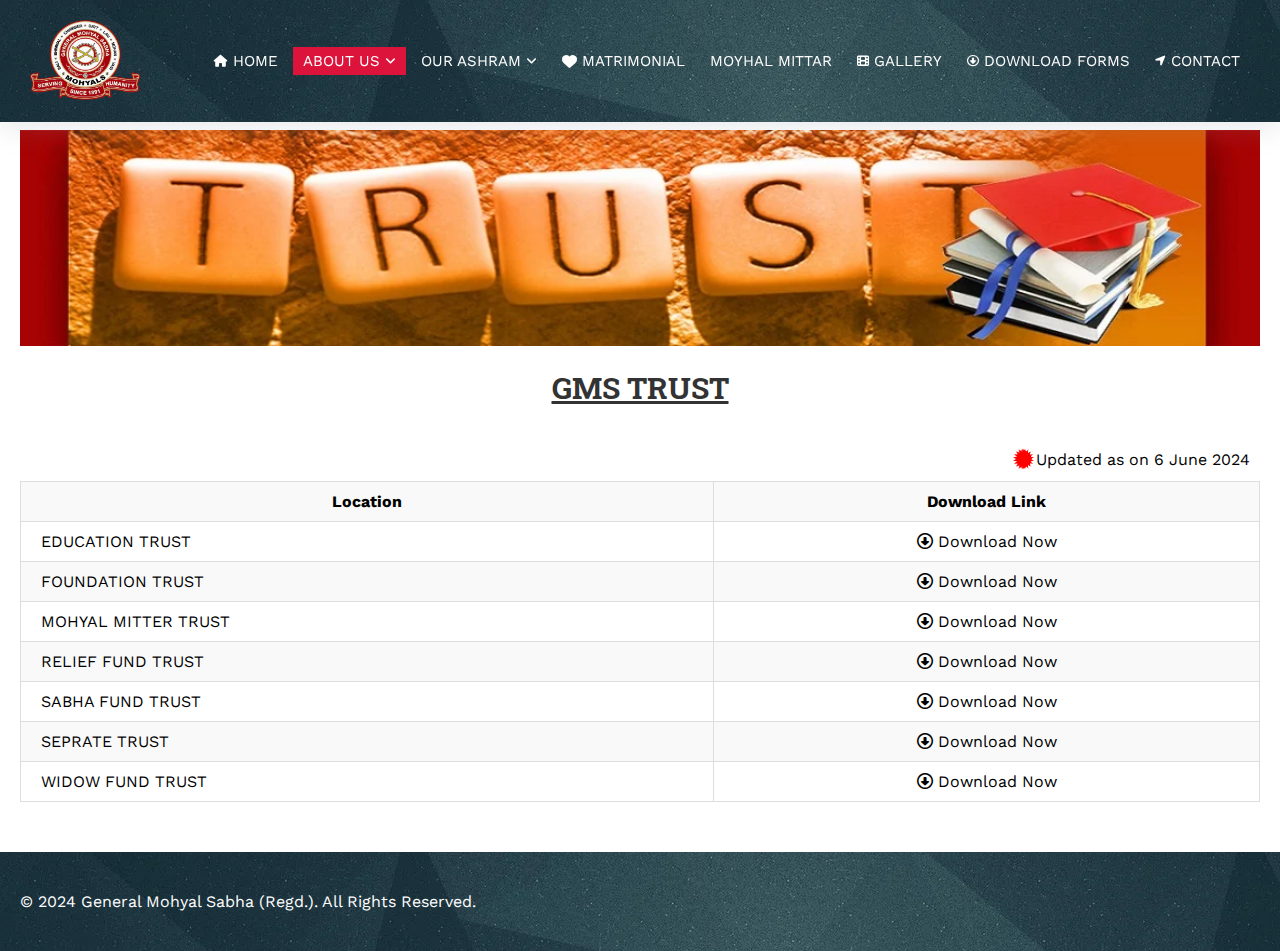
<file: about/gms-trust.html>
<!DOCTYPE html>
<html lang="en">
  <head>
    <meta charset="UTF-8" />
    <meta name="viewport" content="width=device-width, initial-scale=1.0" />
    <title>GMS Trust</title>
    <link
      rel="stylesheet"
      href="https://cdnjs.cloudflare.com/ajax/libs/font-awesome/6.7.2/css/all.min.css"
      integrity="sha512-Evv84Mr4kqVGRNSgIGL/F/aIDqQb7xQ2vcrdIwxfjThSH8CSR7PBEakCr51Ck+w+/U6swU2Im1vVX0SVk9ABhg=="
      crossorigin="anonymous"
      referrerpolicy="no-referrer"
    />
    <link rel="stylesheet" href="../css/module.css" />
    <link rel="stylesheet" href="../css/main.css" />
    <script defer src="../js/main.js"></script>
  </head>
  <body>
    <!-- Header Section -->
    <header class="header">
      <div class="navbar">
        <!-- GMS Logo -->
        <div class="nav-brand">
          <a href="../index.html">
            <img src="../images/logo/logo.webp" alt="GMS Logo" class="logo" />
          </a>
        </div>

        <!-- Hamburger Menu Icon -->
        <div class="hamburger">
          <i class="fa-solid fa-bars"></i>
        </div>

        <!-- Navigation Menu -->
        <nav class="nav-menu">
          <ul class="nav-items">
            <!-- home link -->
            <li>
              <a href="../index.html" class="nav-link">
                <i class="fa-solid fa-house icon"></i>&nbsp;HOME</a
              >
            </li>

            <!-- about us link -->
            <li class="active">
              <a href="#" class="nav-link" id="about-us"
                >ABOUT US&nbsp;<i class="fa-solid fa-angle-down icon"></i
              ></a>
              <!-- about us dropdown menu -->
              <ul class="dropdown-menu" id="dropdown-one">
                <!-- link 1 -->
                <li>
                  <a href="mohyal-member.html"
                    ><i class="fa-solid fa-people-roof"></i>&nbsp;Mohyal's</a
                  >
                </li>

                <!-- link2  -->
                <li>
                  <a href="gms-telephone-dir.html"
                    ><i class="fa-solid fa-phone"></i>&nbsp;GMS Telephone
                    Directory</a
                  >
                </li>

                <!-- link 3 -->
                <li>
                  <a href="community-member.html"
                    ><i class="fa-solid fa-users"></i>&nbsp;Managing Committee
                    Members</a
                  >
                </li>

                <!-- link 4 -->
                <li>
                  <a href="office-bearer.html"
                    ><i class="fa-solid fa-user-tie"></i>&nbsp;Office Bearers</a
                  >
                </li>

                <!-- link 5 -->
                <li class="active">
                  <a href="gms-trust.html"
                    ><i class="fa-solid fa-user-tie"></i>&nbsp;GMS Trusts</a
                  >
                </li>

                <!-- link 6 -->
                <li>
                  <a href="gms-membership-fee.html"
                    ><i class="fa-solid fa-user-tie"></i>&nbsp;GMS Membership
                    Fee</a
                  >
                </li>
              </ul>
            </li>

            <!-- our ashram link -->
            <li>
              <a href="#" class="nav-link"
                >OUR ASHRAM&nbsp;<i class="fa-solid fa-angle-down icon"></i
              ></a>
              <!-- about us dropdown menu -->
              <ul class="dropdown-menu" id="dropdown-two">
                <!-- link 1 -->
                <li>
                  <a href="../ashram/haridwar-ashram.html"
                    ><i class="fa-solid fa-map-location-dot icon"></i
                    >&nbsp;Haridwar</a
                  >
                </li>

                <!-- link2  -->
                <li>
                  <a href="../ashram/vrindavan-ashram.html"
                    ><i class="fa-solid fa-map-location-dot icon"></i
                    >&nbsp;Vrindavan</a
                  >
                </li>
              </ul>
            </li>

            <!-- matrimonial link -->
            <li>
              <a href="../matrimonial.html" class="nav-link"
                ><i class="fa-solid fa-heart"></i>&nbsp;MATRIMONIAL</a
              >
            </li>

            <!-- mohyal mittar link -->
            <li>
              <a href="../mohyal-mittar.html" class="nav-link">MOYHAL MITTAR</a>
            </li>

            <!-- gallery link -->
            <li>
              <a href="../gallery.html" class="nav-link"
                ><i class="fa-solid fa-film icon"></i>&nbsp;GALLERY</a
              >
            </li>

            <!-- forms link -->
            <li>
              <a href="../forms.html" class="nav-link"
                ><i class="fa-regular fa-circle-down icon"></i>&nbsp;DOWNLOAD
                FORMS</a
              >
            </li>

            <!-- contact us link -->
            <li>
              <a href="../contact.html" class="nav-link"
                ><i class="fa-solid fa-location-arrow icon"></i>&nbsp;CONTACT</a
              >
            </li>

            <!-- login link -->
            <!-- <li><a href="admin/login.html" class="nav-link">LOGIN</a></li> -->
          </ul>
        </nav>
      </div>
    </header>

    <!-- GMS Trust info -->
    <main class="section">
      <div class="container">
        <img
          src="../images/gms_trust/gsm-trust-banner.webp"
          alt="trust banner"
          class="banner"
        />
      </div>

      <!-- section GMS Trust -->
      <section class="section-gms--trust">
        <div class="container">
          <h2 class="banner-heading">GMS TRUST</h2>
          <div class="gms-trust--table">
            <!-- new blink with update content text -->
            <div class="latest-updation">
              <img
                src="../images/newblink.gif"
                alt="new blink GIF"
                class="new-blick-gif"
              />
              <span>Updated as on 6 June 2024</span>
            </div>

            <!-- table content start here -->
            <table class="table">
              <!-- table head -->
              <thead>
                <tr>
                  <th>Location</th>
                  <th>Download Link</th>
                </tr>
              </thead>

              <!-- table body -->
              <tbody>
                <!-- table row 1 -->
                <tr>
                  <td>EDUCATION TRUST</td>
                  <td>
                    <a href="#" target="blank">
                      <i class="fa-regular fa-circle-down"></i> Download Now</a
                    >
                  </td>
                </tr>

                <!-- table row 2 -->
                <tr>
                  <td>FOUNDATION TRUST</td>
                  <td>
                    <a href="#" target="blank">
                      <i class="fa-regular fa-circle-down"></i> Download Now</a
                    >
                  </td>
                </tr>

                <!-- table row 3 -->
                <tr>
                  <td>MOHYAL MITTER TRUST</td>
                  <td>
                    <a href="#" target="blank">
                      <i class="fa-regular fa-circle-down"></i> Download Now</a
                    >
                  </td>
                </tr>

                <!-- table row 4 -->
                <tr>
                  <td>RELIEF FUND TRUST</td>
                  <td>
                    <a href="#" target="blank">
                      <i class="fa-regular fa-circle-down"></i> Download Now
                    </a>
                  </td>
                </tr>

                <!-- table row 5 -->
                <tr>
                  <td>SABHA FUND TRUST</td>
                  <td>
                    <a href="#" target="blank">
                      <i class="fa-regular fa-circle-down"></i> Download Now</a
                    >
                  </td>
                </tr>

                <!-- table row 6 -->
                <tr>
                  <td>SEPRATE TRUST</td>
                  <td>
                    <a href="#" target="blank">
                      <i class="fa-regular fa-circle-down"></i> Download Now</a
                    >
                  </td>
                </tr>

                <!-- table row 7 -->
                <tr>
                  <td>WIDOW FUND TRUST</td>
                  <td>
                    <a href="#" target="blank">
                      <i class="fa-regular fa-circle-down"></i> Download Now</a
                    >
                  </td>
                </tr>
              </tbody>
            </table>
          </div>
        </div>
      </section>
    </main>

    <footer class="footer">
      <div class="container">
        <p class="copywrite-content">
          © 2024 General Mohyal Sabha (Regd.). All Rights Reserved.
        </p>
      </div>
    </footer>
  </body>
</html>
</file>
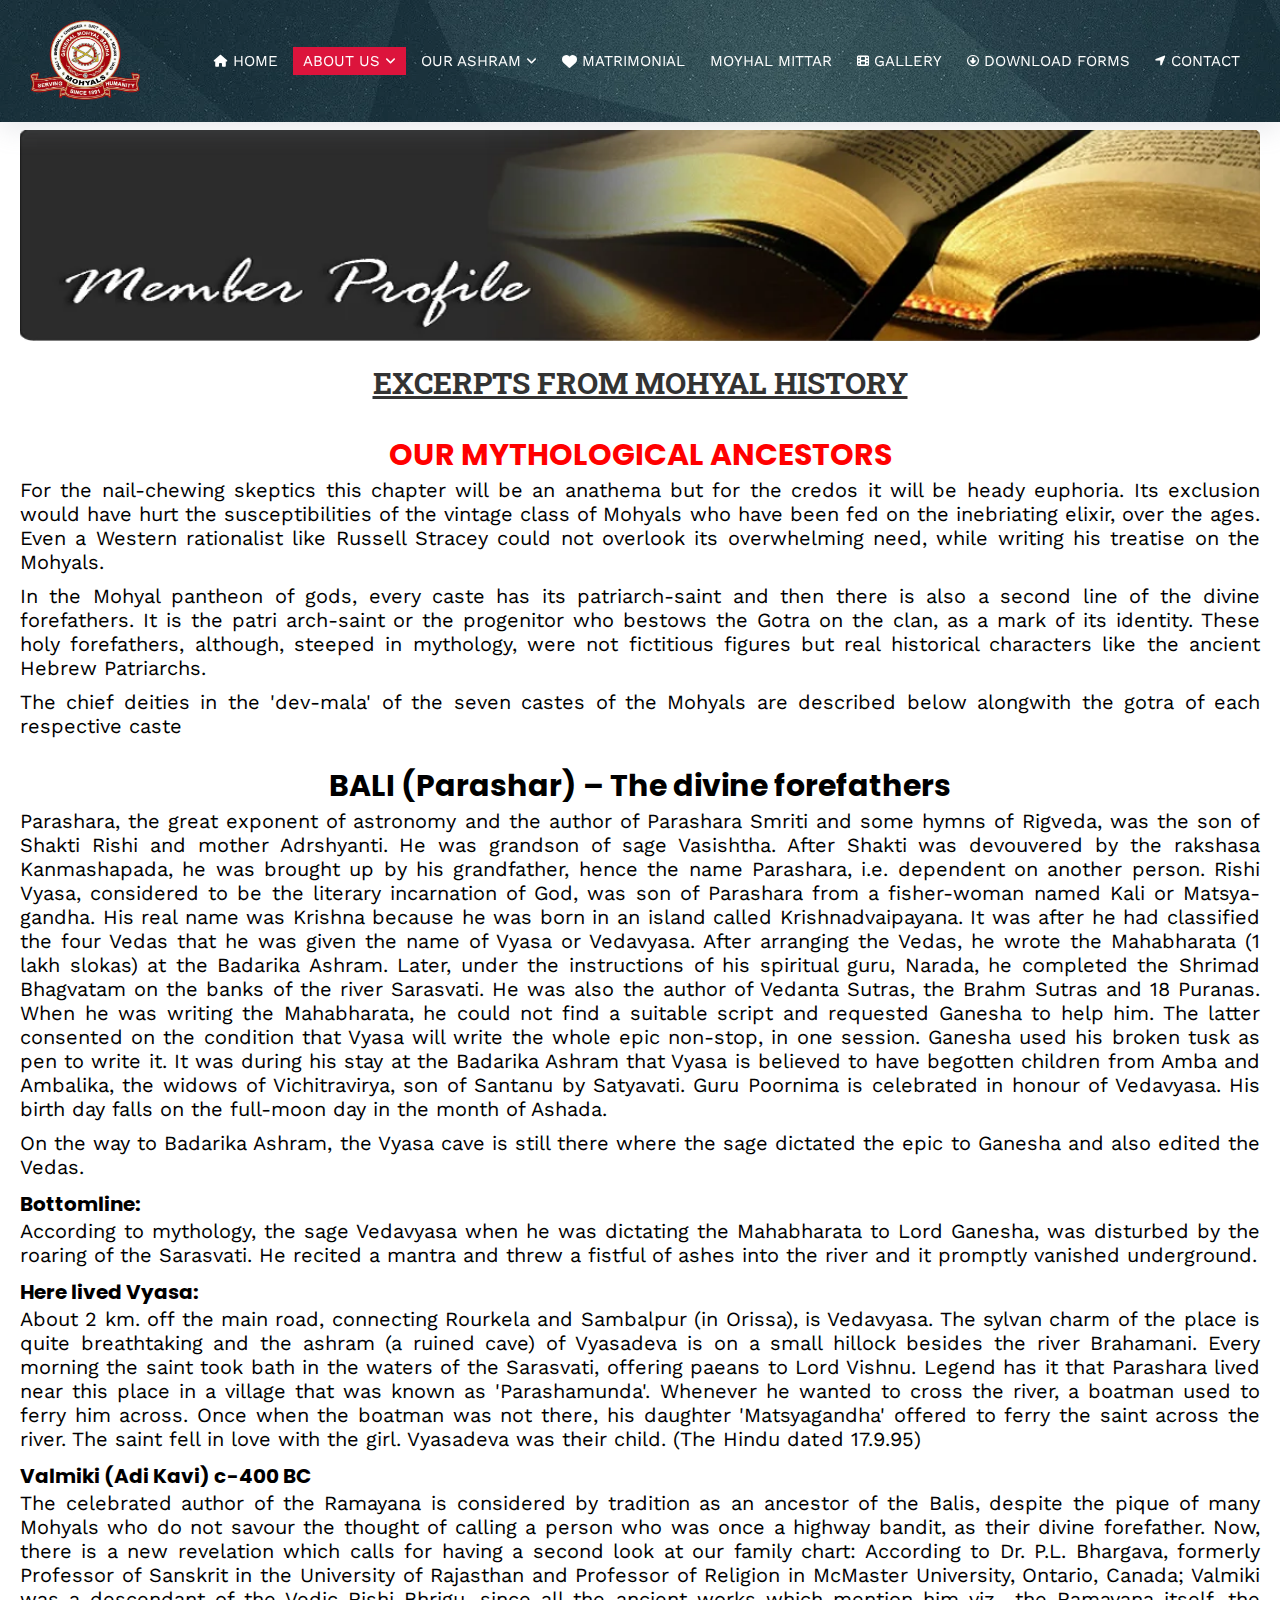
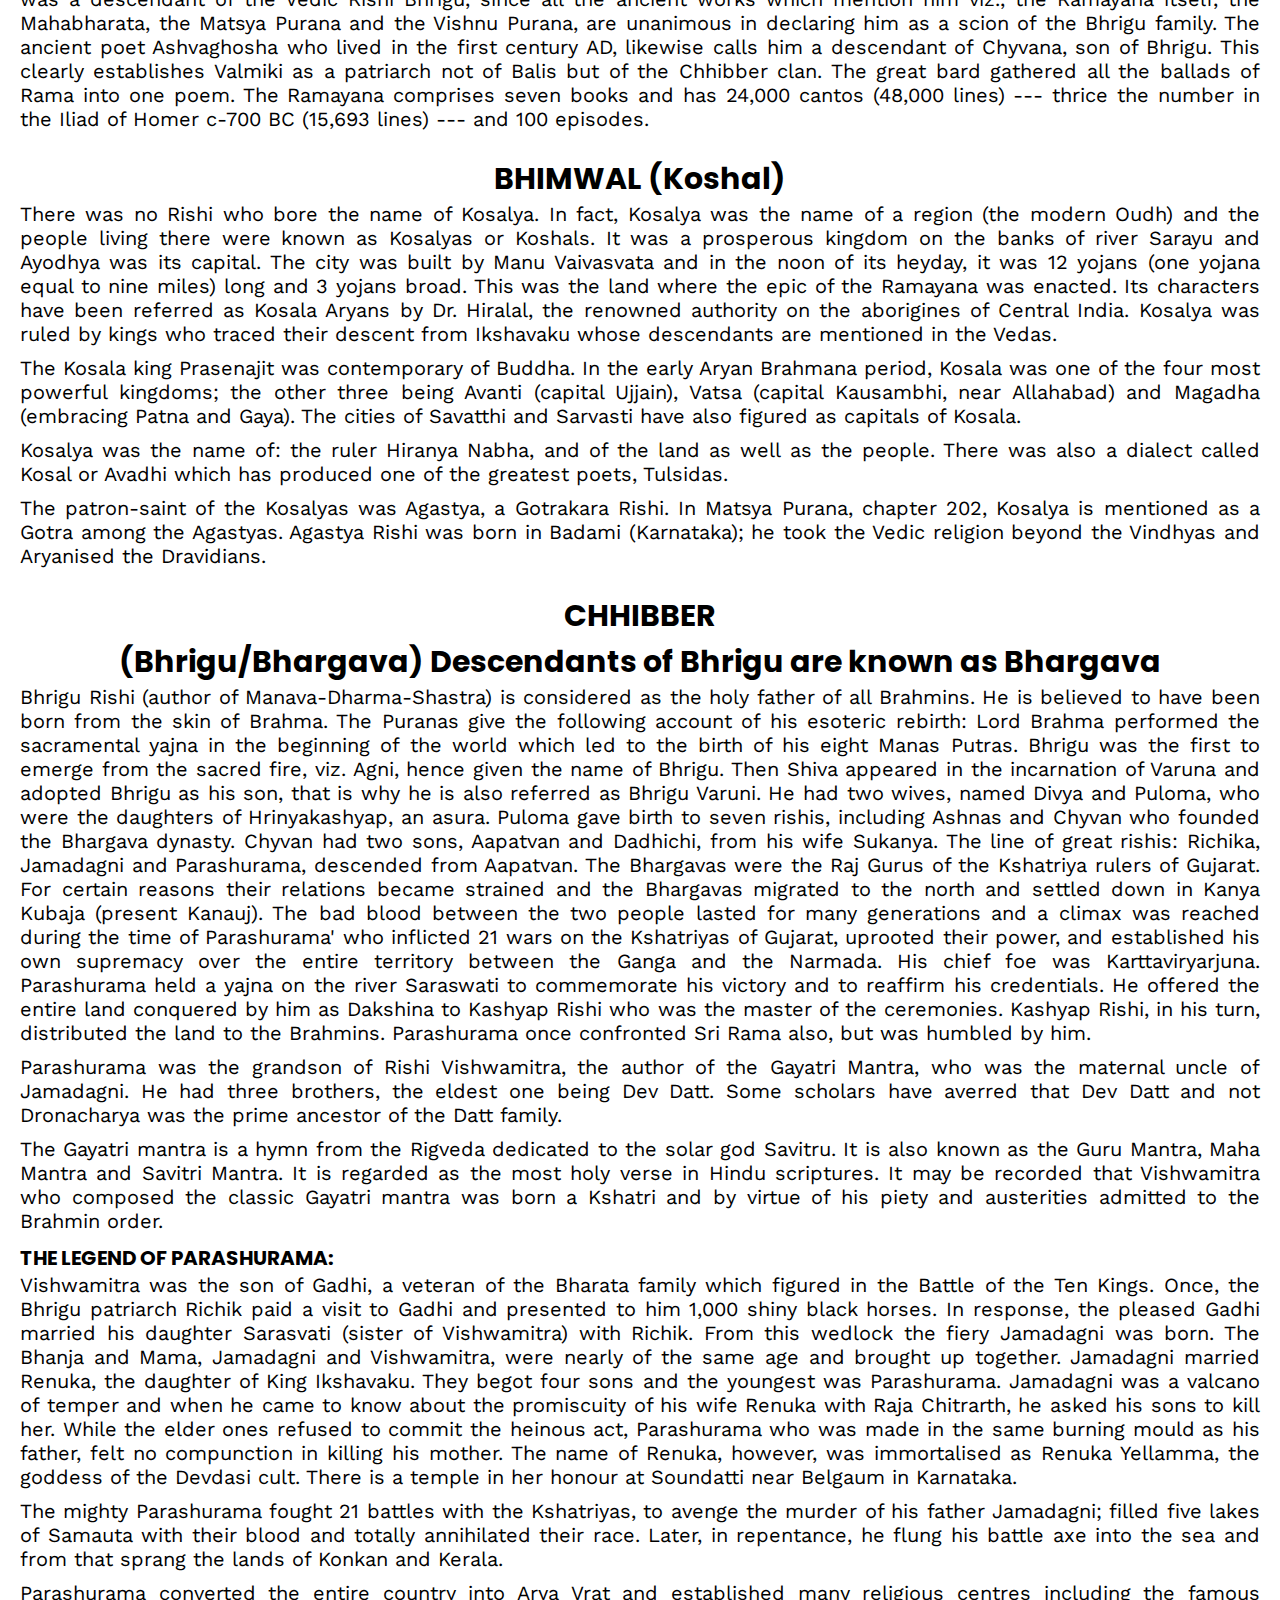
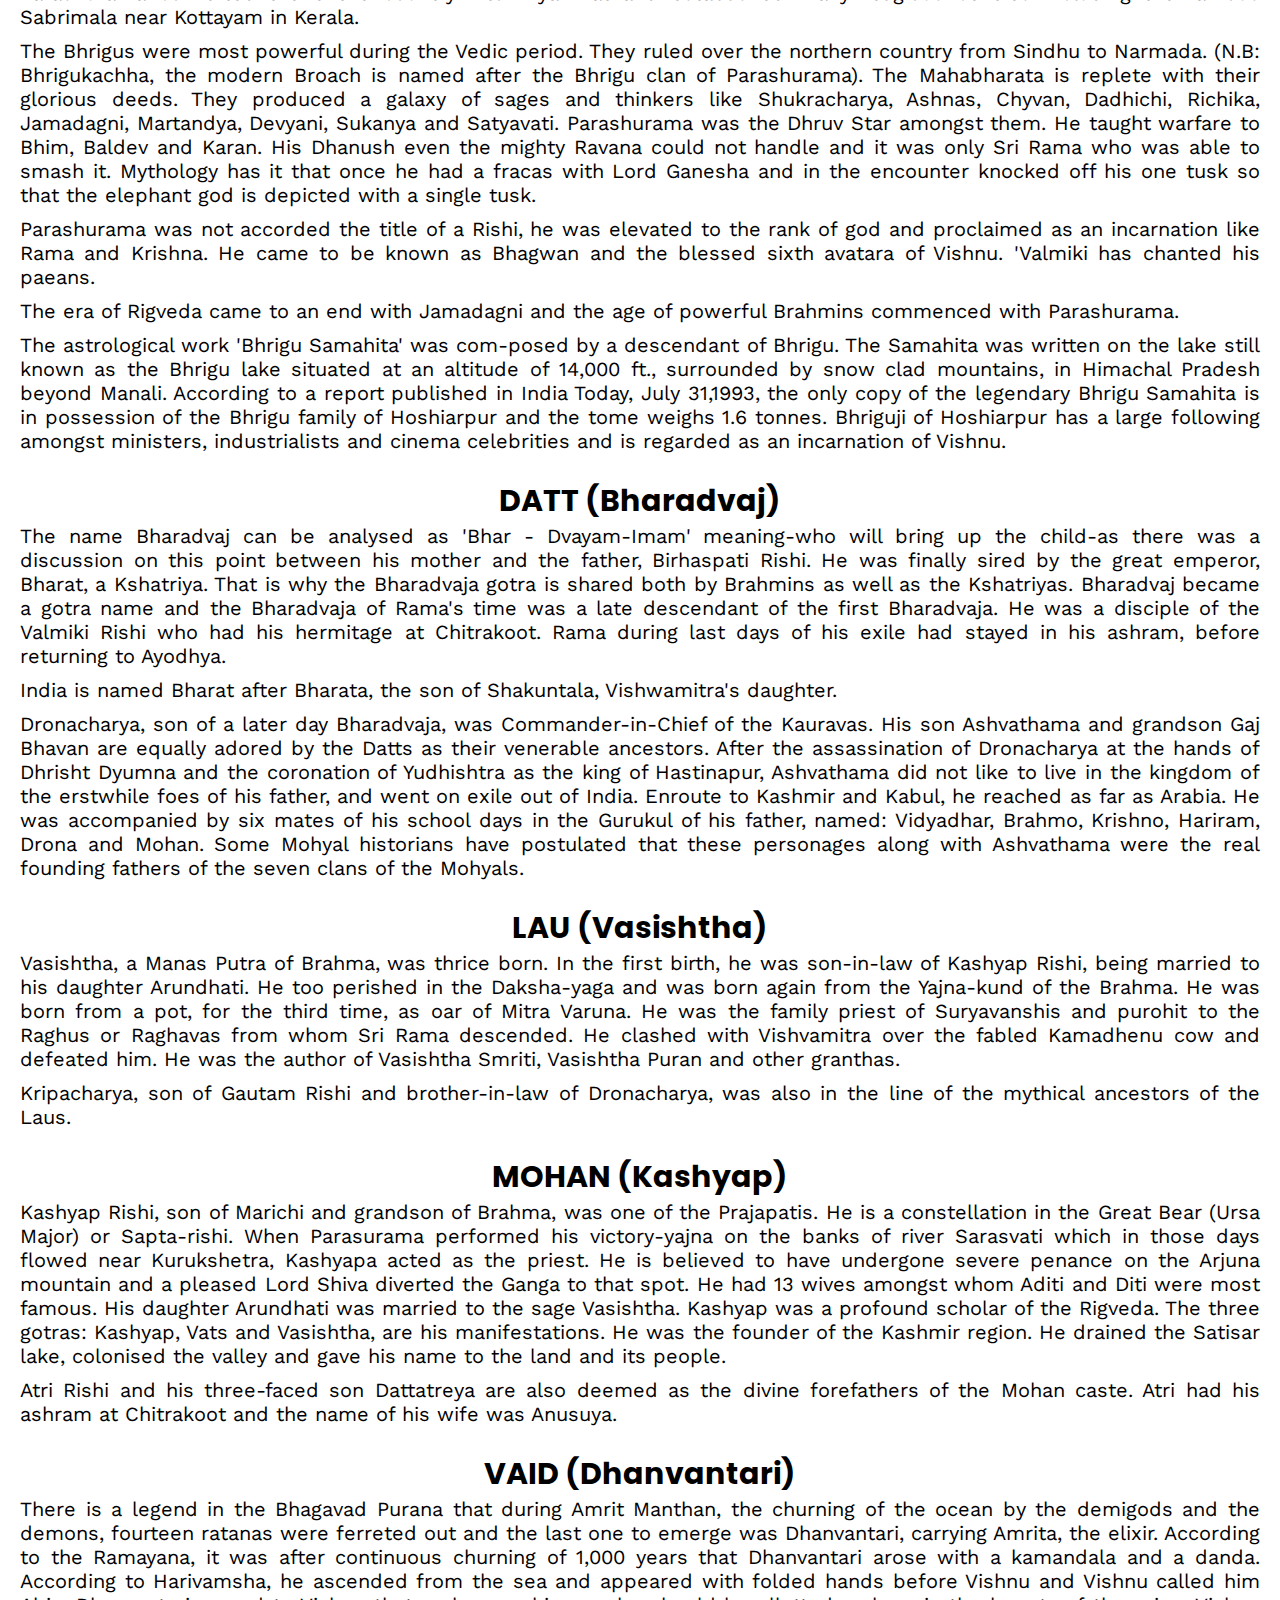
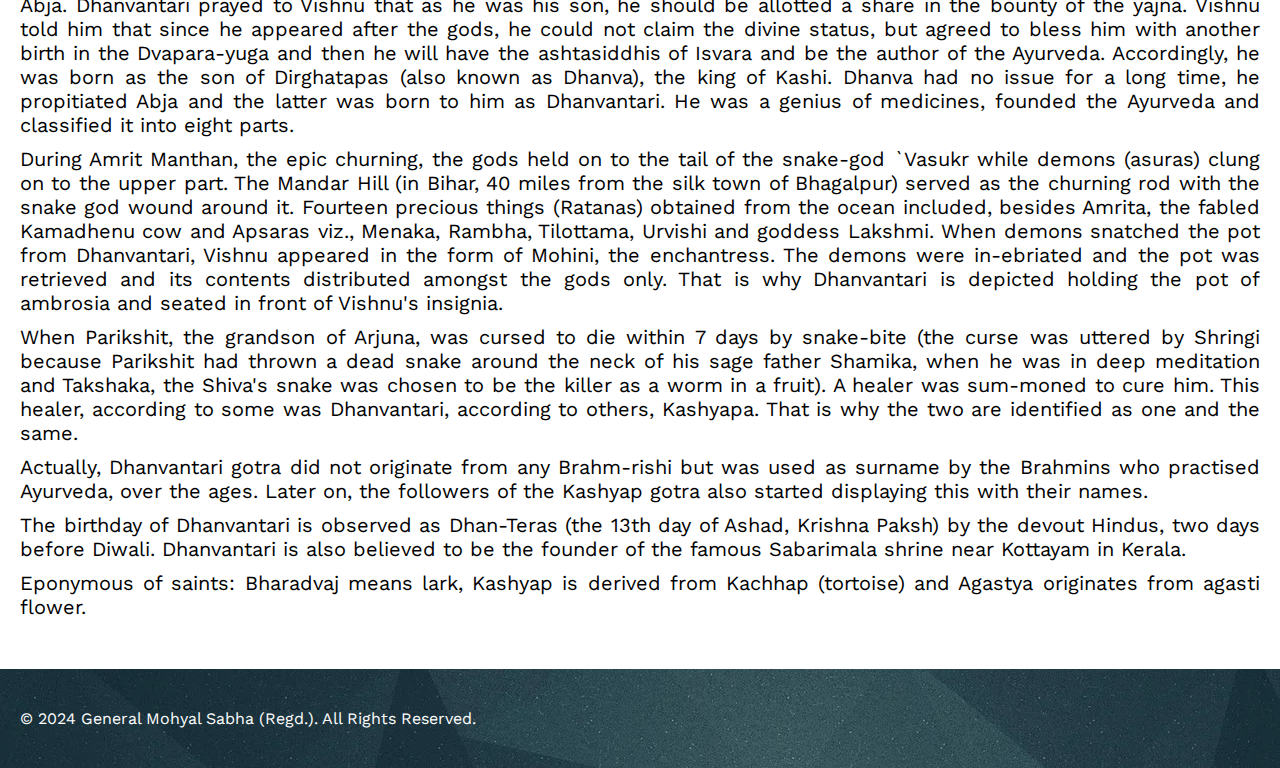
<file: about/mohyal-member.html>
<!DOCTYPE html>
<html lang="en">
  <head>
    <meta charset="UTF-8" />
    <meta name="viewport" content="width=device-width, initial-scale=1.0" />
    <title>Member's of Mohyal</title>
    <link
      rel="stylesheet"
      href="https://cdnjs.cloudflare.com/ajax/libs/font-awesome/6.7.2/css/all.min.css"
      integrity="sha512-Evv84Mr4kqVGRNSgIGL/F/aIDqQb7xQ2vcrdIwxfjThSH8CSR7PBEakCr51Ck+w+/U6swU2Im1vVX0SVk9ABhg=="
      crossorigin="anonymous"
      referrerpolicy="no-referrer"
    />
    <link rel="stylesheet" href="../css/module.css" />
    <link rel="stylesheet" href="../css/main.css" />
    <script defer src="../js/main.js"></script>
  </head>
  <body>
    <!-- Header Section -->
    <header class="header">
      <div class="navbar">
        <!-- GMS Logo -->
        <div class="nav-brand">
          <a href="../index.html">
            <img src="../images/logo/logo.webp" alt="GMS Logo" class="logo" />
          </a>
        </div>

        <!-- Hamburger Menu Icon -->
        <div class="hamburger">
          <i class="fa-solid fa-bars"></i>
        </div>

        <!-- Navigation Menu -->
        <nav class="nav-menu">
          <ul class="nav-items">
            <!-- home link -->
            <li >
              <a href="../index.html" class="nav-link">
                <i class="fa-solid fa-house icon"></i>&nbsp;HOME</a
              >
            </li>

            <!-- about us link -->
            <li class="active">
              <a href="#" class="nav-link" id="about-us"
                >ABOUT US&nbsp;<i class="fa-solid fa-angle-down icon"></i
              ></a>
              <!-- about us dropdown menu -->
              <ul class="dropdown-menu" id="dropdown-one">
                <!-- link 1 -->
                <li class="active">
                  <a href="mohyal-member.html"
                    ><i class="fa-solid fa-people-roof"></i>&nbsp;Mohyal's</a
                  >
                </li>

                <!-- link2  -->
                <li>
                  <a href="gms-telephone-dir.html"
                    ><i class="fa-solid fa-phone"></i>&nbsp;GMS Telephone
                    Directory</a
                  >
                </li>

                <!-- link 3 -->
                <li>
                  <a href="community-member.html"
                    ><i class="fa-solid fa-users"></i>&nbsp;Managing Committee
                    Members</a
                  >
                </li>

                <!-- link 4 -->
                <li>
                  <a href="office-bearer.html"
                    ><i class="fa-solid fa-user-tie"></i>&nbsp;Office Bearers</a
                  >
                </li>

                <!-- link 5 -->
                <li>
                  <a href="gms-trust.html"
                    ><i class="fa-solid fa-user-tie"></i>&nbsp;GMS Trusts</a
                  >
                </li>

                <!-- link 6 -->
                <li>
                  <a href="gms-membership-fee.html"
                    ><i class="fa-solid fa-user-tie"></i>&nbsp;GMS Membership
                    Fee</a
                  >
                </li>
              </ul>
            </li>

            <!-- our ashram link -->
            <li>
              <a href="#" class="nav-link"
                >OUR ASHRAM&nbsp;<i class="fa-solid fa-angle-down icon"></i
              ></a>
              <!-- about us dropdown menu -->
              <ul class="dropdown-menu" id="dropdown-two">
                <!-- link 1 -->
                <li>
                  <a href="../ashram/haridwar-ashram.html"
                    ><i class="fa-solid fa-map-location-dot icon"></i
                    >&nbsp;Haridwar</a
                  >
                </li>

                <!-- link2  -->
                <li>
                  <a href="../ashram/vrindavan-ashram.html"
                    ><i class="fa-solid fa-map-location-dot icon"></i
                    >&nbsp;Vrindavan</a
                  >
                </li>
              </ul>
            </li>

            <!-- matrimonial link -->
            <li>
              <a href="../matrimonial.html" class="nav-link"
                ><i class="fa-solid fa-heart"></i>&nbsp;MATRIMONIAL</a
              >
            </li>

            <!-- mohyal mittar link -->
            <li>
              <a href="../mohyal-mittar.html" class="nav-link">MOYHAL MITTAR</a>
            </li>

            <!-- gallery link -->
            <li>
              <a href="../gallery.html" class="nav-link"
                ><i class="fa-solid fa-film icon"></i>&nbsp;GALLERY</a
              >
            </li>

            <!-- forms link -->
            <li>
              <a href="../forms.html" class="nav-link"
                ><i class="fa-regular fa-circle-down icon"></i>&nbsp;DOWNLOAD
                FORMS</a
              >
            </li>

            <!-- contact us link -->
            <li>
              <a href="../contact.html" class="nav-link"
                ><i class="fa-solid fa-location-arrow icon"></i>&nbsp;CONTACT</a
              >
            </li>

            <!-- login link -->
            <!-- <li><a href="admin/login.html" class="nav-link">LOGIN</a></li> -->
          </ul>
        </nav>
      </div>
    </header>

    <!-- forms info -->
    <main class="section">
      <div class="container">
        <img
          src="../images/mohyal_member.webp"
          alt="member profile banner"
          class="banner"
        />
      </div>

      <!-- section download forms -->
      <section class="section-mohyal--member">
        <div class="container">
          <h1 class="banner-heading">EXCERPTS FROM MOHYAL HISTORY</h1>
          <!-- div 1 -->
          <div class="about-mohyal--cast">
            <h2 class="mythological-heading">OUR MYTHOLOGICAL ANCESTORS</h2>
            <p>
              For the nail-chewing skeptics this chapter will be an anathema but
              for the credos it will be heady euphoria. Its exclusion would have
              hurt the susceptibilities of the vintage class of Mohyals who have
              been fed on the inebriating elixir, over the ages. Even a Western
              rationalist like Russell Stracey could not overlook its
              overwhelming need, while writing his treatise on the Mohyals.
            </p>
            <p>
              In the Mohyal pantheon of gods, every caste has its
              patriarch-saint and then there is also a second line of the divine
              forefathers. It is the patri arch-saint or the progenitor who
              bestows the Gotra on the clan, as a mark of its identity. These
              holy forefathers, although, steeped in mythology, were not
              fictitious figures but real historical characters like the ancient
              Hebrew Patriarchs.
            </p>
            <p>
              The chief deities in the 'dev-mala' of the seven castes of the
              Mohyals are described below alongwith the gotra of each respective
              caste
            </p>
          </div>

          <!-- div 2 About Bali -->
          <div class="about-mohyal--cast">
            <h2>BALI (Parashar) – The divine forefathers</h2>
            <p>
              Parashara, the great exponent of astronomy and the author of
              Parashara Smriti and some hymns of Rigveda, was the son of Shakti
              Rishi and mother Adrshyanti. He was grandson of sage Vasishtha.
              After Shakti was devouvered by the rakshasa Kanmashapada, he was
              brought up by his grand­father, hence the name Parashara, i.e.
              dependent on another person. Rishi Vyasa, considered to be the
              literary incarnation of God, was son of Parashara from a
              fisher-woman named Kali or Matsya-gandha. His real name was
              Krishna because he was born in an island called Krishnadvaipayana.
              It was after he had classified the four Vedas that he was given
              the name of Vyasa or Vedavyasa. After arranging the Vedas, he
              wrote the Mahabharata (1 lakh slokas) at the Badarika Ashram.
              Later, under the instructions of his spiritual guru, Narada, he
              com­pleted the Shrimad Bhagvatam on the banks of the river
              Sarasvati. He was also the author of Vedanta Sutras, the Brahm
              Sutras and 18 Puranas. When he was writing the Mahabharata, he
              could not find a suitable script and requested Ganesha to help
              him. The latter consented on the condition that Vyasa will write
              the whole epic non-stop, in one session. Ganesha used his broken
              tusk as pen to write it. It was during his stay at the Badarika
              Ashram that Vyasa is believed to have begotten children from Amba
              and Ambalika, the widows of Vichitravirya, son of Santanu by
              Satyavati. Guru Poornima is celebrated in honour of Vedavyasa. His
              birth day falls on the full-moon day in the month of Ashada.
            </p>
            <p>
              On the way to Badarika Ashram, the Vyasa cave is still there where
              the sage dictated the epic to Ganesha and also edited the Vedas.
            </p>

            <h3>Bottomline:</h3>
            <p>
              According to mythology, the sage Vedavyasa when he was dictating
              the Mahabharata to Lord Ganesha, was disturbed by the roaring of
              the Sarasvati. He recited a mantra and threw a fistful of ashes
              into the river and it promptly vanished underground.
            </p>

            <h3>Here lived Vyasa:</h3>
            <p>
              About 2 km. off the main road, connecting Rourkela and Sambalpur
              (in Orissa), is Vedavyasa. The sylvan charm of the place is quite
              breathtaking and the ashram (a ruined cave) of Vyasadeva is on a
              small hillock besides the river Brahamani. Every morning the saint
              took bath in the waters of the Sarasvati, offering paeans to Lord
              Vishnu. Legend has it that Parashara lived near this place in a
              village that was known as 'Parashamunda'. When­ever he wanted to
              cross the river, a boatman used to ferry him across. Once when the
              boatman was not there, his daughter 'Matsyagandha' offered to
              ferry the saint across the river. The saint fell in love with the
              girl. Vyasadeva was their child. (The Hindu dated 17.9.95)
            </p>
            <h3>Valmiki (Adi Kavi) c-400 BC</h3>
            <p>
              The celebrated author of the Ramayana is consid­ered by tradition
              as an ancestor of the Balis, despite the pique of many Mohyals who
              do not savour the thought of calling a person who was once a
              highway bandit, as their divine forefather. Now, there is a new
              revelation which calls for having a second look at our family
              chart: Accord­ing to Dr. P.L. Bhargava, formerly Professor of
              Sanskrit in the University of Rajasthan and Profes­sor of Religion
              in McMaster University, Ontario, Canada; Valmiki was a descendant
              of the Vedic Rishi Bhrigu, since all the ancient works which
              mention him viz., the Ramayana itself, the Mahabharata, the Matsya
              Purana and the Vishnu Purana, are unanimous in declaring him as a
              scion of the Bhrigu family. The ancient poet Ashvaghosha who lived
              in the first century AD, likewise calls him a descendant of
              Chyvana, son of Bhrigu. This clearly establishes Valmiki as a
              patriarch not of Balis but of the Chhibber clan. The great bard
              gathered all the ballads of Rama into one poem. The Ramayana
              comprises seven books and has 24,000 cantos (48,000 lines) ---
              thrice the num­ber in the Iliad of Homer c-700 BC (15,693 lines)
              --- and 100 episodes.
            </p>
          </div>

          <!-- div 3 About Bhimwal  -->
          <div class="about-mohyal--cast">
            <h2>BHIMWAL (Koshal)</h2>
            <p>
              There was no Rishi who bore the name of Kosalya. In fact, Kosalya
              was the name of a region (the modern Oudh) and the people living
              there were known as Kosalyas or Koshals. It was a prosperous
              kingdom on the banks of river Sarayu and Ayodhya was its capital.
              The city was built by Manu Vaivasvata and in the noon of its
              heyday, it was 12 yojans (one yojana equal to nine miles) long and
              3 yojans broad. This was the land where the epic of the Ramayana
              was enacted. Its characters have been referred as Kosala Aryans by
              Dr. Hiralal, the re­nowned authority on the aborigines of Central
              India. Kosalya was ruled by kings who traced their descent from
              Ikshavaku whose descendants are mentioned in the Vedas.
            </p>
            <p>
              The Kosala king Prasenajit was contemporary of Buddha. In the
              early Aryan Brahmana period, Kosala was one of the four most
              powerful king­doms; the other three being Avanti (capital Ujjain),
              Vatsa (capital Kausambhi, near Allahabad) and Magadha (embracing
              Patna and Gaya). The cities of Savatthi and Sarvasti have also
              figured as capitals of Kosala.
            </p>
            <p>
              Kosalya was the name of: the ruler Hiranya Nabha, and of the land
              as well as the people. There was also a dialect called Kosal or
              Avadhi which has produced one of the greatest poets, Tulsidas.
            </p>
            <p>
              The patron-saint of the Kosalyas was Agastya, a Gotrakara Rishi.
              In Matsya Purana, chapter 202, Kosalya is mentioned as a Gotra
              among the Agastyas. Agastya Rishi was born in Badami (Karnataka);
              he took the Vedic religion beyond the Vindhyas and Aryanised the
              Dravidians.
            </p>
          </div>

          <!-- div 4 About Chhibber -->
          <div class="about-mohyal--cast">
            <h2>CHHIBBER</h2>
            <h2>
              (Bhrigu/Bhargava) Descendants of Bhrigu are known as Bhargava
            </h2>
            <p>
              Bhrigu Rishi (author of Manava-Dharma-Shastra) is considered as
              the holy father of all Brahmins. He is believed to have been born
              from the skin of Brahma. The Puranas give the following account of
              his esoteric rebirth: Lord Brahma performed the sacramental yajna
              in the beginning of the world which led to the birth of his eight
              Manas Putras. Bhrigu was the first to emerge from the sacred fire,
              viz. Agni, hence given the name of Bhrigu. Then Shiva appeared in
              the incarnation of Varuna and adopted Bhrigu as his son, that is
              why he is also referred as Bhrigu Varuni. He had two wives, named
              Divya and Puloma, who were the daughters of Hrinyakashyap, an
              asura. Puloma gave birth to seven rishis, including Ashnas and
              Chyvan who founded the Bhargava dynasty. Chyvan had two sons,
              Aapatvan and Dadhichi, from his wife Sukanya. The line of great
              rishis: Richika, Jamadagni and Parashurama, descended from
              Aapatvan. The Bhargavas were the Raj Gurus of the Kshatriya rulers
              of Gujarat. For certain reasons their relations became strained
              and the Bhargavas migrated to the north and settled down in Kanya
              Kubaja (present Kanauj). The bad blood between the two people
              lasted for many generations and a climax was reached during the
              time of Parashurama' who inflicted 21 wars on the Kshatriyas of
              Gujarat, uprooted their power, and established his own su­premacy
              over the entire territory between the Ganga and the Narmada. His
              chief foe was Karttaviryarjuna. Parashurama held a yajna on the
              river Saraswati to commemorate his victory and to reaffirm his
              credentials. He offered the entire land conquered by him as
              Dakshina to Kashyap Rishi who was the master of the ceremonies.
              Kashyap Rishi, in his turn, distributed the land to the Brah­mins.
              Parashurama once confronted Sri Rama also, but was humbled by him.
            </p>
            <p>
              Parashurama was the grandson of Rishi Vishwamitra, the author of
              the Gayatri Mantra, who was the maternal uncle of Jamadagni. He
              had three brothers, the eldest one being Dev Datt. Some scholars
              have averred that Dev Datt and not Dronacharya was the prime
              ancestor of the Datt family.
            </p>
            <p>
              The Gayatri mantra is a hymn from the Rigveda dedicated to the
              solar god Savitru. It is also known as the Guru Mantra, Maha
              Mantra and Savitri Mantra. It is regarded as the most holy verse
              in Hindu scriptures. It may be recorded that Vishwamitra who
              composed the classic Gayatri mantra was born a Kshatri and by
              virtue of his piety and austerities admitted to the Brahmin
              or­der.
            </p>
            <h3>THE LEGEND OF PARASHURAMA:</h3>
            <p>
              Vishwamitra was the son of Gadhi, a veteran of the Bharata family
              which figured in the Battle of the Ten Kings. Once, the Bhrigu
              patriarch Richik paid a visit to Gadhi and presented to him 1,000
              shiny black horses. In response, the pleased Gadhi mar­ried his
              daughter Sarasvati (sister of Vishwamitra) with Richik. From this
              wedlock the fiery Jamadagni was born. The Bhanja and Mama,
              Jamadagni and Vishwamitra, were nearly of the same age and brought
              up together. Jamadagni married Renuka, the daughter of King
              Ikshavaku. They begot four sons and the youngest was Parashurama.
              Jamadagni was a valcano of temper and when he came to know about
              the promiscuity of his wife Renuka with Raja Chitrarth, he asked
              his sons to kill her. While the elder ones refused to commit the
              heinous act, Parashurama who was made in the same burning mould as
              his father, felt no compunction in killing his mother. The name of
              Renuka, however, was immortalised as Renuka Yellamma, the goddess
              of the Devdasi cult. There is a temple in her honour at Soundatti
              near Belgaum in Karnataka.
            </p>
            <p>
              The mighty Parashurama fought 21 battles with the Kshatriyas, to
              avenge the murder of his father Jamadagni; filled five lakes of
              Samauta with their blood and totally annihilated their race.
              Later, in repentance, he flung his battle axe into the sea and
              from that sprang the lands of Konkan and Kerala.
            </p>
            <p>
              Parashurama converted the entire country into Arya Vrat and
              established many religious centres including the famous Sabrimala
              near Kottayam in Kerala.
            </p>
            <p>
              The Bhrigus were most powerful during the Vedic period. They ruled
              over the northern country from Sindhu to Narmada. (N.B:
              Bhrigukachha, the modern Broach is named after the Bhrigu clan of
              Parashurama). The Mahabharata is replete with their glorious
              deeds. They produced a galaxy of sages and thinkers like
              Shukracharya, Ashnas, Chyvan, Dadhichi, Richika, Jamadagni,
              Martandya, Devyani, Sukanya and Satyavati. Parashurama was the
              Dhruv Star amongst them. He taught warfare to Bhim, Baldev and
              Karan. His Dhanush even the mighty Ravana could not handle and it
              was only Sri Rama who was able to smash it. Mythology has it that
              once he had a fracas with Lord Ganesha and in the encounter
              knocked off his one tusk so that the elephant god is depicted with
              a single tusk.
            </p>
            <p>
              Parashurama was not accorded the title of a Rishi, he was elevated
              to the rank of god and proclaimed as an incarnation like Rama and
              Krishna. He came to be known as Bhagwan and the blessed sixth
              avatara of Vishnu. 'Valmiki has chanted his paeans.
            </p>
            <p>
              The era of Rigveda came to an end with Jamadagni and the age of
              powerful Brahmins commenced with Parashurama.
            </p>
            <p>
              The astrological work 'Bhrigu Samahita' was com-posed by a
              descendant of Bhrigu. The Samahita was written on the lake still
              known as the Bhrigu lake situated at an altitude of 14,000 ft.,
              surrounded by snow clad mountains, in Himachal Pradesh beyond
              Manali. According to a report published in India Today, July
              31,1993, the only copy of the legendary Bhrigu Samahita is in
              possession of the Bhrigu family of Hoshiarpur and the tome weighs
              1.6 tonnes. Bhriguji of Hoshiarpur has a large following amongst
              ministers, industrialists and cinema celebrities and is regarded
              as an incarnation of Vishnu.
            </p>
          </div>

          <!-- div 5 About Datt -->
          <div class="about-mohyal--cast">
            <h2>DATT (Bharadvaj)</h2>
            <p>
              The name Bharadvaj can be analysed as 'Bhar - Dvayam-Imam'
              meaning-who will bring up the child-as there was a discussion on
              this point be­tween his mother and the father, Birhaspati Rishi.
              He was finally sired by the great emperor, Bharat, a Kshatriya.
              That is why the Bharadvaja gotra is shared both by Brahmins as
              well as the Kshatriyas. Bharadvaj became a gotra name and the
              Bharadvaja of Rama's time was a late descendant of the first
              Bharadvaja. He was a disciple of the Valmiki Rishi who had his
              hermitage at Chitrakoot. Rama during last days of his exile had
              stayed in his ashram, before returning to Ayodhya.
            </p>
            <p>
              India is named Bharat after Bharata, the son of Shakuntala,
              Vishwamitra's daughter.
            </p>
            <p>
              Dronacharya, son of a later day Bharadvaja, was Commander-in-Chief
              of the Kauravas. His son Ashvathama and grandson Gaj Bhavan are
              equally adored by the Datts as their venerable ancestors. After
              the assassination of Dronacharya at the hands of Dhrisht Dyumna
              and the coronation of Yudhishtra as the king of Hastinapur,
              Ashvathama did not like to live in the kingdom of the erstwhile
              foes of his father, and went on exile out of India. Enroute to
              Kashmir and Kabul, he reached as far as Arabia. He was accompanied
              by six mates of his school days in the Gurukul of his father,
              named: Vidyadhar, Brahmo, Krishno, Hariram, Drona and Mohan. Some
              Mohyal historians have postulated that these personages along with
              Ashvathama were the real founding fathers of the seven clans of
              the Mohyals.
            </p>
          </div>

          <!-- div 6 About Lau -->
          <div class="about-mohyal--cast">
            <h2>LAU (Vasishtha)</h2>
            <p>
              Vasishtha, a Manas Putra of Brahma, was thrice born. In the first
              birth, he was son-in-law of Kashyap Rishi, being married to his
              daughter Arundhati. He too perished in the Daksha-yaga and was
              born again from the Yajna-kund of the Brahma. He was born from a
              pot, for the third time, as oar of Mitra Varuna. He was the family
              priest of Suryavanshis and purohit to the Raghus or Raghavas from
              whom Sri Rama descended. He clashed with Vishvamitra over the
              fabled Kamadhenu cow and defeated him. He was the author of
              Vasishtha Smriti, Vasishtha Puran and other granthas.
            </p>
            <p>
              Kripacharya, son of Gautam Rishi and brother-in-law of
              Dronacharya, was also in the line of the mythical ancestors of the
              Laus.
            </p>
          </div>

          <!-- div 7 About Mohan -->
          <div class="about-mohyal--cast">
            <h2>MOHAN (Kashyap)</h2>
            <p>
              Kashyap Rishi, son of Marichi and grandson of Brahma, was one of
              the Prajapatis. He is a constellation in the Great Bear (Ursa
              Major) or Sapta-rishi. When Parasurama performed his victory-yajna
              on the banks of river Sarasvati which in those days flowed near
              Kurukshetra, Kashyapa acted as the priest. He is believed to have
              undergone severe penance on the Arjuna mountain and a pleased Lord
              Shiva diverted the Ganga to that spot. He had 13 wives amongst
              whom Aditi and Diti were most famous. His daughter Arundhati was
              married to the sage Vasishtha. Kashyap was a profound scholar of
              the Rigveda. The three gotras: Kashyap, Vats and Vasishtha, are
              his manifestations. He was the founder of the Kashmir region. He
              drained the Satisar lake, colonised the valley and gave his name
              to the land and its people.
            </p>
            <p>
              Atri Rishi and his three-faced son Dattatreya are also deemed as
              the divine forefathers of the Mohan caste. Atri had his ashram at
              Chitrakoot and the name of his wife was Anusuya.
            </p>
          </div>

          <!-- div 8 About Vaid -->
          <div class="about-mohyal--cast">
            <h2>VAID (Dhanvantari)</h2>
            <p>
              There is a legend in the Bhagavad Purana that during Amrit
              Manthan, the churning of the ocean by the demigods and the demons,
              fourteen ratanas were ferreted out and the last one to emerge was
              Dhanvantari, carrying Amrita, the elixir. According to the
              Ramayana, it was after continuous churning of 1,000 years that
              Dhanvantari arose with a kamandala and a danda. According to
              Harivamsha, he ascended from the sea and appeared with folded
              hands before Vishnu and Vishnu called him Abja. Dhanvantari prayed
              to Vishnu that as he was his son, he should be allotted a share in
              the bounty of the yajna. Vishnu told him that since he appeared
              after the gods, he could not claim the divine status, but agreed
              to bless him with another birth in the Dvapara-yuga and then he
              will have the ashtasiddhis of Isvara and be the author of the
              Ayurveda. Accordingly, he was born as the son of Dirghatapas (also
              known as Dhanva), the king of Kashi. Dhanva had no issue for a
              long time, he propitiated Abja and the latter was born to him as
              Dhanvantari. He was a genius of medicines, founded the Ayurveda
              and classified it into eight parts.
            </p>
            <p>
              During Amrit Manthan, the epic churning, the gods held on to the
              tail of the snake-god `Vasukr while demons (asuras) clung on to
              the upper part. The Mandar Hill (in Bihar, 40 miles from the silk
              town of Bhagalpur) served as the churning rod with the snake god
              wound around it. Fourteen precious things (Ratanas) obtained from
              the ocean included, besides Amrita, the fabled Kamadhenu cow and
              Apsaras viz., Menaka, Rambha, Tilottama, Urvishi and goddess
              Lakshmi. When demons snatched the pot from Dhanvantari, Vishnu
              appeared in the form of Mohini, the enchantress. The demons were
              in-ebriated and the pot was retrieved and its contents distributed
              amongst the gods only. That is why Dhanvantari is depicted holding
              the pot of ambrosia and seated in front of Vishnu's insignia.
            </p>
            <p>
              When Parikshit, the grandson of Arjuna, was cursed to die within 7
              days by snake-bite (the curse was uttered by Shringi because
              Parikshit had thrown a dead snake around the neck of his sage
              father Shamika, when he was in deep meditation and Takshaka, the
              Shiva's snake was chosen to be the killer as a worm in a fruit). A
              healer was sum-moned to cure him. This healer, according to some
              was Dhanvantari, according to others, Kashyapa. That is why the
              two are identified as one and the same.
            </p>
            <p>
              Actually, Dhanvantari gotra did not originate from any Brahm-rishi
              but was used as surname by the Brahmins who practised Ayurveda,
              over the ages. Later on, the followers of the Kashyap gotra also
              started displaying this with their names.
            </p>
            <p>
              The birthday of Dhanvantari is observed as Dhan-Teras (the 13th
              day of Ashad, Krishna Paksh) by the devout Hindus, two days before
              Diwali. Dhanvantari is also believed to be the founder of the
              famous Sabarimala shrine near Kottayam in Kerala.
            </p>
            <p>
              <span>Eponymous of saints: </span> Bharadvaj means lark, Kashyap
              is derived from Kachhap (tortoise) and Agastya originates from
              agasti flower.
            </p>
          </div>
        </div>
      </section>
    </main>

    <footer class="footer">
      <div class="container">
        <p class="copywrite-content">
          © 2024 General Mohyal Sabha (Regd.). All Rights Reserved.
        </p>
      </div>
    </footer>
  </body>
</html>
</file>
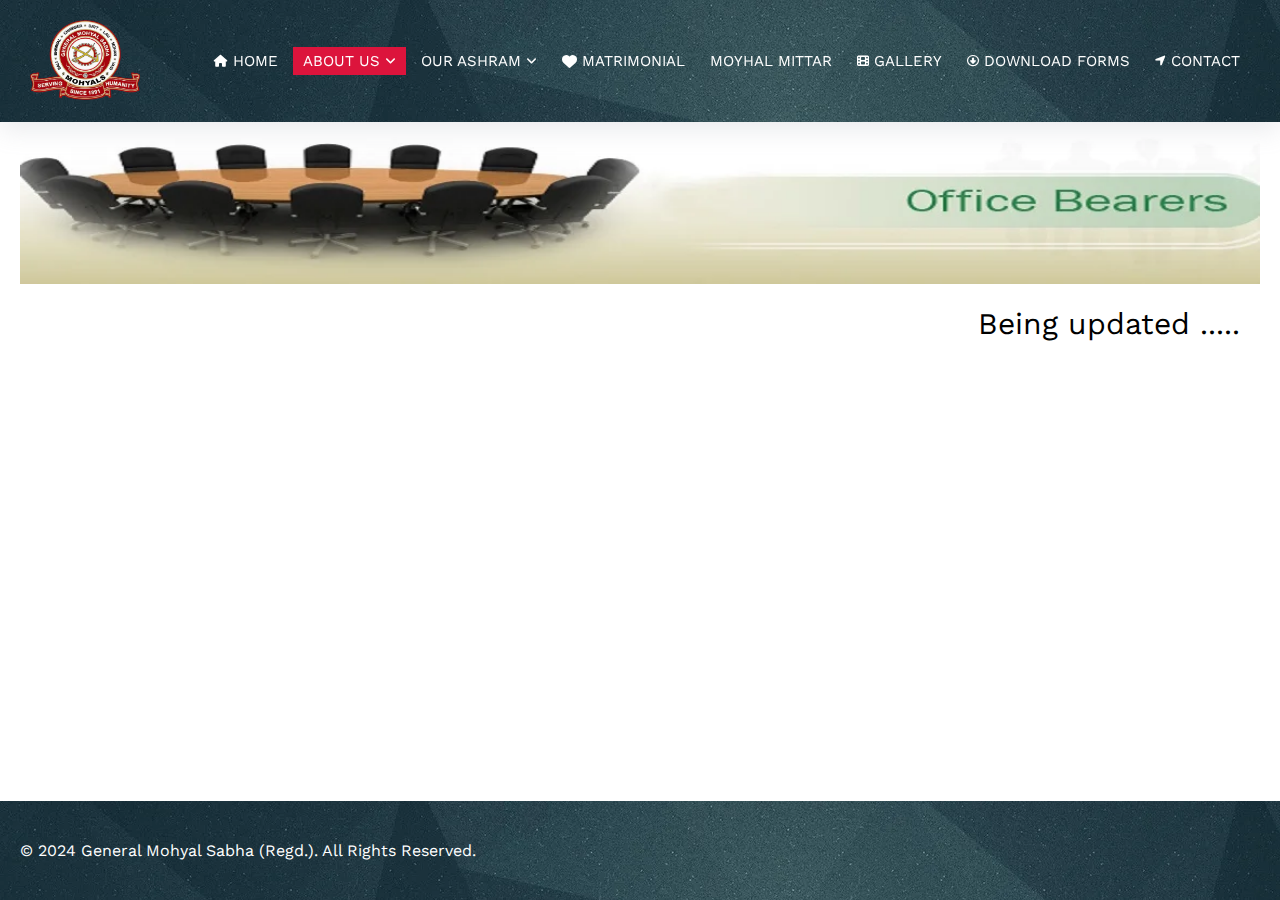
<file: about/office-bearer.html>
<!DOCTYPE html>
<html lang="en">
  <head>
    <meta charset="UTF-8" />
    <meta name="viewport" content="width=device-width, initial-scale=1.0" />
    <title>General Mohyal Sabha | GMS</title>
    <link
      rel="stylesheet"
      href="https://cdnjs.cloudflare.com/ajax/libs/font-awesome/6.7.2/css/all.min.css"
      integrity="sha512-Evv84Mr4kqVGRNSgIGL/F/aIDqQb7xQ2vcrdIwxfjThSH8CSR7PBEakCr51Ck+w+/U6swU2Im1vVX0SVk9ABhg=="
      crossorigin="anonymous"
      referrerpolicy="no-referrer"
    />
    <link rel="stylesheet" href="../css/module.css" />
    <link rel="stylesheet" href="../css/main.css" />
    <script defer src="../js/main.js"></script>
  </head>
  <body>
    <!-- Header Section -->
    <header class="header">
      <div class="navbar">
        <!-- GMS Logo -->
        <div class="nav-brand">
          <a href="../index.html">
            <img src="../images/logo/logo.webp" alt="GMS Logo" class="logo" />
          </a>
        </div>

        <!-- Hamburger Menu Icon -->
        <div class="hamburger">
          <i class="fa-solid fa-bars"></i>
        </div>

        <!-- Navigation Menu -->
        <nav class="nav-menu">
          <ul class="nav-items">
            <!-- home link -->
            <li>
              <a href="../index.html" class="nav-link">
                <i class="fa-solid fa-house icon"></i>&nbsp;HOME</a
              >
            </li>

            <!-- about us link -->
            <li class="active">
              <a href="#" class="nav-link" id="about-us"
                >ABOUT US&nbsp;<i class="fa-solid fa-angle-down icon"></i
              ></a>
              <!-- about us dropdown menu -->
              <ul class="dropdown-menu" id="dropdown-one">
                <!-- link 1 -->
                <li>
                  <a href="mohyal-member.html"
                    ><i class="fa-solid fa-people-roof"></i>&nbsp;Mohyal's</a
                  >
                </li>

                <!-- link2  -->
                <li>
                  <a href="gms-telephone-dir.html"
                    ><i class="fa-solid fa-phone"></i>&nbsp;GMS Telephone
                    Directory</a
                  >
                </li>

                <!-- link 3 -->
                <li>
                  <a href="community-member.html"
                    ><i class="fa-solid fa-users"></i>&nbsp;Managing Committee
                    Members</a
                  >
                </li>

                <!-- link 4 -->
                <li class="active">
                  <a href="office-bearer.html"
                    ><i class="fa-solid fa-user-tie"></i>&nbsp;Office Bearers</a
                  >
                </li>

                <!-- link 5 -->
                <li>
                  <a href="gms-trust.html"
                    ><i class="fa-solid fa-user-tie"></i>&nbsp;GMS Trusts</a
                  >
                </li>

                <!-- link 6 -->
                <li>
                  <a href="gms-membership-fee.html"
                    ><i class="fa-solid fa-user-tie"></i>&nbsp;GMS Membership
                    Fee</a
                  >
                </li>
              </ul>
            </li>

            <!-- our ashram link -->
            <li>
              <a href="#" class="nav-link"
                >OUR ASHRAM&nbsp;<i class="fa-solid fa-angle-down icon"></i
              ></a>
              <!-- about us dropdown menu -->
              <ul class="dropdown-menu" id="dropdown-two">
                <!-- link 1 -->
                <li>
                  <a href="../ashram/haridwar-ashram.html"
                    ><i class="fa-solid fa-map-location-dot icon"></i
                    >&nbsp;Haridwar</a
                  >
                </li>

                <!-- link2  -->
                <li>
                  <a href="../ashram/vrindavan-ashram.html"
                    ><i class="fa-solid fa-map-location-dot icon"></i
                    >&nbsp;Vrindavan</a
                  >
                </li>
              </ul>
            </li>

            <!-- matrimonial link -->
            <li>
              <a href="../matrimonial.html" class="nav-link"
                ><i class="fa-solid fa-heart"></i>&nbsp;MATRIMONIAL</a
              >
            </li>

            <!-- mohyal mittar link -->
            <li>
              <a href="../mohyal-mittar.html" class="nav-link">MOYHAL MITTAR</a>
            </li>

            <!-- gallery link -->
            <li>
              <a href="../gallery.html" class="nav-link"
                ><i class="fa-solid fa-film icon"></i>&nbsp;GALLERY</a
              >
            </li>

            <!-- forms link -->
            <li>
              <a href="../forms.html" class="nav-link"
                ><i class="fa-regular fa-circle-down icon"></i>&nbsp;DOWNLOAD
                FORMS</a
              >
            </li>

            <!-- contact us link -->
            <li>
              <a href="../contact.html" class="nav-link"
                ><i class="fa-solid fa-location-arrow icon"></i>&nbsp;CONTACT</a
              >
            </li>

            <!-- login link -->
            <!-- <li><a href="admin/login.html" class="nav-link">LOGIN</a></li> -->
          </ul>
        </nav>
      </div>
    </header>

    <!--  Office Bearer info -->
    <main class="section">
      <div class="container">
        <img
          src="../images/banner-office-bearers.webp"
          alt="office Bearers Banner"
          class="banner"
        />
      </div>

      <!-- section office bearer -->
      <section class="section-office-bearer">
        <div class="container">
          <span class="being-updated">Being updated .....</span>
        </div>
      </section>
    </main>

    <footer class="footer gms-footer">
      <div class="container">
        <p class="copywrite-content">
          © 2024 General Mohyal Sabha (Regd.). All Rights Reserved.
        </p>
      </div>
    </footer>
  </body>
</html>
</file>
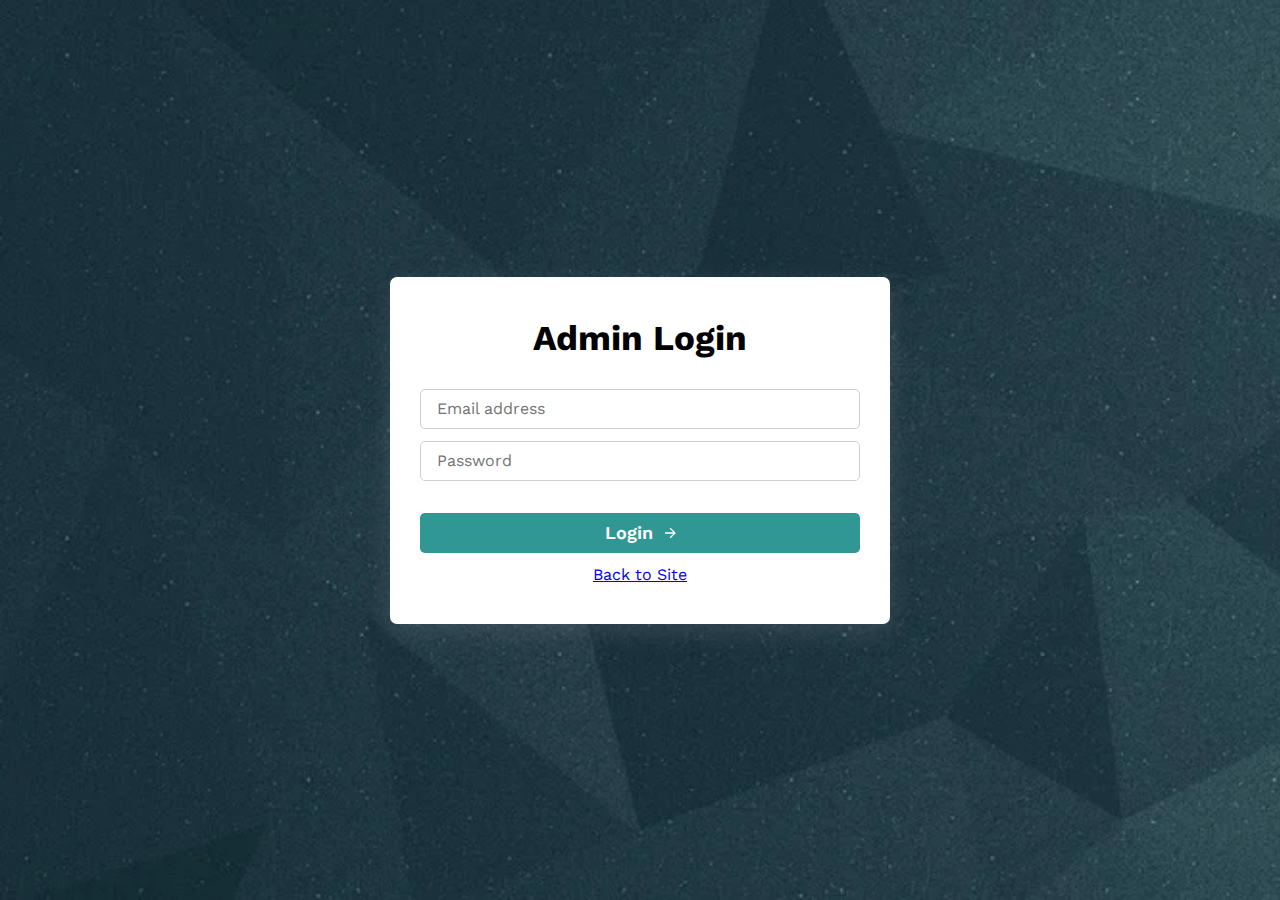
<file: admin/login.html>
<!DOCTYPE html>
<html lang="en">
  <head>
    <meta charset="UTF-8" />
    <meta name="viewport" content="width=device-width, initial-scale=1.0" />
    <title>GMS Admin Management | For Staff Only</title>
    <link rel="stylesheet" href="/css/admin-login.css" />
  </head>
  <body>
    <!-- for admin login -->
    <div class="container">
      <main class="login-container">
        <h1 class="login-header">Admin Login</h1>

        <form>
          <div class="login-form">
            <input
              class="login-input"
              label="Email address"
              type="email"
              placeholder="Email address"
              name="email_address"
              id="email_address"
              value=""
            />

            <input
              class="login-input"
              label="Password"
              type="password"
              placeholder="Password"
              name="password"
              id="password"
              value=""
            />

            <button type="submit" class="submit-btn">
              Login &nbsp;<svg
                width="11"
                height="12"
                viewBox="0 0 11 12"
                fill="none"
                xmlns="http://www.w3.org/2000/svg"
              >
                <path
                  d="M8.28135 5.33336L4.70535 1.75736L5.64802 0.814697L10.8334 6.00003L5.64802 11.1854L4.70535 10.2427L8.28135 6.6667H0.166687V5.33336H8.28135Z"
                  fill="white"
                ></path>
              </svg>
            </button>

            <span
              ><a href="../index.html" class="back-to--site"
                >Back to Site</a
              ></span
            >
          </div>
        </form>
      </main>
    </div>
  </body>
</html>
</file>
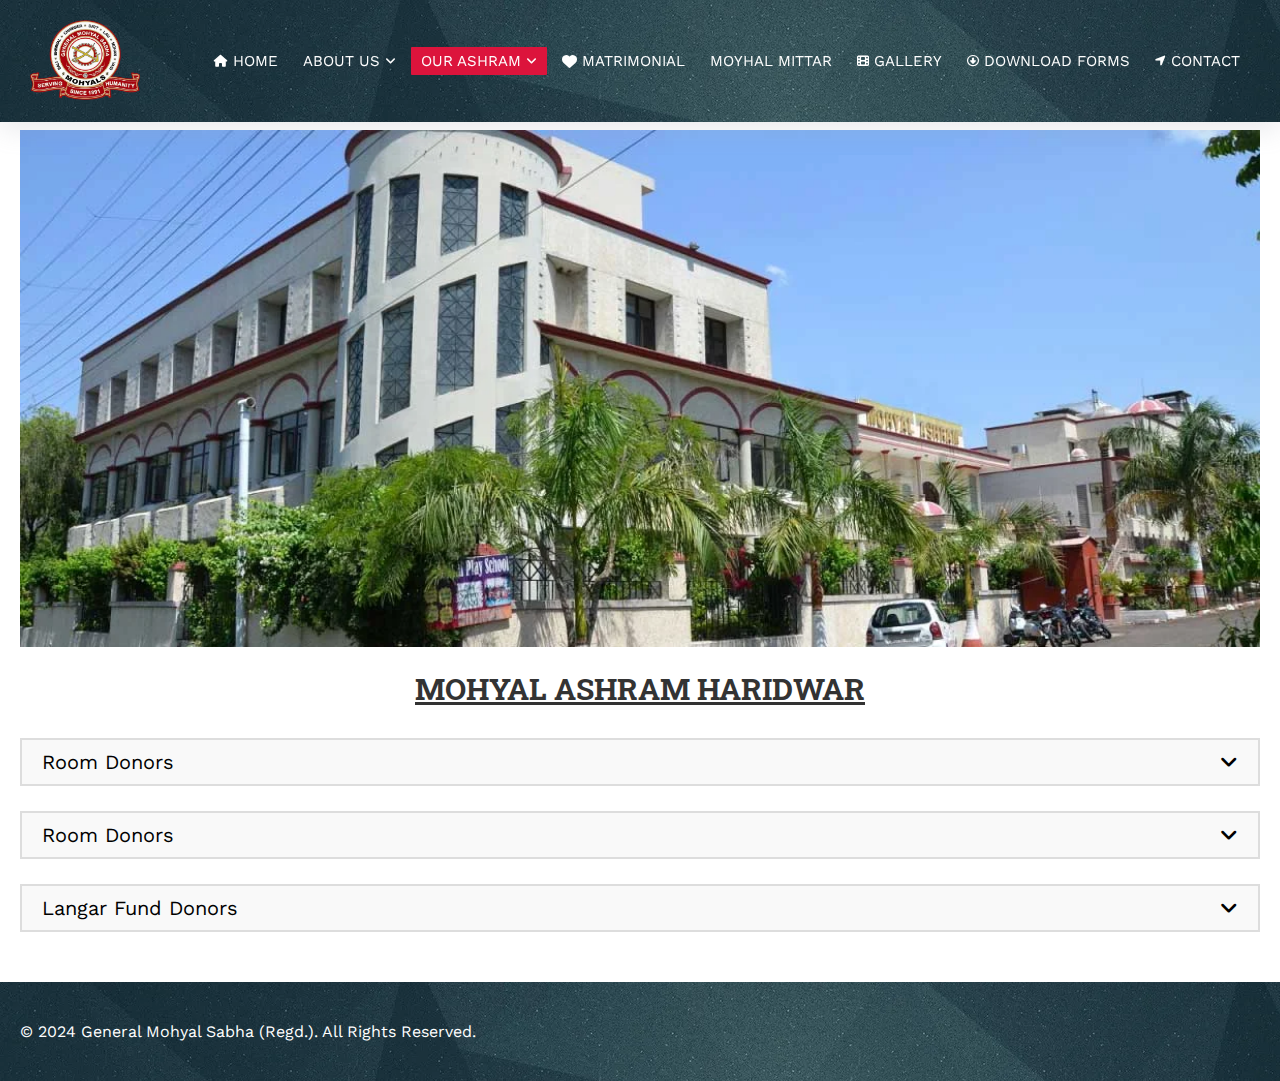
<file: ashram/haridwar-ashram.html>
<!DOCTYPE html>
<html lang="en">
  <head>
    <meta charset="UTF-8" />
    <meta name="viewport" content="width=device-width, initial-scale=1.0" />
    <title>General Mohyal Sabha | GMS</title>
    <link
      rel="stylesheet"
      href="https://cdnjs.cloudflare.com/ajax/libs/font-awesome/6.7.2/css/all.min.css"
      integrity="sha512-Evv84Mr4kqVGRNSgIGL/F/aIDqQb7xQ2vcrdIwxfjThSH8CSR7PBEakCr51Ck+w+/U6swU2Im1vVX0SVk9ABhg=="
      crossorigin="anonymous"
      referrerpolicy="no-referrer"
    />
    <link rel="stylesheet" href="../css/module.css" />
    <link rel="stylesheet" href="../css/main.css" />
    <link rel="stylesheet" href="../css/donors-style.css" />
    <script defer src="../js/main.js"></script>
  </head>
  <body>
    <!-- Header Section -->
    <header class="header">
      <div class="navbar">
        <!-- GMS Logo -->
        <div class="nav-brand">
          <a href="../index.html">
            <img src="../images/logo/logo.webp" alt="GMS Logo" class="logo" />
          </a>
        </div>

        <!-- Hamburger Menu Icon -->
        <div class="hamburger">
          <i class="fa-solid fa-bars"></i>
        </div>

        <!-- Navigation Menu -->
        <nav class="nav-menu">
          <ul class="nav-items">
            <!-- home link -->
            <li>
              <a href="../index.html" class="nav-link">
                <i class="fa-solid fa-house icon"></i>&nbsp;HOME</a
              >
            </li>

            <!-- about us link -->
            <li>
              <a href="#" class="nav-link" id="about-us"
                >ABOUT US&nbsp;<i class="fa-solid fa-angle-down icon"></i
              ></a>
              <!-- about us dropdown menu -->
              <ul class="dropdown-menu" id="dropdown-one">
                <!-- link 1 -->
                <li>
                  <a href="../about/mohyal-member.html"
                    ><i class="fa-solid fa-people-roof"></i>&nbsp;Mohyal's</a
                  >
                </li>

                <!-- link2  -->
                <li>
                  <a href="../about/gms-telephone-dir.html"
                    ><i class="fa-solid fa-phone"></i>&nbsp;GMS Telephone
                    Directory</a
                  >
                </li>

                <!-- link 3 -->
                <li>
                  <a href="../about/community-member.html"
                    ><i class="fa-solid fa-users"></i>&nbsp;Managing Committee
                    Members</a
                  >
                </li>

                <!-- link 4 -->
                <li>
                  <a href="../about/office-bearer.html"
                    ><i class="fa-solid fa-user-tie"></i>&nbsp;Office Bearers</a
                  >
                </li>

                <!-- link 5 -->
                <li>
                  <a href="../about/gms-trust.html"
                    ><i class="fa-solid fa-user-tie"></i>&nbsp;GMS Trusts</a
                  >
                </li>

                <!-- link 6 -->
                <li>
                  <a href="../about/gms-membership-fee.html"
                    ><i class="fa-solid fa-user-tie"></i>&nbsp;GMS Membership
                    Fee</a
                  >
                </li>
              </ul>
            </li>

            <!-- our ashram link -->
            <li>
              <a href="#" class="nav-link active"
                >OUR ASHRAM&nbsp;<i class="fa-solid fa-angle-down icon"></i
              ></a>
              <!-- about us dropdown menu -->
              <ul class="dropdown-menu" id="dropdown-two">
                <!-- link 1 -->
                <li>
                  <a href="haridwar-ashram.html"
                    ><i class="fa-solid fa-map-location-dot icon"></i
                    >&nbsp;Haridwar</a
                  >
                </li>

                <!-- link2  -->
                <li>
                  <a href="vrindavan-ashram.html"
                    ><i class="fa-solid fa-map-location-dot icon"></i
                    >&nbsp;Vrindavan</a
                  >
                </li>
              </ul>
            </li>

            <!-- matrimonial link -->
            <li>
              <a href="../matrimonial.html" class="nav-link"
                ><i class="fa-solid fa-heart"></i>&nbsp;MATRIMONIAL</a
              >
            </li>

            <!-- mohyal mittar link -->
            <li>
              <a href="../mohyal-mittar.html" class="nav-link">MOYHAL MITTAR</a>
            </li>

            <!-- gallery link -->
            <li>
              <a href="../gallery.html" class="nav-link"
                ><i class="fa-solid fa-film icon"></i>&nbsp;GALLERY</a
              >
            </li>

            <!-- forms link -->
            <li>
              <a href="../forms.html" class="nav-link"
                ><i class="fa-regular fa-circle-down icon"></i>&nbsp;DOWNLOAD
                FORMS</a
              >
            </li>

            <!-- contact us link -->
            <li>
              <a href="../contact.html" class="nav-link"
                ><i class="fa-solid fa-location-arrow icon"></i>&nbsp;CONTACT</a
              >
            </li>

            <!-- login link -->
            <!-- <li><a href="admin/login.html" class="nav-link">LOGIN</a></li> -->
          </ul>
        </nav>
      </div>
    </header>

    <!--  Office Bearer info -->
    <main class="section">
      <div class="container">
        <img
          src="../images/ashramharidwarview.webp"
          alt="haridwar ashram banner"
          class="banner"
        />
      </div>

      <!-- section download forms -->
      <section class="section-telephone--directory">
        <div class="container">
          <h2 class="banner-heading">MOHYAL ASHRAM HARIDWAR</h2>

          <!-- Room donor 1 List -->
          <div class="donors-details--container">
            <!-- donors heading box -->
            <button class="donors-heading donor-btn">
              <p>Room Donors</p>
              <i class="fa-solid fa-angle-down down-icon"></i>
            </button>

            <div
              class="telephone-directory--table donor-details--table donor-table"
            >
              <!-- new blink with update content text -->
              <div class="latest-updation">
                <img
                  src="../images/newblink.gif"
                  alt="new blink GIF"
                  class="new-blick-gif"
                />
                <span>Updated as on 6 June 2024</span>
              </div>

              <!-- table 1 for Room Donors -->
              <table class="table">
                <!-- table head -->
                <thead>
                  <tr>
                    <th>S.No.</th>
                    <th>Name</th>
                    <th>Address of Donor(s)</th>
                    <th>Occasions if Any</th>
                  </tr>
                </thead>

                <!-- table body -->
                <tbody class="telephone-table--body">
                  <!-- table row 1 -->
                  <tr>
                    <td>1</td>
                    <td>Mehta Des Raj Mohan</td>
                    <td>
                      <address>
                        Mehta Agricultural Farm, Railway Road Khanna
                      </address>
                    </td>
                    <td>
                      In memory of his younger brother, Bhagat Yas Raj Mehta
                    </td>
                  </tr>

                  <!-- table row 2 -->
                  <tr>
                    <td>2</td>
                    <td>Major A.N Chhibber (Retd)</td>
                    <td>
                      <address>B-64 Defence Colony, Meerut (UP)</address>
                    </td>
                    <td>In memory of his wife Smt Nirmal Chhibber</td>
                  </tr>

                  <!-- table row 3 -->
                  <tr>
                    <td>3</td>
                    <td>Mr O.P.Dutta & Mrs Indu Dutta</td>
                    <td>
                      <address>
                        19 Finians Close Uxbridge, UB 10 -9NW Middx U.K
                      </address>
                    </td>
                    <td>
                      In the name of father Ch. Hans Raj Datt & Mother Diwan
                      Devi Datta of Village Ajnali- Punjab
                    </td>
                  </tr>

                  <!-- table row 4 -->
                  <tr>
                    <td>4</td>
                    <td>Mr & Mrs V. Kapoor</td>
                    <td>
                      <address>
                        10 The Drive South wood Ford, London, E-18 2 BL (U.K)
                      </address>
                    </td>
                    <td>(i) Jai Mata Di, (ii) Jai Shri Krishna</td>
                  </tr>

                  <!-- table row 5 -->
                  <tr>
                    <td>5</td>
                    <td>Mr Surinder Prakash Datta & Carole Datta</td>
                    <td>
                      <address>
                        6500 County Road 2360, Pomana MO 65789-9136
                      </address>
                    </td>
                    <td>-</td>
                  </tr>

                  <!-- table row 6 -->
                  <tr>
                    <td>6</td>
                    <td>Shri S.K Chhibber, IAS (Retd)</td>
                    <td>
                      <address>B-103, Defence Colony New Delhi-110024.</address>
                    </td>
                    <td>In memory of his father Bk. Sansar Chand Chhibber</td>
                  </tr>

                  <!-- table row 7 -->
                  <tr>
                    <td>7</td>
                    <td>Mr. SL Mehta & Mrs Adarsh Mehta.</td>
                    <td>
                      <address>
                        84 Telephone Place Liliee Road, London SW 6 1TH (U.K.)
                      </address>
                    </td>
                    <td>
                      In memory of Mehta Chuni Lal Chhibber, of
                      Hoshiarpur-Punjab)
                    </td>
                  </tr>

                  <!-- table row 8 -->
                  <tr>
                    <td>8</td>
                    <td>
                      Bhai KK Chhibber & Smt Savitri Chhibber Bhai Sarv Prakash
                      Chhibber & Smt Chander Kanta Chhibber, Bhai Dharamvir
                      Chhibber & Smt Kanchan Chhibber & Smt Sheetal (Daughter)
                    </td>
                    <td>
                      <address>251 Sector-8 Panchkula Haryana</address>
                    </td>
                    <td>
                      In memory of their parents Bhai Kundan Lal Chhibber & Smt
                      Somawanti Chhibber
                    </td>
                  </tr>

                  <!-- table row 9 -->
                  <tr>
                    <td>9</td>
                    <td>Dr Geeta Chhibber, D/O Shri SK Chhibber, IAS(Retd)</td>
                    <td>
                      <address>Moores Town New Jersey U.S.A.</address>
                    </td>
                    <td>In memory of her mother Smt Chander Kanta Chhibber</td>
                  </tr>

                  <!-- table row 10 -->
                  <tr>
                    <td>10</td>
                    <td>Shri Narendra Kumar</td>
                    <td>
                      <address>C-6 Ashoka Niketan Delhi-92</address>
                    </td>
                    <td>In memory of his wife Smt Sushila Gupta</td>
                  </tr>

                  <!-- table row 11 -->
                  <tr>
                    <td>11</td>
                    <td>
                      Shri Sunil Bali, Shri Sudhir Bali & Shri Deepak Bali
                    </td>
                    <td>
                      <address>
                        Railway Pump house Road Torwa, Bilaspur (Chhatisgarh)
                      </address>
                    </td>
                    <td>In memory of their father Shri B.S.Bali</td>
                  </tr>

                  <!-- table row 12 -->
                  <tr>
                    <td>12</td>
                    <td>Dr R.K Mehta</td>
                    <td>
                      <address>
                        35-C Pocket A Phase III, Ashok Vihar Delhi-52
                      </address>
                    </td>
                    <td>
                      35-C Pocket A Phase III, Ashok Vihar Delhi-52 In memory of
                      his parents Mehta Gian Chand Chhibber & Smt Kaushaliya
                      Devi Chhibber
                    </td>
                  </tr>

                  <!-- table row 13 -->
                  <tr>
                    <td>13</td>
                    <td>Smt Swarn Berry</td>
                    <td>
                      <address>
                        10 Park Road Flat No 3 & 4 Karolbagh New Delhi-110005
                      </address>
                    </td>
                    <td>
                      In memory of her husband Shri Satpal Berry on his birth
                      anniversary
                    </td>
                  </tr>

                  <!-- table row 14 -->
                  <tr>
                    <td>14</td>
                    <td>Smt Sapna Raizada (Vaid)</td>
                    <td>
                      <address>201 Urban Estate II Hissar (Haryana)</address>
                    </td>
                    <td>In memory of her husband Rzd Surjit Singh Vaid</td>
                  </tr>

                  <!-- table row 15 -->
                  <tr>
                    <td>15</td>
                    <td>Mr Wishwa Mitter Datta</td>
                    <td>
                      <address>
                        20-A Princes Avenue, London- N3 20 B (U.K.)
                      </address>
                    </td>
                    <td>
                      In memory of his parents Mehta Sunder Dass, Datta & Smt.
                      Somawanti Datta
                    </td>
                  </tr>

                  <!-- table row 16 -->
                  <tr>
                    <td>16</td>
                    <td>Smt Swarn Kanta Vaid</td>
                    <td>
                      <address>
                        27 New Rohtak Road, Karolbagh, New Delhi-110005
                      </address>
                    </td>
                    <td>-</td>
                  </tr>

                  <!-- table row 17 -->
                  <tr>
                    <td>17</td>
                    <td>
                      Lt Gen(Retd) HC Datta & Smt Shobha Dutta & Prof. Jagdish
                      Dutta & Smt Usha Dutta
                    </td>
                    <td>
                      <address>D-96 Defence Colony New Delhi-110024</address>
                    </td>
                    <td>
                      In memory of their parents Mehta Dina Nath Datta & Smt Ram
                      Rakhi Datta
                    </td>
                  </tr>

                  <!-- table row 18 -->
                  <tr>
                    <td>18</td>
                    <td>Shri Dalip Singh Datta</td>
                    <td>
                      <address>
                        214 Plot No 71 Kanoongo Apartment, I.P. Extension
                        Delhi-110092
                      </address>
                    </td>
                    <td>In memory of his wife Smt Nirmal Datta</td>
                  </tr>

                  <!-- table row 19 -->
                  <tr>
                    <td>19</td>
                    <td>Mrs Manju Bhushan Vaid</td>
                    <td>
                      <address>
                        61, Nishkam Apartment, Nasirpur, Dwarka Phase-I New
                        Delhi-110075
                      </address>
                    </td>
                    <td>In memory of her husband Mr Bharat Bhushan Vaid</td>
                  </tr>

                  <!-- table row 20 -->
                  <tr>
                    <td>20</td>
                    <td>
                      Shri Jitendra Datta, Smt. Bholi Datta, &Mrs. Monika Mehta
                    </td>
                    <td>
                      <address>
                        7820 Main Falls Circle, Balti More, Maryland-21228-USA
                      </address>
                    </td>
                    <td>
                      In Memory of Shri Arjun Das Dutta and Smt. Vidya Dutta
                    </td>
                  </tr>

                  <!-- table row 21 -->
                  <tr>
                    <td>21</td>
                    <td>Shri M.C Bali.</td>
                    <td>
                      <address>
                        B-1 HIG, Hans Apartment, Near Dist Court, Delhi-110032
                      </address>
                    </td>
                    <td>
                      In memory of his mother Smt. Krishnawanti Bali W/o Late
                      Rzd. Aunkar Nath Bali
                    </td>
                  </tr>

                  <!-- table row 22 -->
                  <tr>
                    <td>22</td>
                    <td>Shri M.C Bali</td>
                    <td>
                      <address>
                        B-1 HIG, Hans Aptt. Near Dist Court, Delhi-110032
                      </address>
                    </td>
                    <td>In memory of his wife Smt. Karun Bali</td>
                  </tr>

                  <!-- table row 23 -->
                  <tr>
                    <td>23</td>
                    <td>
                      Dr. Chand Bakshi, Mrs. Kamla Bakshi Mrs. Santosh Mehta
                    </td>
                    <td>
                      <address>
                        Sumitra Niwas, B-13 Alkapuri, Bhopal -M.P
                      </address>
                    </td>
                    <td>
                      In memory of their parents Bk. Chuni Lal Vaid & Smt.
                      Sumitra Devi Bakshi
                    </td>
                  </tr>

                  <!-- table row 24 -->
                  <tr>
                    <td>24</td>
                    <td>Shri J.K. Bali & Mrs. Vijay Bali</td>
                    <td>
                      <address>
                        A-04, Saket Enclave, 33-C, Radhey Shyam Park Rajinder
                        Nagar, Sec-5, Sahibabad-U.P
                      </address>
                    </td>
                    <td>In memory of their Mothers</td>
                  </tr>

                  <!-- table row 25 -->
                  <tr>
                    <td>25</td>
                    <td>Shri Sushil Kumar Dutt.</td>
                    <td>
                      <address>
                        C-230 G/F, Defence Colony, New Delhi-110024.
                      </address>
                    </td>
                    <td>-</td>
                  </tr>

                  <!-- table row 26 -->
                  <tr>
                    <td>26</td>
                    <td>Mrs. Raj Bali & Rzd. MDS Bali & Rzd. Vikram Bali</td>
                    <td>
                      <address>
                        465, Vikaskunj, Vikaspuri, New Delhi-110018
                      </address>
                    </td>
                    <td>
                      In memory of her parents Late Dr. S.R. Mohan and Smt.
                      Sobhagyawati Mohan
                    </td>
                  </tr>

                  <!-- table row 27 -->
                  <tr>
                    <td>27</td>
                    <td>Smt Nirmal Khosla</td>
                    <td>
                      <address>455 Vikaskunj, Vikaspuri New Delhi-18</address>
                    </td>
                    <td>In memory of her husband Shri Satish Chander Khosla</td>
                  </tr>

                  <!-- table row 28 -->
                  <tr>
                    <td>28</td>
                    <td>Shri Harish Chander Vaid.</td>
                    <td>
                      <address>
                        Flat No 44 Shama Aptt. Plot No 32, Sector10 Dwarka, New
                        Delhi-110075
                      </address>
                    </td>
                    <td>
                      In memory of his grand parents Shri Lakshmi Dass Vaid, Smt
                      Vira Devi Vaid, Parents Shri Hukam Chand Vaid and Smt Lata
                      Rani Vaid and wife Smt Avinash Vaid.
                    </td>
                  </tr>

                  <!-- table row 29 -->
                  <tr>
                    <td>29</td>
                    <td>Shri Tilak Raj Bakshi (Bhimwal)</td>
                    <td>
                      <address>13 Sector 19 A Chandigarh-UT</address>
                    </td>
                    <td>
                      In memory of his parents Shri Kripa Ram, Smt Sita Vanti
                      and Bouaji Smt Ram Rakhi Datta of Village Adyala
                      Rawalpindi
                    </td>
                  </tr>

                  <!-- table row 30 -->
                  <tr>
                    <td>30</td>
                    <td>Shri Vivek Datta</td>
                    <td>
                      <address>Faridabad</address>
                    </td>
                    <td>
                      In memory of his parents Shri BK. Datta and Smt. Lajja
                      Datta
                    </td>
                  </tr>

                  <!-- table row 31 -->
                  <tr>
                    <td>31</td>
                    <td>Shri Gulcharan Lal Datta</td>
                    <td>
                      <address>
                        Georgia, C/o B-1, Devpuri, Meerut City-U.P
                      </address>
                    </td>
                    <td>-</td>
                  </tr>

                  <!-- table row 32 -->
                  <tr>
                    <td>32</td>
                    <td>
                      Shri Yoginder Raj Mehta, Narinder Mehta & Patanjali Mehta
                    </td>
                    <td>
                      <address>
                        J-24, Reserve Bank Enclave, Paschim Vihar, New
                        Delhi-110063
                      </address>
                    </td>
                    <td>
                      In memory of their parents Mehta Pooran Chand & Smt. Raj
                      Rani.
                    </td>
                  </tr>

                  <!-- table row 33 -->
                  <tr>
                    <td>33</td>
                    <td>Dr. Vinod Lakhanpal</td>
                    <td>
                      <address>
                        11694, Farside Road Ellicott City, Maryland- USA
                      </address>
                    </td>
                    <td>In memory of his father DR. N.D. Lakhanpal</td>
                  </tr>

                  <!-- table row 34 -->
                  <tr>
                    <td>34</td>
                    <td>Dr. Raj Vohra</td>
                    <td>
                      <address>
                        Vohra Dental Clinic, Maharani Jhansi Road Civil Lines,
                        Ludhina
                      </address>
                    </td>
                    <td>In memory of Ms. Richa Vohra</td>
                  </tr>

                  <!-- table row 35 -->
                  <tr>
                    <td>35</td>
                    <td>
                      Shri Subhash Chander Vaid, Shri Avinash Vaid and Shri
                      Rajesh Vaid.
                    </td>
                    <td>
                      <address>-</address>
                    </td>
                    <td>
                      In memory of their parents Smt Satyawati and Shri B.R Vaid
                    </td>
                  </tr>

                  <!-- table row 36 -->
                  <tr>
                    <td>36</td>
                    <td>Shri Satish Bali</td>
                    <td>
                      <address>A-5, GK-II Enclave New Delhi-110048</address>
                    </td>
                    <td>On their to Ashram</td>
                  </tr>

                  <!-- table row 37 -->
                  <tr>
                    <td>37</td>
                    <td>
                      Dr. Pramod K. Talwar M.Ch. (Plastic Surgery) Madhu &
                      Kushagra
                    </td>
                    <td>
                      <address>
                        E-34, Greater Kailash -One, New Delhi-110048
                      </address>
                    </td>
                    <td>
                      Dr. Dev Dutt Talwar, MBBS & Sarla Talwar December 3rd.
                    </td>
                  </tr>

                  <!-- table row 38 -->
                  <tr>
                    <td>38</td>
                    <td>
                      Neeraj Sonker, LL.B. (triveni Snacks & triveni Petro
                      India) Sangeeta & Anuradha
                    </td>
                    <td>
                      <address>
                        175, Bank Enclave. Laxmi Nagar, Delhi-110092
                      </address>
                    </td>
                    <td>
                      Dr. Triveni P. Sonker, MBBS, DMRT & Bimla Rani Sonker May
                      10th
                    </td>
                  </tr>

                  <!-- table row 39 -->
                  <tr>
                    <td>39</td>
                    <td>Shri Behari Lal Mohan.</td>
                    <td>
                      <address>2139 Sector-21 A, Chandigarh</address>
                    </td>
                    <td>-</td>
                  </tr>

                  <!-- table row 40 -->
                  <tr>
                    <td>40</td>
                    <td>Shri J.K. Bali & Mrs. Vijay Bali</td>
                    <td>
                      <address>
                        A-4, Saket Enclave, 33-C, Radhey Shyam Park Rajinder
                        Nagar, Sec-5, Sahibabad-U.P
                      </address>
                    </td>
                    <td>In memory of their Fathers</td>
                  </tr>

                  <!-- table row 41 -->
                  <tr>
                    <td>41</td>
                    <td>Shri Prakash Chand Goyal</td>
                    <td>
                      <address>
                        Bhawani Garh, Dist Sangroor-Punjab Or 456, Sector-12,
                        Panchkula
                      </address>
                    </td>
                    <td>-</td>
                  </tr>
                </tbody>
              </table>
            </div>
          </div>

          <!-- Room donor 2 List -->
          <div class="donors-details--container">
            <!-- donors heading box -->
            <button class="donors-heading donor-btn">
              <p>Room Donors</p>
              <i class="fa-solid fa-angle-down down-icon"></i>
            </button>

            <div
              class="telephone-directory--table donor-details--table donor-table"
            >
              <!-- new blink with update content text -->
              <div class="latest-updation">
                <img
                  src="../images/newblink.gif"
                  alt="new blink GIF"
                  class="new-blick-gif"
                />
                <span>Updated as on 6 June 2024</span>
              </div>

              <!-- table 1 for Room Donors -->
              <table class="table">
                <!-- table head -->
                <thead>
                  <tr>
                    <th colspan="3">SUITES</th>
                  </tr>
                  <tr>
                    <th>S.No.</th>
                    <th>Name</th>
                    <th>Address of Donor(s)</th>
                  </tr>
                </thead>

                <!-- table body -->
                <tbody class="telephone-table--body">
                  <!-- table row 1 -->
                  <tr>
                    <td>1</td>
                    <td>Rzd. B.D Bali</td>
                    <td>
                      <address>W-39, G.K-I, New Delhi-110049</address>
                    </td>
                  </tr>

                  <!-- table row 2 -->
                  <tr>
                    <td>2</td>
                    <td>Mrs. S. Mohan, W/o Shri O.P. Mohan</td>
                    <td>
                      <address>191 Sector-21 A, Faridabad- Haryana</address>
                    </td>
                  </tr>

                  <!-- table row 3 -->
                  <tr>
                    <td>3</td>
                    <td>Shri S.N. Datta</td>
                    <td>
                      <address>
                        8/11, Kalkaji Extension, New Delhi-110019
                      </address>
                    </td>
                  </tr>

                  <!-- table row 4 -->
                  <tr>
                    <td>4</td>
                    <td>Dr. Ved Prakash Datta</td>
                    <td>
                      <address>
                        13-A, New Survey Road, Behind Kanak Cinema, Dehradun-U.A
                      </address>
                    </td>
                  </tr>

                  <!-- table row 5 -->
                  <tr>
                    <td>5</td>
                    <td>Shri B.L Chhibber I.R.S (Retd.)</td>
                    <td>
                      <address>33-B, Pkt 'B' Sidhartha Extn. N.D-14</address>
                    </td>
                  </tr>

                  <!-- table row 6 -->
                  <tr>
                    <td>6</td>
                    <td>Shri Amod Datta</td>
                    <td>
                      <address>F-24, Sarita Vihar, New Delhi-110024</address>
                    </td>
                  </tr>

                  <!-- table row 7 -->
                  <tr>
                    <td>7</td>
                    <td>Mrs. Anju Mehta & Shri Rattan Mehta</td>
                    <td>
                      <address>A-13/8, Vasant Vihar</address>
                    </td>
                  </tr>

                  <!-- table row 8 -->
                  <tr>
                    <td>8</td>
                    <td>Shri Kamal Dutt</td>
                    <td>
                      <address>
                        11 Derr Path Trail, Burr Ridge, Illionis-60521, U.S.A.
                      </address>
                    </td>
                  </tr>

                  <!-- table row 9 -->
                  <tr>
                    <td>9</td>
                    <td>Major S.S Datta & Mrs Sudesh Rani Datta</td>
                    <td>
                      <address>A-1/257, Janakpuri, New Delhi-110058</address>
                    </td>
                  </tr>

                  <!-- table row 10 -->
                  <tr>
                    <td>10</td>
                    <td>Major Sardar Bahadur Dutt</td>
                    <td>
                      <address>
                        Society Area, Clement Town, Dehradun -UA
                      </address>
                    </td>
                  </tr>

                  <!-- table row 11 -->
                  <tr>
                    <td>11</td>
                    <td>Lt. Col Balraj Chhibber</td>
                    <td>
                      <address>B-99, Lohia Nagar, Ghaziabad -U.P</address>
                    </td>
                  </tr>

                  <!-- table row 12 -->
                  <tr>
                    <td>12</td>
                    <td>Late Shri R.K Datta & Smt. Surinder Datta</td>
                    <td>
                      <address>843 Sector- 14, Gurgaon - Haryana</address>
                    </td>
                  </tr>

                  <!-- table row 13 -->
                  <tr>
                    <td>13</td>
                    <td>Late Wg. Cdr P.D Bali</td>
                    <td>
                      <address>II-E/155, Nehru Nagar, Ghaziabad- U.P</address>
                    </td>
                  </tr>

                  <!-- table row 14 -->
                  <tr>
                    <td>14</td>
                    <td>Ch. G.L Datta Josh</td>
                    <td>
                      <address>G-16/1, Maviya Nagar, New Delhi-110017</address>
                    </td>
                  </tr>

                  <!-- table row 15 -->
                  <tr>
                    <td>15</td>
                    <td>Smt. Swaran Mohan</td>
                    <td>
                      <address>C-61, Defence Colony, New Delhi-110024</address>
                    </td>
                  </tr>

                  <!-- table row 16 -->
                  <tr>
                    <td>16</td>
                    <td>Late Shri Krishan Lal Mehta (Lao)</td>
                    <td>
                      <address>
                        56 MCD Flats, Nimri Colony, Phase-II, Delhi-1110052
                      </address>
                    </td>
                  </tr>

                  <!-- table row 17 -->
                  <tr>
                    <td>17</td>
                    <td>Dr. S.S Bali, Principal (Retd.)</td>
                    <td>
                      <address>
                        575, Sector-7, Urban Estate, Kurukshetra- Haryana
                      </address>
                    </td>
                  </tr>

                  <!-- table row 18 -->
                  <tr>
                    <td>18</td>
                    <td>Smt. Anita Datta & Col SNC Bakshi</td>
                    <td>
                      <address>D-420, Defence Colony, New Delhi-110024</address>
                    </td>
                  </tr>

                  <!-- table row 19 -->
                  <tr>
                    <td>19</td>
                    <td>Dr. M. M Datta</td>
                    <td>
                      <address>
                        M.K. Datta Hospital, Cross Road-I, Ambala Cantt- Haryana
                      </address>
                    </td>
                  </tr>

                  <!-- table row 20 -->
                  <tr>
                    <td>20</td>
                    <td>Dr. Naresh Mohan</td>
                    <td>
                      <address>C-2/102, Janakpuri, New Delhi-110058</address>
                    </td>
                  </tr>

                  <!-- table row 21 -->
                  <tr>
                    <td>21</td>
                    <td>Shri Prem Prakash Mehta (Mohan)</td>
                    <td>
                      <address>
                        New Colony Una Road, Opp. Old Bus Stand, Hoshiarpur -
                        Punjab
                      </address>
                    </td>
                  </tr>

                  <!-- table row 22 -->
                  <tr>
                    <td>22</td>
                    <td>Rzd. R.D.S. Bali</td>
                    <td>
                      <address>A-201, Defence Colony, New Delhi-110024</address>
                    </td>
                  </tr>

                  <!-- table row 23 -->
                  <tr>
                    <td>23</td>
                    <td>Shri Rakesh Vaid & Rajesh Vaid</td>
                    <td>
                      <address>
                        43 West Avenue, Punjabi Bagh, New Delhi-110026
                      </address>
                    </td>
                  </tr>

                  <!-- table row 24 -->
                  <tr>
                    <td>24</td>
                    <td>Shri Y.R. Bali</td>
                    <td>
                      <address>19 Sector-11-A, Chandigarh- U.T</address>
                    </td>
                  </tr>

                  <!-- table row 25 -->
                  <tr>
                    <td>25</td>
                    <td>Shri Kapil Datta</td>
                    <td>
                      <address>B-1/1324, Vasant Kunj, New Delhi-110070</address>
                    </td>
                  </tr>

                  <!-- table row 26 -->
                  <tr>
                    <td>26</td>
                    <td>
                      Shri Prem Pushap Mehta, Virender Mehta & Satbhushan Mehta
                    </td>
                    <td>
                      <address>C-637, New Friends Colony, N.D-65</address>
                    </td>
                  </tr>

                  <!-- table row 27 -->
                  <tr>
                    <td>27</td>
                    <td>Shri K.D. Bali Padam Shri</td>
                    <td>
                      <address>
                        S-147, Panch Sheel Park, New Delhi-110017
                      </address>
                    </td>
                  </tr>

                  <!-- table row 28 -->
                  <tr>
                    <td>28</td>
                    <td>Shri Yogesh Bali</td>
                    <td>
                      <address>
                        Z-58 (Ist Floor), West Patel Nagar, New Delhi-110008
                      </address>
                    </td>
                  </tr>

                  <!-- table row 29 -->
                  <tr>
                    <td>29</td>
                    <td>Mohyal Club</td>
                    <td>
                      <address>Ashok Vihar Area, Delhi-110052</address>
                    </td>
                  </tr>

                  <!-- table row 30 -->
                  <tr>
                    <td>30</td>
                    <td>Shri A.N Bali</td>
                    <td>
                      <address>
                        Kashish Apt., Flat No. A-1, Palace Road, Solan - H.P
                      </address>
                    </td>
                  </tr>

                  <!-- table row 31 -->
                  <tr>
                    <td>31</td>
                    <td>Shri R.K. Datta</td>
                    <td>
                      <address>5K/85, NIT, Faridabad - Haryana</address>
                    </td>
                  </tr>

                  <!-- table row 32 -->
                  <tr>
                    <td>32</td>
                    <td>Bhai A.N. Chhibber</td>
                    <td>
                      <address>22, Anand Lok, New Delhi-110049</address>
                    </td>
                  </tr>

                  <!-- table row 33 -->
                  <tr>
                    <td>33</td>
                    <td>Smt. Vidyawanti Mehta C/o Shri Satish Kumar</td>
                    <td>
                      <address>B-1/63, Malkaganj, Delhi-110007</address>
                    </td>
                  </tr>

                  <!-- table row 34 -->
                  <tr>
                    <td>34</td>
                    <td>Shri R.C Mehta (Mohan)</td>
                    <td>
                      <address>
                        E-587, Greater Kailash -II, New Delhi-110048
                      </address>
                    </td>
                  </tr>

                  <!-- table row 35 -->
                  <tr>
                    <td>35</td>
                    <td>Shri S. L. Mehta (Chhibber)</td>
                    <td>
                      <address>
                        84 B, Telephone Place, Lillie Road, London- SW 61TH
                      </address>
                    </td>
                  </tr>

                  <!-- table row 36 -->
                  <tr>
                    <td>36</td>
                    <td>Shri N. R. Bali</td>
                    <td>
                      <address>1529, Sector-22-B, Chandigarh - UT</address>
                    </td>
                  </tr>

                  <!-- table row 37 -->
                  <tr>
                    <td>37</td>
                    <td>Smt. Pushpa Datta</td>
                    <td>
                      <address>
                        C/o Dr. Ved Prakash Datta, New Survey Road, Dehradu - UA
                      </address>
                    </td>
                  </tr>

                  <!-- table row 38 -->
                  <tr>
                    <td>38</td>
                    <td>Smt. Damyanti Datta</td>
                    <td>
                      <address>
                        Near Govt. Girls Sr. Sec. School, Sunder Nagar, P.O
                        Bhojpur, Mandi, H.P
                      </address>
                    </td>
                  </tr>

                  <!-- table row 39 -->
                  <tr>
                    <td>39</td>
                    <td>Palmy Datt C/o Mr. C.B. Mehta</td>
                    <td>
                      <address>200F MIG Flats, Rajouri Garden, N. D-27</address>
                    </td>
                  </tr>

                  <!-- table row 40 -->
                  <tr>
                    <td>40</td>
                    <td>Lt. Gen. (Retd.) B.K.N Chhibber</td>
                    <td>
                      <address>
                        Kothi No-74, Sector-12, Panchkula - Haryana
                      </address>
                    </td>
                  </tr>

                  <!-- table row 41 -->
                  <tr>
                    <td>41</td>
                    <td>Smt. Sushila Datta</td>
                    <td>
                      <address>A-8, Shivpuri, Delhi-110051</address>
                    </td>
                  </tr>

                  <!-- table row 42 -->
                  <tr>
                    <td>41</td>
                    <td>Smt. Sushma Vaid</td>
                    <td>
                      <address>Vill- Surankot, Distt-Poonch, J & K</address>
                    </td>
                  </tr>
                </tbody>
              </table>
            </div>
          </div>

          <!-- Langar Fund Donor List -->
          <div class="donors-details--container">
            <!-- donors heading box -->
            <button class="donors-heading donor-btn">
              <p>Langar Fund Donors</p>
              <i class="fa-solid fa-angle-down down-icon"></i>
            </button>

            <div
              class="telephone-directory--table donor-details--table donor-table"
            >
              <!-- new blink with update content text -->
              <div class="latest-updation">
                <img
                  src="../images/newblink.gif"
                  alt="new blink GIF"
                  class="new-blick-gif"
                />
                <span>Updated as on 6 June 2024</span>
              </div>

              <!-- table content start here -->
              <table class="table">
                <!-- table head -->
                <thead>
                  <tr>
                    <th>Months</th>
                    <th>Download Link</th>
                  </tr>
                </thead>

                <!-- table body -->
                <tbody>
                  <!-- table row 1 -->
                  <tr>
                    <td>January</td>
                    <td>
                      <a href="#" target="blank">
                        <i class="fa-regular fa-circle-down"></i> Download
                        Now</a
                      >
                    </td>
                  </tr>

                  <!-- table row 2 -->
                  <tr>
                    <td>February</td>
                    <td>
                      <a href="#" target="blank">
                        <i class="fa-regular fa-circle-down"></i> Download
                        Now</a
                      >
                    </td>
                  </tr>

                  <!-- table row 3 -->
                  <tr>
                    <td>March</td>
                    <td>
                      <a href="#" target="blank">
                        <i class="fa-regular fa-circle-down"></i> Download
                        Now</a
                      >
                    </td>
                  </tr>

                  <!-- table row 4 -->
                  <tr>
                    <td>April</td>
                    <td>
                      <a href="#" target="blank">
                        <i class="fa-regular fa-circle-down"></i> Download Now
                      </a>
                    </td>
                  </tr>

                  <!-- table row 5 -->
                  <tr>
                    <td>May</td>
                    <td>
                      <a href="#" target="blank">
                        <i class="fa-regular fa-circle-down"></i> Download
                        Now</a
                      >
                    </td>
                  </tr>

                  <!-- table row 6 -->
                  <tr>
                    <td>June</td>
                    <td>
                      <a href="#" target="blank">
                        <i class="fa-regular fa-circle-down"></i> Download
                        Now</a
                      >
                    </td>
                  </tr>

                  <!-- table row 7 -->
                  <tr>
                    <td>July</td>
                    <td>
                      <a href="#" target="blank">
                        <i class="fa-regular fa-circle-down"></i> Download
                        Now</a
                      >
                    </td>
                  </tr>

                  <!-- table row 8 -->
                  <tr>
                    <td>August</td>
                    <td>
                      <a href="#" target="blank">
                        <i class="fa-regular fa-circle-down"></i> Download
                        Now</a
                      >
                    </td>
                  </tr>

                  <!-- table row 9 -->
                  <tr>
                    <td>September</td>
                    <td>
                      <a href="#" target="blank">
                        <i class="fa-regular fa-circle-down"></i> Download
                        Now</a
                      >
                    </td>
                  </tr>

                  <!-- table row 10 -->
                  <tr>
                    <td>October</td>
                    <td>
                      <a href="#" target="blank">
                        <i class="fa-regular fa-circle-down"></i> Download
                        Now</a
                      >
                    </td>
                  </tr>

                  <!-- table row 11 -->
                  <tr>
                    <td>November</td>
                    <td>
                      <a href="#" target="blank">
                        <i class="fa-regular fa-circle-down"></i> Download
                        Now</a
                      >
                    </td>
                  </tr>

                  <!-- table row 12 -->
                  <tr>
                    <td>December</td>
                    <td>
                      <a href="#" target="blank">
                        <i class="fa-regular fa-circle-down"></i> Download
                        Now</a
                      >
                    </td>
                  </tr>
                </tbody>
              </table>
            </div>
          </div>
        </div>
      </section>
    </main>

    <footer class="footer">
      <div class="container">
        <p class="copywrite-content">
          © 2024 General Mohyal Sabha (Regd.). All Rights Reserved.
        </p>
      </div>
    </footer>
  </body>
</html>
</file>
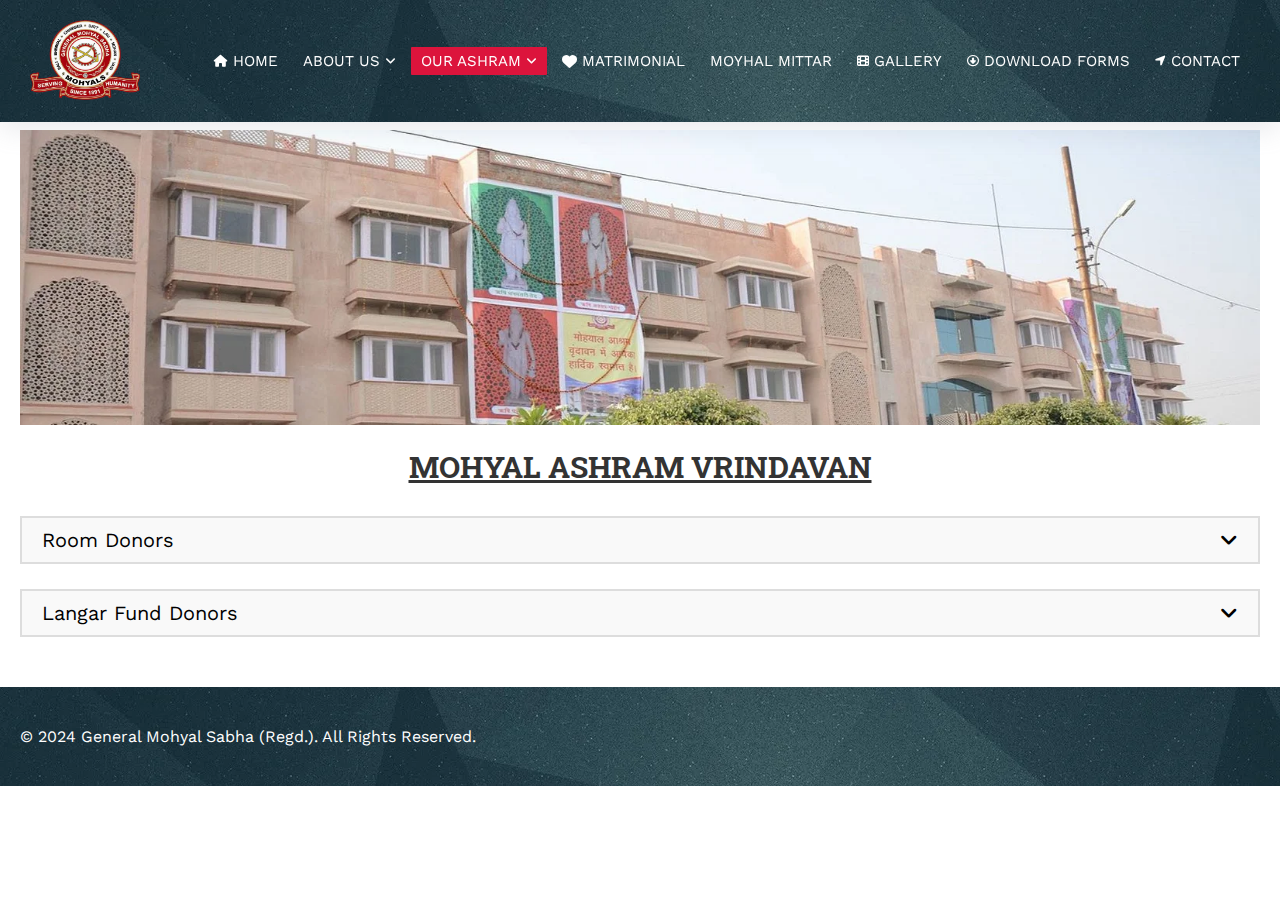
<file: ashram/vrindavan-ashram.html>
<!DOCTYPE html>
<html lang="en">
  <head>
    <meta charset="UTF-8" />
    <meta name="viewport" content="width=device-width, initial-scale=1.0" />
    <title>General Mohyal Sabha | GMS</title>
    <link
      rel="stylesheet"
      href="https://cdnjs.cloudflare.com/ajax/libs/font-awesome/6.7.2/css/all.min.css"
      integrity="sha512-Evv84Mr4kqVGRNSgIGL/F/aIDqQb7xQ2vcrdIwxfjThSH8CSR7PBEakCr51Ck+w+/U6swU2Im1vVX0SVk9ABhg=="
      crossorigin="anonymous"
      referrerpolicy="no-referrer"
    />
    <link rel="stylesheet" href="../css/module.css" />
    <link rel="stylesheet" href="../css/main.css" />
    <link rel="stylesheet" href="../css/donors-style.css" />
    <script defer src="../js/main.js"></script>
  </head>
  <body>
    <!-- Header Section -->
    <header class="header">
      <div class="navbar">
        <!-- GMS Logo -->
        <div class="nav-brand">
          <a href="../index.html">
            <img src="../images/logo/logo.webp" alt="GMS Logo" class="logo" />
          </a>
        </div>

        <!-- Hamburger Menu Icon -->
        <div class="hamburger">
          <i class="fa-solid fa-bars"></i>
        </div>

        <!-- Navigation Menu -->
        <nav class="nav-menu">
          <ul class="nav-items">
            <!-- home link -->
            <li>
              <a href="../index.html" class="nav-link">
                <i class="fa-solid fa-house icon"></i>&nbsp;HOME</a
              >
            </li>

            <!-- about us link -->
            <li>
              <a href="#" class="nav-link" id="about-us"
                >ABOUT US&nbsp;<i class="fa-solid fa-angle-down icon"></i
              ></a>
              <!-- about us dropdown menu -->
              <ul class="dropdown-menu" id="dropdown-one">
                <!-- link 1 -->
                <li>
                  <a href="../about/mohyal-member.html"
                    ><i class="fa-solid fa-people-roof"></i>&nbsp;Mohyal's</a
                  >
                </li>

                <!-- link2  -->
                <li>
                  <a href="../about/gms-telephone-dir.html"
                    ><i class="fa-solid fa-phone"></i>&nbsp;GMS Telephone
                    Directory</a
                  >
                </li>

                <!-- link 3 -->
                <li>
                  <a href="../about/community-member.html"
                    ><i class="fa-solid fa-users"></i>&nbsp;Managing Committee
                    Members</a
                  >
                </li>

                <!-- link 4 -->
                <li>
                  <a href="../about/office-bearer.html"
                    ><i class="fa-solid fa-user-tie"></i>&nbsp;Office Bearers</a
                  >
                </li>

                <!-- link 5 -->
                <li>
                  <a href="../about/gms-trust.html"
                    ><i class="fa-solid fa-user-tie"></i>&nbsp;GMS Trusts</a
                  >
                </li>

                <!-- link 6 -->
                <li>
                  <a href="../about/gms-membership-fee.html"
                    ><i class="fa-solid fa-user-tie"></i>&nbsp;GMS Membership
                    Fee</a
                  >
                </li>
              </ul>
            </li>

            <!-- our ashram link -->
            <li>
              <a href="#" class="nav-link active"
                >OUR ASHRAM&nbsp;<i class="fa-solid fa-angle-down icon"></i
              ></a>
              <!-- about us dropdown menu -->
              <ul class="dropdown-menu" id="dropdown-two">
                <!-- link 1 -->
                <li>
                  <a href="haridwar-ashram.html"
                    ><i class="fa-solid fa-map-location-dot icon"></i
                    >&nbsp;Haridwar</a
                  >
                </li>

                <!-- link2  -->
                <li>
                  <a href="vrindavan-ashram.html"
                    ><i class="fa-solid fa-map-location-dot icon"></i
                    >&nbsp;Vrindavan</a
                  >
                </li>
              </ul>
            </li>

            <!-- matrimonial link -->
            <li>
              <a href="../matrimonial.html" class="nav-link"
                ><i class="fa-solid fa-heart"></i>&nbsp;MATRIMONIAL</a
              >
            </li>

            <!-- mohyal mittar link -->
            <li>
              <a href="../mohyal-mittar.html" class="nav-link">MOYHAL MITTAR</a>
            </li>

            <!-- gallery link -->
            <li>
              <a href="../gallery.html" class="nav-link"
                ><i class="fa-solid fa-film icon"></i>&nbsp;GALLERY</a
              >
            </li>

            <!-- forms link -->
            <li>
              <a href="../forms.html" class="nav-link"
                ><i class="fa-regular fa-circle-down icon"></i>&nbsp;DOWNLOAD
                FORMS</a
              >
            </li>

            <!-- contact us link -->
            <li>
              <a href="../contact.html" class="nav-link"
                ><i class="fa-solid fa-location-arrow icon"></i>&nbsp;CONTACT</a
              >
            </li>

            <!-- login link -->
            <!-- <li><a href="admin/login.html" class="nav-link">LOGIN</a></li> -->
          </ul>
        </nav>
      </div>
    </header>

    <!--  Office Bearer info -->
    <main class="section">
      <div class="container">
        <img
          src="../images/vrindavan.webp"
          alt="vrindavan ashram banner"
          class="banner"
        />
      </div>

      <!-- section download forms -->
      <section class="section-telephone--directory">
        <div class="container">
          <h2 class="banner-heading">MOHYAL ASHRAM VRINDAVAN</h2>

          <!-- Room donor 1 List -->
          <div class="donors-details--container">
            <!-- donors heading box -->
            <button class="donors-heading donor-btn">
              <p>Room Donors</p>
              <i class="fa-solid fa-angle-down down-icon"></i>
            </button>

            <div
              class="telephone-directory--table donor-details--table donor-table"
            >
              <!-- new blink with update content text -->
              <div class="latest-updation">
                <img
                  src="../images/newblink.gif"
                  alt="new blink GIF"
                  class="new-blick-gif"
                />
                <span>Updated as on 6 June 2024</span>
              </div>

              <!-- table 1 for Room Donors -->
              <table class="table">
                <!-- table head -->
                <thead>
                  <tr>
                    <th>S.No.</th>
                    <th>Name</th>
                    <th>Address of Donor(s)</th>
                    <th>Occasions if Any</th>
                  </tr>
                </thead>

                <!-- table body -->
                <tbody class="telephone-table--body">
                  <!-- table row 1 -->
                  <tr>
                    <td>1</td>
                    <td>Mehta Des Raj Mohan</td>
                    <td>
                      <address>
                        Mehta Agricultural Farm, Railway Road Khanna
                      </address>
                    </td>
                    <td>
                      In memory of his younger brother, Bhagat Yas Raj Mehta
                    </td>
                  </tr>

                  <!-- table row 2 -->
                  <tr>
                    <td>2</td>
                    <td>Major A.N Chhibber (Retd)</td>
                    <td>
                      <address>B-64 Defence Colony, Meerut (UP)</address>
                    </td>
                    <td>In memory of his wife Smt Nirmal Chhibber</td>
                  </tr>

                  <!-- table row 3 -->
                  <tr>
                    <td>3</td>
                    <td>Mr O.P.Dutta & Mrs Indu Dutta</td>
                    <td>
                      <address>
                        19 Finians Close Uxbridge, UB 10 -9NW Middx U.K
                      </address>
                    </td>
                    <td>
                      In the name of father Ch. Hans Raj Datt & Mother Diwan
                      Devi Datta of Village Ajnali- Punjab
                    </td>
                  </tr>

                  <!-- table row 4 -->
                  <tr>
                    <td>4</td>
                    <td>Mr & Mrs V. Kapoor</td>
                    <td>
                      <address>
                        10 The Drive South wood Ford, London, E-18 2 BL (U.K)
                      </address>
                    </td>
                    <td>(i) Jai Mata Di, (ii) Jai Shri Krishna</td>
                  </tr>

                  <!-- table row 5 -->
                  <tr>
                    <td>5</td>
                    <td>Mr Surinder Prakash Datta & Carole Datta</td>
                    <td>
                      <address>
                        6500 County Road 2360, Pomana MO 65789-9136
                      </address>
                    </td>
                    <td>-</td>
                  </tr>

                  <!-- table row 6 -->
                  <tr>
                    <td>6</td>
                    <td>Shri S.K Chhibber, IAS (Retd)</td>
                    <td>
                      <address>B-103, Defence Colony New Delhi-110024.</address>
                    </td>
                    <td>In memory of his father Bk. Sansar Chand Chhibber</td>
                  </tr>

                  <!-- table row 7 -->
                  <tr>
                    <td>7</td>
                    <td>Mr. SL Mehta & Mrs Adarsh Mehta.</td>
                    <td>
                      <address>
                        84 Telephone Place Liliee Road, London SW 6 1TH (U.K.)
                      </address>
                    </td>
                    <td>
                      In memory of Mehta Chuni Lal Chhibber, of
                      Hoshiarpur-Punjab)
                    </td>
                  </tr>

                  <!-- table row 8 -->
                  <tr>
                    <td>8</td>
                    <td>
                      Bhai KK Chhibber & Smt Savitri Chhibber Bhai Sarv Prakash
                      Chhibber & Smt Chander Kanta Chhibber, Bhai Dharamvir
                      Chhibber & Smt Kanchan Chhibber & Smt Sheetal (Daughter)
                    </td>
                    <td>
                      <address>251 Sector-8 Panchkula Haryana</address>
                    </td>
                    <td>
                      In memory of their parents Bhai Kundan Lal Chhibber & Smt
                      Somawanti Chhibber
                    </td>
                  </tr>

                  <!-- table row 9 -->
                  <tr>
                    <td>9</td>
                    <td>Dr Geeta Chhibber, D/O Shri SK Chhibber, IAS(Retd)</td>
                    <td>
                      <address>Moores Town New Jersey U.S.A.</address>
                    </td>
                    <td>In memory of her mother Smt Chander Kanta Chhibber</td>
                  </tr>

                  <!-- table row 10 -->
                  <tr>
                    <td>10</td>
                    <td>Shri Narendra Kumar</td>
                    <td>
                      <address>C-6 Ashoka Niketan Delhi-92</address>
                    </td>
                    <td>In memory of his wife Smt Sushila Gupta</td>
                  </tr>

                  <!-- table row 11 -->
                  <tr>
                    <td>11</td>
                    <td>
                      Shri Sunil Bali, Shri Sudhir Bali & Shri Deepak Bali
                    </td>
                    <td>
                      <address>
                        Railway Pump house Road Torwa, Bilaspur (Chhatisgarh)
                      </address>
                    </td>
                    <td>In memory of their father Shri B.S.Bali</td>
                  </tr>

                  <!-- table row 12 -->
                  <tr>
                    <td>12</td>
                    <td>Dr R.K Mehta</td>
                    <td>
                      <address>
                        35-C Pocket A Phase III, Ashok Vihar Delhi-52
                      </address>
                    </td>
                    <td>
                      35-C Pocket A Phase III, Ashok Vihar Delhi-52 In memory of
                      his parents Mehta Gian Chand Chhibber & Smt Kaushaliya
                      Devi Chhibber
                    </td>
                  </tr>

                  <!-- table row 13 -->
                  <tr>
                    <td>13</td>
                    <td>Smt Swarn Berry</td>
                    <td>
                      <address>
                        10 Park Road Flat No 3 & 4 Karolbagh New Delhi-110005
                      </address>
                    </td>
                    <td>
                      In memory of her husband Shri Satpal Berry on his birth
                      anniversary
                    </td>
                  </tr>

                  <!-- table row 14 -->
                  <tr>
                    <td>14</td>
                    <td>Smt Sapna Raizada (Vaid)</td>
                    <td>
                      <address>201 Urban Estate II Hissar (Haryana)</address>
                    </td>
                    <td>In memory of her husband Rzd Surjit Singh Vaid</td>
                  </tr>

                  <!-- table row 15 -->
                  <tr>
                    <td>15</td>
                    <td>Mr Wishwa Mitter Datta</td>
                    <td>
                      <address>
                        20-A Princes Avenue, London- N3 20 B (U.K.)
                      </address>
                    </td>
                    <td>
                      In memory of his parents Mehta Sunder Dass, Datta & Smt.
                      Somawanti Datta
                    </td>
                  </tr>

                  <!-- table row 16 -->
                  <tr>
                    <td>16</td>
                    <td>Smt Swarn Kanta Vaid</td>
                    <td>
                      <address>
                        27 New Rohtak Road, Karolbagh, New Delhi-110005
                      </address>
                    </td>
                    <td>-</td>
                  </tr>

                  <!-- table row 17 -->
                  <tr>
                    <td>17</td>
                    <td>
                      Lt Gen(Retd) HC Datta & Smt Shobha Dutta & Prof. Jagdish
                      Dutta & Smt Usha Dutta
                    </td>
                    <td>
                      <address>D-96 Defence Colony New Delhi-110024</address>
                    </td>
                    <td>
                      In memory of their parents Mehta Dina Nath Datta & Smt Ram
                      Rakhi Datta
                    </td>
                  </tr>

                  <!-- table row 18 -->
                  <tr>
                    <td>18</td>
                    <td>Shri Dalip Singh Datta</td>
                    <td>
                      <address>
                        214 Plot No 71 Kanoongo Apartment, I.P. Extension
                        Delhi-110092
                      </address>
                    </td>
                    <td>In memory of his wife Smt Nirmal Datta</td>
                  </tr>

                  <!-- table row 19 -->
                  <tr>
                    <td>19</td>
                    <td>Mrs Manju Bhushan Vaid</td>
                    <td>
                      <address>
                        61, Nishkam Apartment, Nasirpur, Dwarka Phase-I New
                        Delhi-110075
                      </address>
                    </td>
                    <td>In memory of her husband Mr Bharat Bhushan Vaid</td>
                  </tr>

                  <!-- table row 20 -->
                  <tr>
                    <td>20</td>
                    <td>
                      Shri Jitendra Datta, Smt. Bholi Datta, &Mrs. Monika Mehta
                    </td>
                    <td>
                      <address>
                        7820 Main Falls Circle, Balti More, Maryland-21228-USA
                      </address>
                    </td>
                    <td>
                      In Memory of Shri Arjun Das Dutta and Smt. Vidya Dutta
                    </td>
                  </tr>

                  <!-- table row 21 -->
                  <tr>
                    <td>21</td>
                    <td>Shri M.C Bali.</td>
                    <td>
                      <address>
                        B-1 HIG, Hans Apartment, Near Dist Court, Delhi-110032
                      </address>
                    </td>
                    <td>
                      In memory of his mother Smt. Krishnawanti Bali W/o Late
                      Rzd. Aunkar Nath Bali
                    </td>
                  </tr>

                  <!-- table row 22 -->
                  <tr>
                    <td>22</td>
                    <td>Shri M.C Bali</td>
                    <td>
                      <address>
                        B-1 HIG, Hans Aptt. Near Dist Court, Delhi-110032
                      </address>
                    </td>
                    <td>In memory of his wife Smt. Karun Bali</td>
                  </tr>

                  <!-- table row 23 -->
                  <tr>
                    <td>23</td>
                    <td>
                      Dr. Chand Bakshi, Mrs. Kamla Bakshi Mrs. Santosh Mehta
                    </td>
                    <td>
                      <address>
                        Sumitra Niwas, B-13 Alkapuri, Bhopal -M.P
                      </address>
                    </td>
                    <td>
                      In memory of their parents Bk. Chuni Lal Vaid & Smt.
                      Sumitra Devi Bakshi
                    </td>
                  </tr>

                  <!-- table row 24 -->
                  <tr>
                    <td>24</td>
                    <td>Shri J.K. Bali & Mrs. Vijay Bali</td>
                    <td>
                      <address>
                        A-04, Saket Enclave, 33-C, Radhey Shyam Park Rajinder
                        Nagar, Sec-5, Sahibabad-U.P
                      </address>
                    </td>
                    <td>In memory of their Mothers</td>
                  </tr>

                  <!-- table row 25 -->
                  <tr>
                    <td>25</td>
                    <td>Shri Sushil Kumar Dutt.</td>
                    <td>
                      <address>
                        C-230 G/F, Defence Colony, New Delhi-110024.
                      </address>
                    </td>
                    <td>-</td>
                  </tr>

                  <!-- table row 26 -->
                  <tr>
                    <td>26</td>
                    <td>Mrs. Raj Bali & Rzd. MDS Bali & Rzd. Vikram Bali</td>
                    <td>
                      <address>
                        465, Vikaskunj, Vikaspuri, New Delhi-110018
                      </address>
                    </td>
                    <td>
                      In memory of her parents Late Dr. S.R. Mohan and Smt.
                      Sobhagyawati Mohan
                    </td>
                  </tr>

                  <!-- table row 27 -->
                  <tr>
                    <td>27</td>
                    <td>Smt Nirmal Khosla</td>
                    <td>
                      <address>455 Vikaskunj, Vikaspuri New Delhi-18</address>
                    </td>
                    <td>In memory of her husband Shri Satish Chander Khosla</td>
                  </tr>

                  <!-- table row 28 -->
                  <tr>
                    <td>28</td>
                    <td>Shri Harish Chander Vaid.</td>
                    <td>
                      <address>
                        Flat No 44 Shama Aptt. Plot No 32, Sector10 Dwarka, New
                        Delhi-110075
                      </address>
                    </td>
                    <td>
                      In memory of his grand parents Shri Lakshmi Dass Vaid, Smt
                      Vira Devi Vaid, Parents Shri Hukam Chand Vaid and Smt Lata
                      Rani Vaid and wife Smt Avinash Vaid.
                    </td>
                  </tr>

                  <!-- table row 29 -->
                  <tr>
                    <td>29</td>
                    <td>Shri Tilak Raj Bakshi (Bhimwal)</td>
                    <td>
                      <address>13 Sector 19 A Chandigarh-UT</address>
                    </td>
                    <td>
                      In memory of his parents Shri Kripa Ram, Smt Sita Vanti
                      and Bouaji Smt Ram Rakhi Datta of Village Adyala
                      Rawalpindi
                    </td>
                  </tr>

                  <!-- table row 30 -->
                  <tr>
                    <td>30</td>
                    <td>Shri Vivek Datta</td>
                    <td>
                      <address>Faridabad</address>
                    </td>
                    <td>
                      In memory of his parents Shri BK. Datta and Smt. Lajja
                      Datta
                    </td>
                  </tr>

                  <!-- table row 31 -->
                  <tr>
                    <td>31</td>
                    <td>Shri Gulcharan Lal Datta</td>
                    <td>
                      <address>
                        Georgia, C/o B-1, Devpuri, Meerut City-U.P
                      </address>
                    </td>
                    <td>-</td>
                  </tr>

                  <!-- table row 32 -->
                  <tr>
                    <td>32</td>
                    <td>
                      Shri Yoginder Raj Mehta, Narinder Mehta & Patanjali Mehta
                    </td>
                    <td>
                      <address>
                        J-24, Reserve Bank Enclave, Paschim Vihar, New
                        Delhi-110063
                      </address>
                    </td>
                    <td>
                      In memory of their parents Mehta Pooran Chand & Smt. Raj
                      Rani.
                    </td>
                  </tr>

                  <!-- table row 33 -->
                  <tr>
                    <td>33</td>
                    <td>Dr. Vinod Lakhanpal</td>
                    <td>
                      <address>
                        11694, Farside Road Ellicott City, Maryland- USA
                      </address>
                    </td>
                    <td>In memory of his father DR. N.D. Lakhanpal</td>
                  </tr>

                  <!-- table row 34 -->
                  <tr>
                    <td>34</td>
                    <td>Dr. Raj Vohra</td>
                    <td>
                      <address>
                        Vohra Dental Clinic, Maharani Jhansi Road Civil Lines,
                        Ludhina
                      </address>
                    </td>
                    <td>In memory of Ms. Richa Vohra</td>
                  </tr>

                  <!-- table row 35 -->
                  <tr>
                    <td>35</td>
                    <td>
                      Shri Subhash Chander Vaid, Shri Avinash Vaid and Shri
                      Rajesh Vaid.
                    </td>
                    <td>
                      <address>-</address>
                    </td>
                    <td>
                      In memory of their parents Smt Satyawati and Shri B.R Vaid
                    </td>
                  </tr>

                  <!-- table row 36 -->
                  <tr>
                    <td>36</td>
                    <td>Shri Satish Bali</td>
                    <td>
                      <address>A-5, GK-II Enclave New Delhi-110048</address>
                    </td>
                    <td>On their to Ashram</td>
                  </tr>

                  <!-- table row 37 -->
                  <tr>
                    <td>37</td>
                    <td>
                      Dr. Pramod K. Talwar M.Ch. (Plastic Surgery) Madhu &
                      Kushagra
                    </td>
                    <td>
                      <address>
                        E-34, Greater Kailash -One, New Delhi-110048
                      </address>
                    </td>
                    <td>
                      Dr. Dev Dutt Talwar, MBBS & Sarla Talwar December 3rd.
                    </td>
                  </tr>

                  <!-- table row 38 -->
                  <tr>
                    <td>38</td>
                    <td>
                      Neeraj Sonker, LL.B. (triveni Snacks & triveni Petro
                      India) Sangeeta & Anuradha
                    </td>
                    <td>
                      <address>
                        175, Bank Enclave. Laxmi Nagar, Delhi-110092
                      </address>
                    </td>
                    <td>
                      Dr. Triveni P. Sonker, MBBS, DMRT & Bimla Rani Sonker May
                      10th
                    </td>
                  </tr>

                  <!-- table row 39 -->
                  <tr>
                    <td>39</td>
                    <td>Shri Behari Lal Mohan.</td>
                    <td>
                      <address>2139 Sector-21 A, Chandigarh</address>
                    </td>
                    <td>-</td>
                  </tr>

                  <!-- table row 40 -->
                  <tr>
                    <td>40</td>
                    <td>Shri J.K. Bali & Mrs. Vijay Bali</td>
                    <td>
                      <address>
                        A-4, Saket Enclave, 33-C, Radhey Shyam Park Rajinder
                        Nagar, Sec-5, Sahibabad-U.P
                      </address>
                    </td>
                    <td>In memory of their Fathers</td>
                  </tr>

                  <!-- table row 41 -->
                  <tr>
                    <td>41</td>
                    <td>Shri Prakash Chand Goyal</td>
                    <td>
                      <address>
                        Bhawani Garh, Dist Sangroor-Punjab Or 456, Sector-12,
                        Panchkula
                      </address>
                    </td>
                    <td>-</td>
                  </tr>
                </tbody>
              </table>
            </div>
          </div>

          <!-- Langar Fund Donor List -->
          <div class="donors-details--container">
            <!-- donors heading box -->
            <button class="donors-heading donor-btn">
              <p>Langar Fund Donors</p>
              <i class="fa-solid fa-angle-down down-icon"></i>
            </button>

            <div
              class="telephone-directory--table donor-details--table donor-table"
            >
              <!-- new blink with update content text -->
              <div class="latest-updation">
                <img
                  src="../images/newblink.gif"
                  alt="new blink GIF"
                  class="new-blick-gif"
                />
                <span>Updated as on 6 June 2024</span>
              </div>

              <!-- table content start here -->
              <table class="table">
                <!-- table head -->
                <thead>
                  <tr>
                    <th>Months</th>
                    <th>Download Link</th>
                  </tr>
                </thead>

                <!-- table body -->
                <tbody>
                  <!-- table row 1 -->
                  <tr>
                    <td>January</td>
                    <td>
                      <a href="#" target="blank">
                        <i class="fa-regular fa-circle-down"></i> Download
                        Now</a
                      >
                    </td>
                  </tr>

                  <!-- table row 2 -->
                  <tr>
                    <td>February</td>
                    <td>
                      <a href="#" target="blank">
                        <i class="fa-regular fa-circle-down"></i> Download
                        Now</a
                      >
                    </td>
                  </tr>

                  <!-- table row 3 -->
                  <tr>
                    <td>March</td>
                    <td>
                      <a href="#" target="blank">
                        <i class="fa-regular fa-circle-down"></i> Download
                        Now</a
                      >
                    </td>
                  </tr>

                  <!-- table row 4 -->
                  <tr>
                    <td>April</td>
                    <td>
                      <a href="#" target="blank">
                        <i class="fa-regular fa-circle-down"></i> Download Now
                      </a>
                    </td>
                  </tr>

                  <!-- table row 5 -->
                  <tr>
                    <td>May</td>
                    <td>
                      <a href="#" target="blank">
                        <i class="fa-regular fa-circle-down"></i> Download
                        Now</a
                      >
                    </td>
                  </tr>

                  <!-- table row 6 -->
                  <tr>
                    <td>June</td>
                    <td>
                      <a href="#" target="blank">
                        <i class="fa-regular fa-circle-down"></i> Download
                        Now</a
                      >
                    </td>
                  </tr>

                  <!-- table row 7 -->
                  <tr>
                    <td>July</td>
                    <td>
                      <a href="#" target="blank">
                        <i class="fa-regular fa-circle-down"></i> Download
                        Now</a
                      >
                    </td>
                  </tr>

                  <!-- table row 8 -->
                  <tr>
                    <td>August</td>
                    <td>
                      <a href="#" target="blank">
                        <i class="fa-regular fa-circle-down"></i> Download
                        Now</a
                      >
                    </td>
                  </tr>

                  <!-- table row 9 -->
                  <tr>
                    <td>September</td>
                    <td>
                      <a href="#" target="blank">
                        <i class="fa-regular fa-circle-down"></i> Download
                        Now</a
                      >
                    </td>
                  </tr>

                  <!-- table row 10 -->
                  <tr>
                    <td>October</td>
                    <td>
                      <a href="#" target="blank">
                        <i class="fa-regular fa-circle-down"></i> Download
                        Now</a
                      >
                    </td>
                  </tr>

                  <!-- table row 11 -->
                  <tr>
                    <td>November</td>
                    <td>
                      <a href="#" target="blank">
                        <i class="fa-regular fa-circle-down"></i> Download
                        Now</a
                      >
                    </td>
                  </tr>

                  <!-- table row 12 -->
                  <tr>
                    <td>December</td>
                    <td>
                      <a href="#" target="blank">
                        <i class="fa-regular fa-circle-down"></i> Download
                        Now</a
                      >
                    </td>
                  </tr>
                </tbody>
              </table>
            </div>
          </div>
        </div>
      </section>
    </main>

    <footer class="footer">
      <div class="container">
        <p class="copywrite-content">
          © 2024 General Mohyal Sabha (Regd.). All Rights Reserved.
        </p>
      </div>
    </footer>
  </body>
</html>
</file>
<file: css/module.css>
@import url("https://fonts.googleapis.com/css2?family=Poppins:wght@500;600;700;800&family=Work+Sans:wght@100..900&display=swap");
@import url("https://fonts.googleapis.com/css2?family=Roboto+Slab:wght@100..900&display=swap");

/***** Base Rule *****/
* {
  padding: 0;
  margin: 0;
  box-sizing: border-box;
  font-family: "Work Sans", sans-serif;
}

html {
  font-size: 62.5%; /* 1rem = 10px */
  scroll-behavior: smooth;
}

/* Theme */
:root {
  --banner-heading-color: #333;
}

.banner {
  width: 100%;
  margin-top: 8rem;
}

.common-heading {
  font-size: 3rem;
  margin-bottom: 2.5rem;
  padding-left: 1rem;
  font-family: "Roboto Slab", serif;
}

.banner-heading {
  text-align: center;
  text-decoration: underline;
  font-family: "Roboto Slab", serif;
  color: var(--banner-heading-color);
  font-size: 3rem;
  margin-bottom: 3rem;
}

.new-blick-gif {
  width: 2.5rem;
}

.latest-updation {
  display: flex;
  justify-content: end;
  align-items: center;
  padding: 1rem;
  font-size: 1.6rem;
}

.icon {
  font-size: 1.2rem;
}

.being-updated {
  float: right;
  font-size: 3rem;
  margin-top: 2rem;
  margin-right: 2rem;
}

.active {
  background-color: var(--link-bg-color);
}

.table {
  width: 100%;
  border: 1px solid #ddd;
  border-collapse: collapse;
  margin-bottom: 1rem;
  font-size: 1.6rem;
}

.table td,
th {
  border: 1px solid #ddd;
  padding: 1rem 2rem;
}

.table tr:nth-child(even),
th {
  background-color: #f9f9f9;
}

.table a {
  color: var(--active-bg-color);
}
</file>
<file: css/main.css>
@import url("https://fonts.googleapis.com/css2?family=Poppins:wght@500;600;700;800&family=Work+Sans:wght@100..900&display=swap");

/***** Base Rule *****/
* {
  padding: 0;
  margin: 0;
  box-sizing: border-box;
  font-family: "Work Sans", sans-serif;
}

html {
  font-size: 62.5%;
  /* 1rem = 10px */
  scroll-behavior: smooth;
}

h1,
h2,
h3,
h4 {
  font-family: "Poppins", sans-serif;
}

h1 {
  color: var(--heading-color);
  font-size: 3rem;
}

li {
  list-style: none;
}

a {
  text-decoration: none;
  cursor: pointer;
  color: var(--white-color);
}

/***** Theme *****/
:root {
  --white-color: #fff;
  --black-color: #000;
  --main-para-color: #333399;
  --heading-color: #ff0000;
  --sub-heading: #5b9bd1;
  --bg-color: #f5f5f5;
  --shadow: 0 0 1rem rgba(0, 0, 0, 0.09);
  --link-bg-color: #dc143c;
  --menu-bg-color: #2c3e50;
  --notice-header-color: #34495e;
  --notice-bg-color: #ebf0f1;
  --common-heading-color: #333333;
  --shadow: 0px 8px 24px rgba(149, 157, 165, 0.2);
}

/***** Layout *****/
.section {
  margin: 5rem 0;
}

.container {
  max-width: 130rem;
  margin: 0 auto;
  padding: 0 2rem;
}

.grid {
  display: grid;
}

.grid-two--cols {
  grid-template-columns: repeat(2, 1fr);
}

/***** States *****/
.nav-link:hover {
  background-color: var(--link-bg-color);
}

/***** Start Header Section *****/
.header {
  width: 100%;
  height: auto;
  background-image: url("../images/header.webp");
  box-shadow: var(--shadow);
  position: fixed;
  top: 0;
  left: 0;
  z-index: 1000;
  padding: 2rem 3rem;
}

.navbar {
  max-width: 130rem;
  height: auto;
  display: flex;
  justify-content: space-between;
  align-items: center;
  margin: 0 auto;
}

.nav-brand {
  cursor: pointer;
}

.logo {
  width: 11rem;
  height: 8rem;
}

.nav-items {
  display: flex;
  justify-content: flex-end;
  align-items: flex-end;
  gap: 0.5rem;
}

.nav-link {
  font-size: 1.5rem;
  padding: 0.5rem 1rem;
  transition: all 0.3s;
  -webkit-transition: all 0.3s;
  -moz-transition: all 0.3s;
  -ms-transition: all 0.3s;
  -o-transition: all 0.3s;
  border-radius: 0.1rem;
  -webkit-border-radius: 0.1rem;
  -moz-border-radius: 0.1rem;
  -ms-border-radius: 0.1rem;
  -o-border-radius: 0.1rem;
  display: flex;
  justify-content: center;
  align-items: center;
}

/* Active Page Highlight */
.active {
  background-color: var(--link-bg-color);
}

.dropdown-menu {
  display: none;
  background-color: var(--menu-bg-color);
  position: absolute;
  font-size: 1.6rem;
  z-index: 1;
}

.dropdown-menu li {
  padding: 0.5rem 1rem;
  cursor: pointer;
}

.dropdown-menu li:hover {
  color: #303c54;
  background: var(--white-color);
}

li:hover > .dropdown-menu {
  display: block;
}

#dropdown-two {
  width: 16rem;
}

.dropdown-menu li a {
  color: var(--white-color); /* Default white color */
  display: block;
  text-decoration: none;
}

/* Hover effect */
.dropdown-menu li:hover a {
  color: #303c54 !important; /* Color change only on hover */
}

.dropdown-menu li:hover {
  background: var(--white-color); /* White background on hover */
}

/* navbar for menu */
.hamburger {
  font-size: 3rem;
  display: none;
  cursor: pointer;
  color: var(--white-color);
}

/* marquee content */
.section-news {
  width: 100%;
  margin-top: 12.2rem;
  position: fixed;
  z-index: 0000;
}

.marquee-container {
  background-color: #f8f9fa;
  overflow: hidden;
  position: relative;
  white-space: nowrap;
  height: 4rem;
}

.marquee-text {
  position: absolute;
  display: inline-block;
  font-size: 1.6rem;
  color: #333;
  animation: scroll-text 15s linear infinite;
  -webkit-animation: scroll-text 15s linear infinite;
}

/* animation for marquee text */
@keyframes scroll-text {
  0% {
    transform: translateX(100%);
    -webkit-transform: translateX(100%);
    -moz-transform: translateX(100%);
    -ms-transform: translateX(100%);
    -o-transform: translateX(100%);
  }

  100% {
    transform: translateX(-100%);
    -webkit-transform: translateX(-100%);
    -moz-transform: translateX(-100%);
    -ms-transform: translateX(-100%);
    -o-transform: translateX(-100%);
  }
}
/***** End Header Section *****/

/***** Start Hero Section *****/
.hero-section {
  width: 100%;
}

.gms-office--banner {
  width: 100%;
  height: auto;
  margin-top: 16rem;
}
/***** End Hero Section *****/

/***** Start Main Section *****/
.main-content {
  background-color: var(--bg-color);
}

.content {
  display: flex;
  justify-content: space-between;
  gap: 3rem;
  padding-top: 2rem;
}

.left-content h1 {
  text-align: center;
}

.left-content p {
  font-size: 1.6rem;
  margin-left: 2rem;
  text-align: justify;
  margin-bottom: 1rem;
}

.president-greeting {
  margin-left: 2rem;
}

.massage-container {
  padding: 1rem;
}

.president-image {
  float: left;
  width: 24rem;
  height: 24rem;
  margin: 1rem;
  margin-left: 2.5rem;
  border-radius: 0.2rem;
  -webkit-border-radius: 0.2rem;
  -moz-border-radius: 0.2rem;
  -ms-border-radius: 0.2rem;
  -o-border-radius: 0.2rem;
}

.president-massage {
  font-size: 1.6rem;
  text-align: justify;
}

.president-designation {
  margin-left: 1rem;
}

.president-sign {
  width: 19rem;
  height: 8rem;
}

.notice-box {
  width: 30rem;
}

.notice {
  background-color: var(--notice-header-color);
  text-align: center;
  color: var(--white-color);
}

.notice h2 {
  font-size: 1.7rem;
}

.notice-info {
  background-color: var(--notice-bg-color);
}

.notice-info {
  padding: 1rem 0.5rem;
}

.notice-info ul li {
  font-size: 1.6rem;
  padding-left: 1rem;
  margin-bottom: 1.5rem;
}
/***** End Main Section *****/

/***** Services Section *****/
.section-service {
  background-color: var(--bg-color);
  padding: 3rem 0;
}

.services {
  display: flex;
  gap: 2rem;
  flex-wrap: wrap;
  justify-content: center;
  align-items: center;
}

.service-card {
  width: 30rem;
  height: auto;
  display: flex;
  flex-direction: column;
  justify-content: center;
  align-items: center;
  gap: 0.5rem;
  border-radius: 0.5rem;
  -webkit-border-radius: 0.5rem;
  -moz-border-radius: 0.5rem;
  -ms-border-radius: 0.5rem;
  -o-border-radius: 0.5rem;
  background-color: #fff;
  box-shadow: var(--shadow);
}

.service-card img {
  width: 100%;
  height: 100%;
  padding: 1rem;
}

.service-card p {
  font-size: 1.6rem;
  margin-bottom: 1rem;
}
/***** End Services Section *****/

/***** Start Footer Section *****/
.footer {
  width: 100%;
  background-image: url("../images/header.webp");
}

.copywrite-content {
  font-size: 1.6rem;
  padding: 4rem 0;
  color: #fff;
}
/***** End Footer Section *****/

/***** Contact Page Section *****/
.contact-details {
  gap: 5rem;
}

.contact {
  background-color: var(--white-color);
  padding: 2rem;
  box-shadow: var(--shadow);
  line-height: 1.5;
}

.organization-name {
  font-size: 2rem;
  margin-bottom: 1rem;
}

.head-office {
  font-size: 1.7rem;
}

.contact-address,
.contact-phone,
.contact-mail,
.merit-website {
  font-size: 1.7rem;
  color: var(--black-color);
}

.contact a {
  color: var(--black-color);
}
/***** End Section *****/

/***** Section download forms *****/
.section-forms {
  margin-top: 3rem;
}

.table td:nth-child(2) {
  text-align: center;
}

/***** End Section download forms *****/

/***** Gallery Section *****/
.gallery-section {
  margin-top: 12rem;
}

.gallery {
  column-count: 3;
  column-gap: 2.5rem;
}

.gallery img {
  width: 100%;
  height: auto;
  border-radius: 0.2rem;
  -webkit-border-radius: 0.2rem;
  -moz-border-radius: 0.2rem;
  -ms-border-radius: 0.2rem;
  -o-border-radius: 0.2rem;
  box-shadow: 0 4px 6px rgba(0, 0, 0, 0.1);
}

.gallery figure {
  text-align: center;
  font-size: 1.2rem;
  margin-bottom: 2rem;
  transition: transform 0.3s ease;
}

.gallery figure:hover {
  transform: scale(1.05);
  -webkit-transform: scale(1.05);
  -moz-transform: scale(1.05);
  -ms-transform: scale(1.05);
  -o-transform: scale(1.05);
}
/***** End Gallery Section *****/

/***** Mohyal's Member Section *****/
.section-mohyal--member {
  margin-top: 2rem;
}

.mythological-heading {
  color: red;
}

.about-mohyal--cast {
  margin-bottom: 2.5rem;
}

.about-mohyal--cast h2 {
  font-size: 3rem;
  text-align: center;
}

.about-mohyal--cast h3 {
  font-size: 2rem;
}

.about-mohyal--cast p {
  font-size: 2rem;
  text-align: justify;
  margin-bottom: 1rem;
}

/***** End Mohyal's Member Section *****/

/***** GMS Section *****/
.gms-footer {
  position: absolute;
  bottom: 0;
}
/***** End GMS Section *****/

/***** Telephone Directory Section *****/
.section-telephone--directory {
  margin-top: 2rem;
}

.table-heading {
  color: var(--common-heading-color);
  font-size: 2.5rem;
}

.telephone-table--body td:nth-child(1),
td:nth-child(4),
td:nth-child(5) {
  text-align: center;
}

.telephone-table--body td:nth-child(2),
td:nth-child(3) {
  text-align: left;
}

.telephone-table--body td {
  padding: 1rem 0.5rem;
}
/***** End Telephone Directory Section *****/

/***** Office Bearer Section *****/
/***** End Office Bearer Section *****/

/***** GMS Trust Section *****/

.section-gms--trust {
  margin-top: 2rem;
}
/***** End GMS Trust Section *****/

/***** GMS Membership Fee Section *****/
.section-membership--fee {
  margin-top: 2rem;
}

.membership-fee--table td:nth-child(1),
td:nth-child(3) {
  text-align: center;
}

.membership-fee--table td:nth-child(2) {
  text-align: left;
}

.membership-fee--notice {
  padding: 1rem;
  font-size: 1.8rem;
}
/***** End GMS Membership Fee Section *****/

.drop-menu {
  display: block;
}

/***** Media Query Section *****/
@media screen and (width < 1300px) {
  .services {
    gap: 5rem;
  }
}

/* for mobile nav bar */
@media (max-width: 1220px) {
  .hamburger {
    display: block;
    position: absolute;
    right: 4rem;
    top: 4rem;
  }

  .nav-menu {
    display: none;
  }

  .show {
    display: block;
  }

  .navbar {
    display: inline-block;
    width: 100%;
  }

  .nav-items {
    display: inline-block;
    width: 100%;
    margin-top: 2rem;
  }

  .nav-link {
    justify-content: flex-start;
    margin-bottom: 0.3rem;
  }

  .dropdown-menu {
    width: 95%;
    background-color: transparent;
    margin-left: 1rem;
    position: relative;
  }

  .dropdown-menu li:hover {
    background: var(--link-bg-color);
  }

  #dropdown-two {
    width: 95%;
  }

  .section-news {
    z-index: 0;
  }

  li:active > .dropdown-menu {
  display: block;
}
}

@media screen and (width < 900px) {
  .notice-box {
    display: none;
  }
}

@media screen and (width < 820px) {
  .contact-details {
    grid-template-columns: 1fr;
  }

  .organization-name {
    text-align: center;
  }

  .fa-regular {
    display: none;
  }
}

@media screen and (width < 800px) {
  .content {
    flex-direction: column;
    align-items: center;
    justify-content: center;
  }
}

@media (max-width: 768px) {
  .gallery {
    column-count: 2; /* Fewer columns on smaller screens */
  }
}

@media screen and (width < 465px) {
  .left-content p,
  .massage-container,
  .president-image,
  .president-greeting {
    margin-left: 0;
    padding: 0;
  }
}

/***** End Media Query Section *****/
</file>
<file: css/admin-login.css>
@import url("https://fonts.googleapis.com/css2?family=Poppins:wght@500;600;700;800&family=Work+Sans:wght@100..900&display=swap");

/* base rule  */
* {
  padding: 0;
  margin: 0;
  box-sizing: border-box;
  font-family: "Work Sans", sans-serif;
}

html {
  font-size: 62.5%;
  /* 1rem = 10px */
  scroll-behavior: smooth;
}

/* theme */
:root {
  --primary-color: #319795;
  --secondary-color: #fff;
  --border-color: #cecece;
  --active-bg-color: #285e61;
  --hover-bg-color: #2c7a7b;
  --focus-shadow: 0 0 0 3px rgba(66, 153, 225, 0.6);
  --shadow: 0px 8px 24px rgba(149, 157, 165, 0.2);
}

/* states */
input:focus {
  outline: none;
  border: 2px solid var(--primary-color);
}

.submit-btn:active {
  background-color: var(--active-bg-color);
}

.submit-btn:hover {
  background-color: var(--hover-bg-color);
}

.submit-btn:focus-visible {
  outline: none;
  box-shadow: var(--focus-shadow);
}

/* login css starts here */
.container {
  background-image: url(/images/header.webp);
  width: 100%;
  height: 100vh;
  background-size: cover;
  display: grid;
  place-content: center;
}

.login-container {
  background-color: var(--secondary-color);
  min-width: 50rem;
  padding: 4rem 3rem;
  margin: 2rem;
  border-radius: 0.7rem;
  -webkit-border-radius: 0.7rem;
  -moz-border-radius: 0.7rem;
  -ms-border-radius: 0.7rem;
  -o-border-radius: 0.7rem;
  box-shadow: var(--shadow);
}

.login-header {
  font-size: 3.5rem;
  text-align: center;
  margin-bottom: 3rem;
}

.login-form {
  display: flex;
  flex-direction: column;
  justify-content: center;
  align-items: center;
  gap: 1.2rem;
}

.login-input {
  width: 100%;
  height: 4rem;
  border-radius: 0.5rem;
  -webkit-border-radius: 0.5rem;
  -moz-border-radius: 0.5rem;
  -ms-border-radius: 0.5rem;
  -o-border-radius: 0.5rem;
  border: 1px solid var(--border-color);
  background-color: var(--secondary-color);
  padding-inline: 1.6rem;
  font-size: 1.6rem;
}

.submit-btn {
  width: 100%;
  line-height: 1.2;
  border-radius: 0.5rem;
  -webkit-border-radius: 0.5rem;
  -moz-border-radius: 0.5rem;
  -ms-border-radius: 0.5rem;
  -o-border-radius: 0.5rem;
  font-weight: 600;
  height: 4rem;
  background-color: var(--primary-color);
  color: var(--secondary-color);
  font-size: 1.8rem;
  min-width: 4rem;
  border: none;
  cursor: pointer;
  margin-top: 2rem;
}

.back-to--site {
  font-size: 1.6rem;
}

/* Media Queries */
@media screen and (width < 540px) {
  html {
    font-size: 56.25%; /*1rem = 9px*/
  }

  .login-container {
    min-width: 40rem;
  }
}

@media screen and (width < 380px) {
  .login-container {
    min-width: 35rem;
  }
}

@media screen and (width < 321px) {
  html {
    font-size: 50%; /* 1rem = 8px */
  }
}
</file>
<file: css/donors-style.css>
@import url("https://fonts.googleapis.com/css2?family=Poppins:wght@500;600;700;800&family=Work+Sans:wght@100..900&display=swap");

/***** Base Rule *****/
* {
  padding: 0;
  margin: 0;
  box-sizing: border-box;
  font-family: "Work Sans", sans-serif;
}

html {
  font-size: 62.5%; /* 1rem = 10px */
  scroll-behavior: smooth;
}

.donors-details--container {
  height: 0%;
  border: 1px solid #ddd;
  margin-bottom: 2.5rem;
}

.donor-btn {
  width: 100%;
}

.donors-heading {
  display: flex;
  justify-content: space-between;
  align-items: center;
  padding: 1rem 2rem;
  background-color: #f9f9f9;
  border: 1px solid #ddd;
  font-size: 2rem;
  cursor: pointer;
}

.donor-details--table {
  max-height: 0;
  padding: 0 2rem;
  overflow: auto;
  transition: max-height 0.3s ease-in-out, padding 0.3s ease-in-out;
  -webkit-transition: max-height 0.3s ease-in-out, padding 0.3s ease-in-out;
  -moz-transition: max-height 0.3s ease-in-out, padding 0.3s ease-in-out;
  -ms-transition: max-height 0.3s ease-in-out, padding 0.3s ease-in-out;
  -o-transition: max-height 0.3s ease-in-out, padding 0.3s ease-in-out;
}

.donor-details--table.open {
  max-height: 60rem;
  padding: 1rem 2rem;
  overflow: auto;
}

.down-icon {
  transition: transform 0.3s ease-in-out;
  -webkit-transition: transform 0.3s ease-in-out;
  -moz-transition: transform 0.3s ease-in-out;
  -ms-transition: transform 0.3s ease-in-out;
  -o-transition: transform 0.3s ease-in-out;
}

.donor-btn.open .down-icon {
  transform: rotate(180deg);
  -webkit-transform: rotate(180deg);
  -moz-transform: rotate(180deg);
  -ms-transform: rotate(180deg);
  -o-transform: rotate(180deg);
}
</file>
